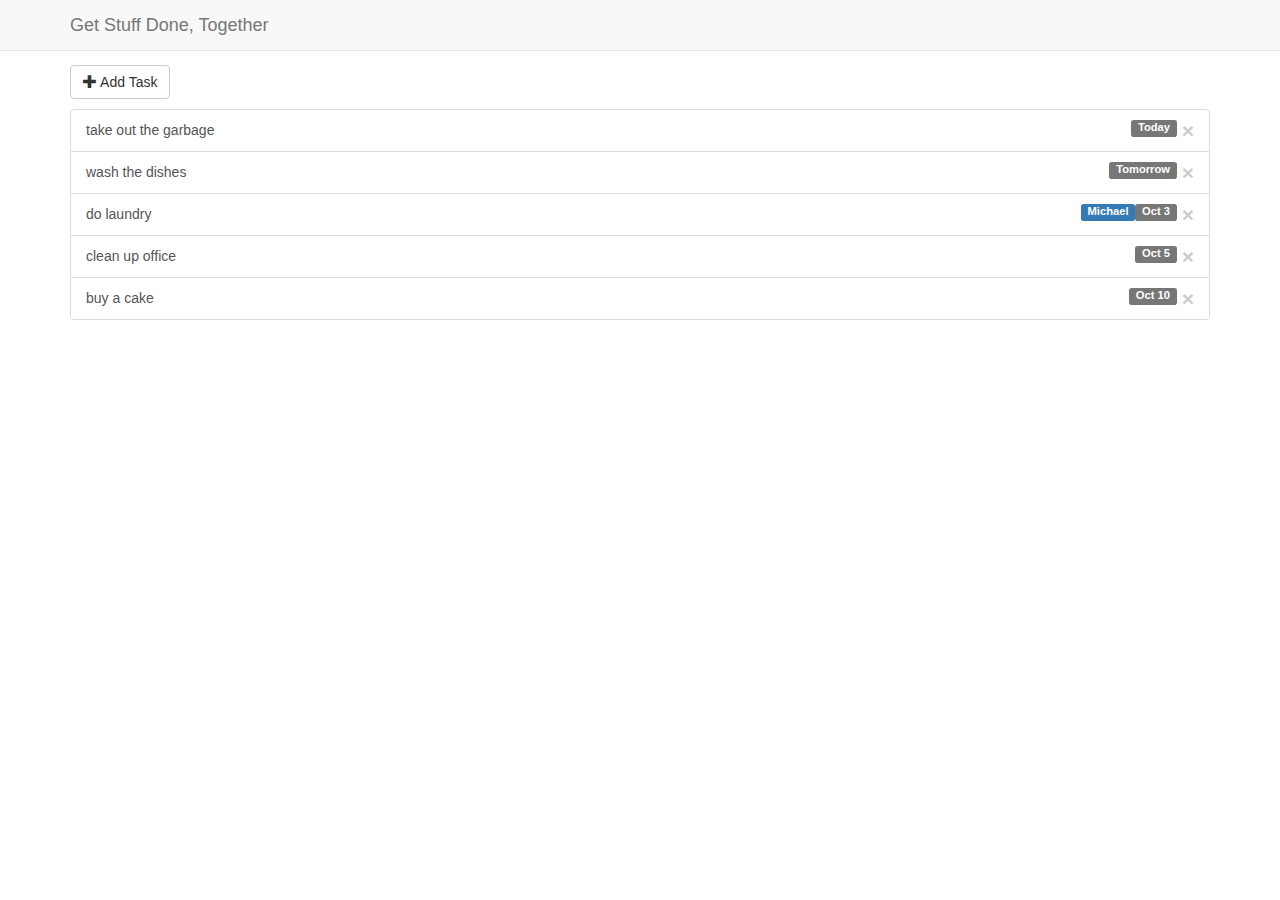
<file: hw3/index.html>
<!DOCTYPE html>
<html lang="en">
  <head>
    <meta charset="utf-8">
    <meta http-equiv="X-UA-Compatible" content="IE=edge">
    <meta name="viewport" content="width=device-width, initial-scale=1">
    <!-- The above 3 meta tags *must* come first in the head; any other head content must come *after* these tags -->
    <title>PUI To-Do App</title>

    <!-- Bootstrap -->
    <link rel="stylesheet" href="https://maxcdn.bootstrapcdn.com/bootstrap/3.3.7/css/bootstrap.min.css" integrity="sha384-BVYiiSIFeK1dGmJRAkycuHAHRg32OmUcww7on3RYdg4Va+PmSTsz/K68vbdEjh4u" crossorigin="anonymous">
    
    <!-- my CSS -->
    <link rel="stylesheet" type="text/css" href="css/style.css">

    <!-- HTML5 shim and Respond.js for IE8 support of HTML5 elements and media queries -->
    <!-- WARNING: Respond.js doesn't work if you view the page via file:// -->
    <!--[if lt IE 9]>
      <script src="https://oss.maxcdn.com/html5shiv/3.7.3/html5shiv.min.js"></script>
      <script src="https://oss.maxcdn.com/respond/1.4.2/respond.min.js"></script>
    <![endif]-->
  </head>
  <body>
    <nav class="navbar navbar-default navbar-fixed-top">
      <div class="container">
        <div class="navbar-header">
          <a href="#" class="navbar-brand">Get Stuff Done, Together</a>
        </div>
      </div>
    </nav>

    <div class="container">
      <button type="button" class="btn btn-default" data-toggle="collapse" data-target="#collapseExample" aria-expanded="false" aria-controls="collapseExample">
        <span class="glyphicon glyphicon-plus" aria-hidden="true"></span> Add Task
      </button>

      <div class="collapse" id="collapseExample">
        <p></p>
        <div class="well">
          <form id="addTaskForm">
            <div class="form-group">
              <label for="taskTitle">Title</label>
              <input type="text" class="form-control" id="taskTitle" placeholder="take out the garbage">
            </div>
            <div class="form-group">
              <label for="taskDueDate">
                Due Date <span class="optional">- Optional</span>
              </label>
              <input type="text" class="form-control" id="taskDueDate" placeholder="Oct 31">
            </div>
            <div class="form-group">
              <label for="taskAssignees">
                Assignee(s) <span class="optional">- Optional</span>
              </label>
              <input type="text" class="form-control" id="taskAssignees" placeholder="Sarah">
            </div>
            <button type="button" class="btn btn-default" onclick="addTask()" data-toggle="collapse" data-target="#collapseExample" aria-expanded="false" aria-controls="collapseExample">Create</button>
          </form>
        </div>
      </div>

      <p></p>

      <div class="list-group" id="taskList""></div>
    </div>

    <!-- jQuery (necessary for Bootstrap's JavaScript plugins) -->
    <script src="https://ajax.googleapis.com/ajax/libs/jquery/1.12.4/jquery.min.js"></script>
    <!-- Include all compiled plugins (below), or include individual files as needed -->
    
    <!-- Bootstrap -->
    <script src="https://maxcdn.bootstrapcdn.com/bootstrap/3.3.7/js/bootstrap.min.js" integrity="sha384-Tc5IQib027qvyjSMfHjOMaLkfuWVxZxUPnCJA7l2mCWNIpG9mGCD8wGNIcPD7Txa" crossorigin="anonymous"></script>
    
    <!-- my Javascript -->
    <script src="js/myscript.js"></script>
  </body>
</html>
</file>
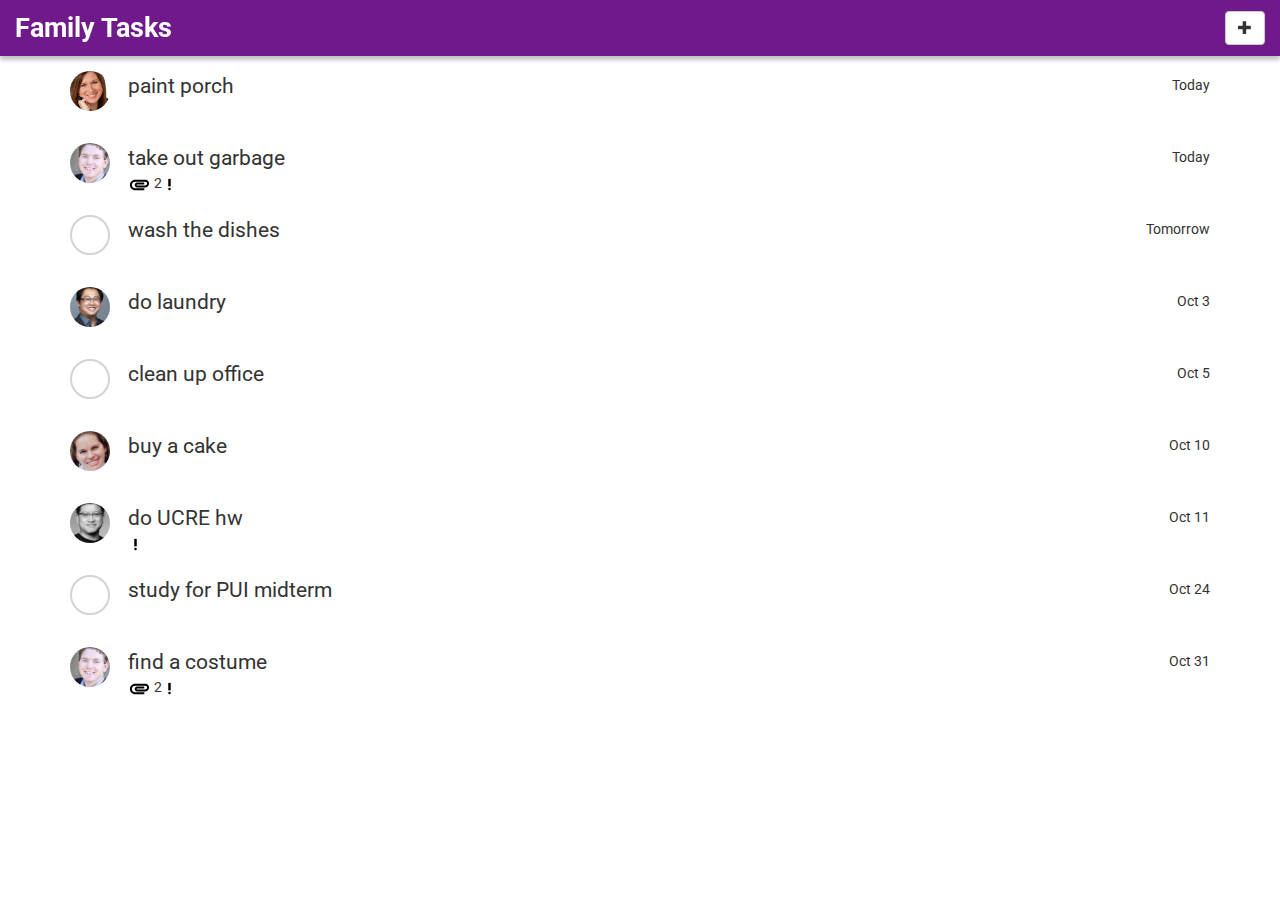
<file: hw4/index.html>
<!DOCTYPE html>
<html lang="en">
  <head>
    <meta charset="utf-8">
    <meta http-equiv="X-UA-Compatible" content="IE=edge">
    <meta name="viewport" content="width=device-width, initial-scale=1">
    <!-- The above 3 meta tags *must* come first in the head; any other head content must come *after* these tags -->
    <title>PUI To-Do App</title>

    <!-- Bootstrap -->
    <link rel="stylesheet" href="https://maxcdn.bootstrapcdn.com/bootstrap/3.3.7/css/bootstrap.min.css" integrity="sha384-BVYiiSIFeK1dGmJRAkycuHAHRg32OmUcww7on3RYdg4Va+PmSTsz/K68vbdEjh4u" crossorigin="anonymous">
    
    <!-- my CSS -->
    <link rel="stylesheet" type="text/css" href="css/style.css">
    <link href="https://fonts.googleapis.com/css?family=Roboto" rel="stylesheet">

    <!-- HTML5 shim and Respond.js for IE8 support of HTML5 elements and media queries -->
    <!-- WARNING: Respond.js doesn't work if you view the page via file:// -->
    <!--[if lt IE 9]>
      <script src="https://oss.maxcdn.com/html5shiv/3.7.3/html5shiv.min.js"></script>
      <script src="https://oss.maxcdn.com/respond/1.4.2/respond.min.js"></script>
    <![endif]-->
  </head>
  <body>

    <!-- nav -->
    <div class="container my-nav">
      <div class="title">Family Tasks</div>
      <div class="plus">
        <button type="button" class="btn btn-default" data-toggle="collapse" data-target="#collapseadd">
          <span class="glyphicon glyphicon-plus"></span>
        </button>
      </div>
    </div>

    <!-- add task pane -->
    <div class="container addTask">      
      <div class="collapse" id="collapseadd">
        <div class="addTask-pad">
          <form id="addTaskForm">
            <div class="form-group">
              <label for="taskTitle">Title</label>
              <input type="text" class="form-control" id="taskTitle" placeholder="take out the garbage">
            </div>
            <div class="form-group">
              <label for="taskDueDate">
                Due Date <span class="optional">- Optional</span>
              </label>
              <input type="text" class="form-control" id="taskDueDate" placeholder="Oct 31">
            </div>
            <div class="form-group">
              <label for="taskAssignees">
                Assignee <span class="optional">- Optional</span>
              </label>
                <select name="Assignee" class="form-control" form="addTaskForm" id="taskAssignee">
                  <option>(none)</option>
                  <option>Michael</option>
                  <option>Rebecca</option>
                  <option>Robert</option>
                  <option>Sara</option>
                  <option>Tim</option>
                </select>
            </div>
            <div class="form-group float-left">
              <label class="checkbox-inline">
                <input type="checkbox" id="taskAttach" value="option1"> Attachments?
              </label>
            </div>
            <div class="form-group pad">
              <label class="checkbox-inline">
                <input type="checkbox" id="taskPriority" value="option1"> High Priority?
              </label>
            </div>
            <button id="create" type="button" class="btn btn-default" data-toggle="collapse" data-target="#collapseadd">Create</button>
          </form>
        </div>
      </div>
    </div>

    <!-- task list -->
    <div id="taskList">
      <div id="done" class="done" style="opacity: 0">You finished all your tasks!</div>
    </div>

    <!-- jQuery (necessary for Bootstrap's JavaScript plugins) -->
    <script src="https://ajax.googleapis.com/ajax/libs/jquery/1.12.4/jquery.min.js"></script>
    
    <!-- Bootstrap -->
    <script src="https://maxcdn.bootstrapcdn.com/bootstrap/3.3.7/js/bootstrap.min.js" integrity="sha384-Tc5IQib027qvyjSMfHjOMaLkfuWVxZxUPnCJA7l2mCWNIpG9mGCD8wGNIcPD7Txa" crossorigin="anonymous"></script>
    
    <!-- my Javascript -->
    <script src="js/myscript.js"></script>
  </body>
</html>
</file>
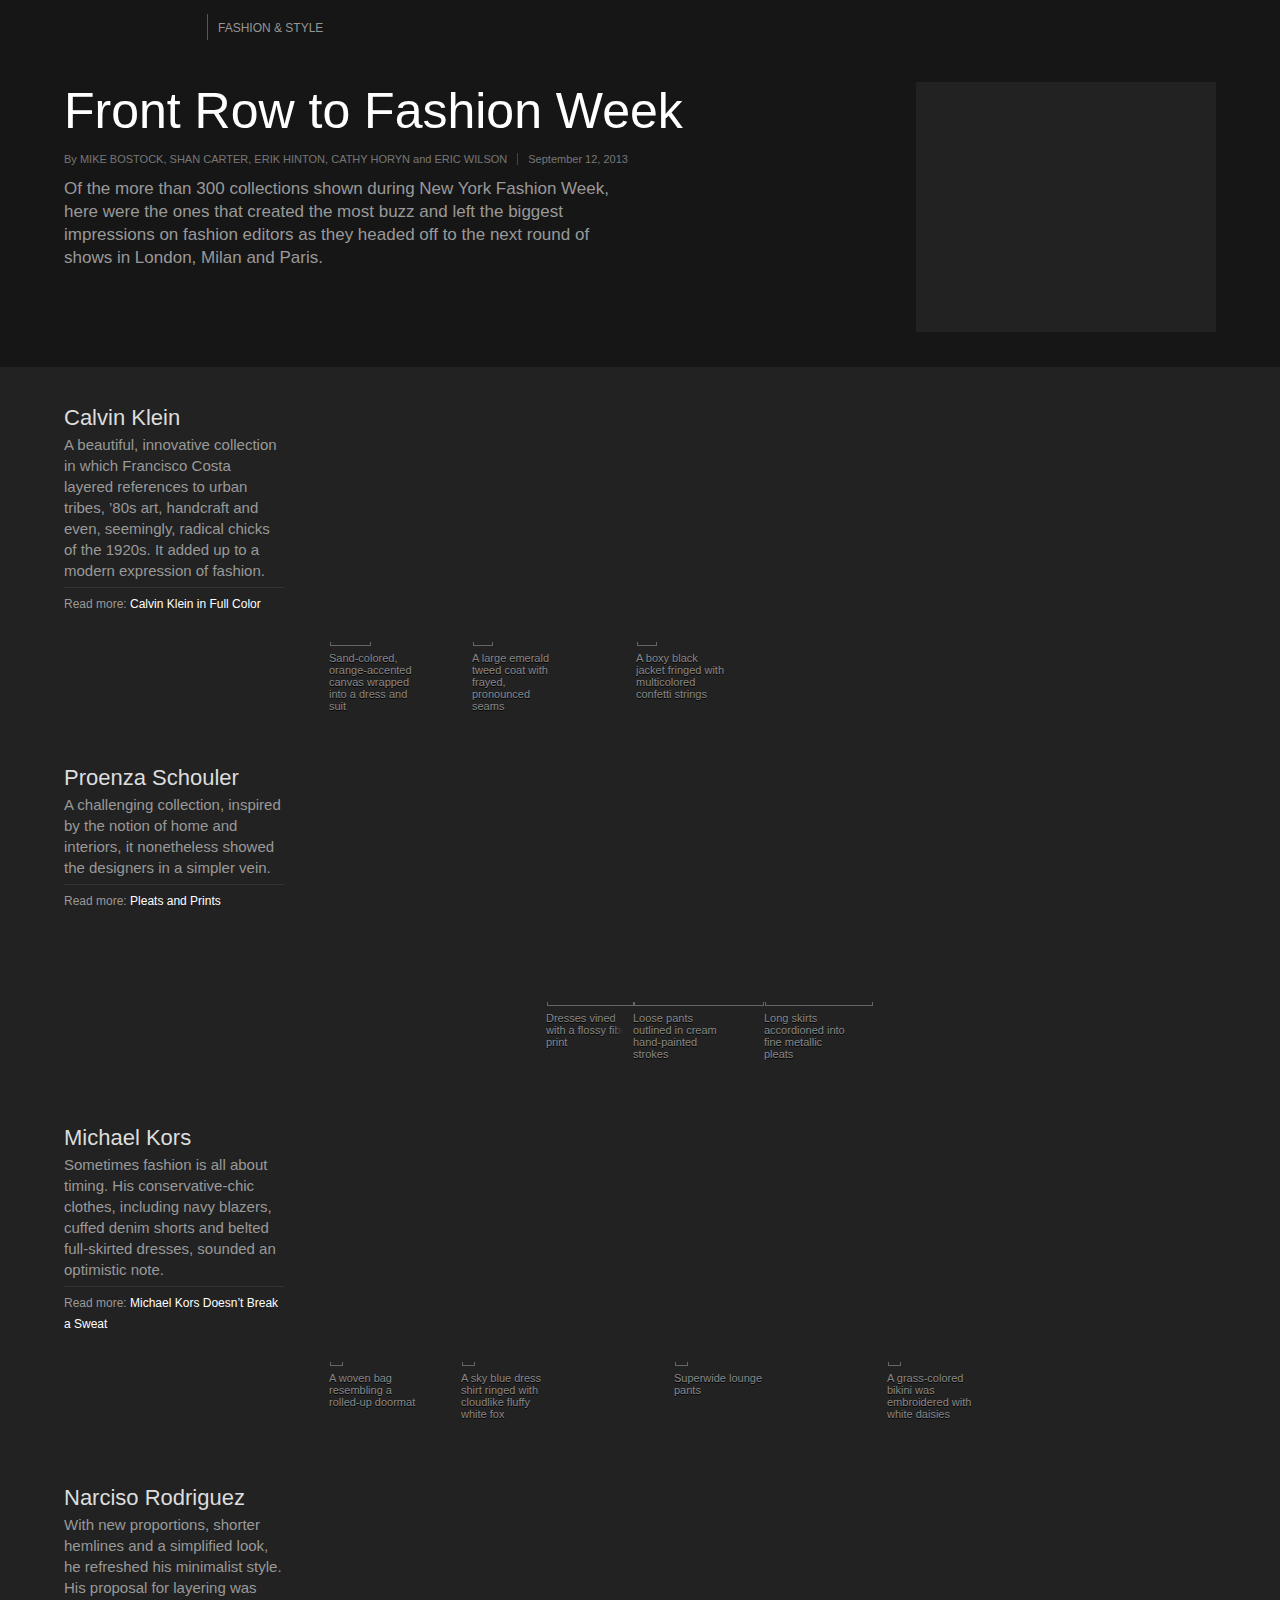
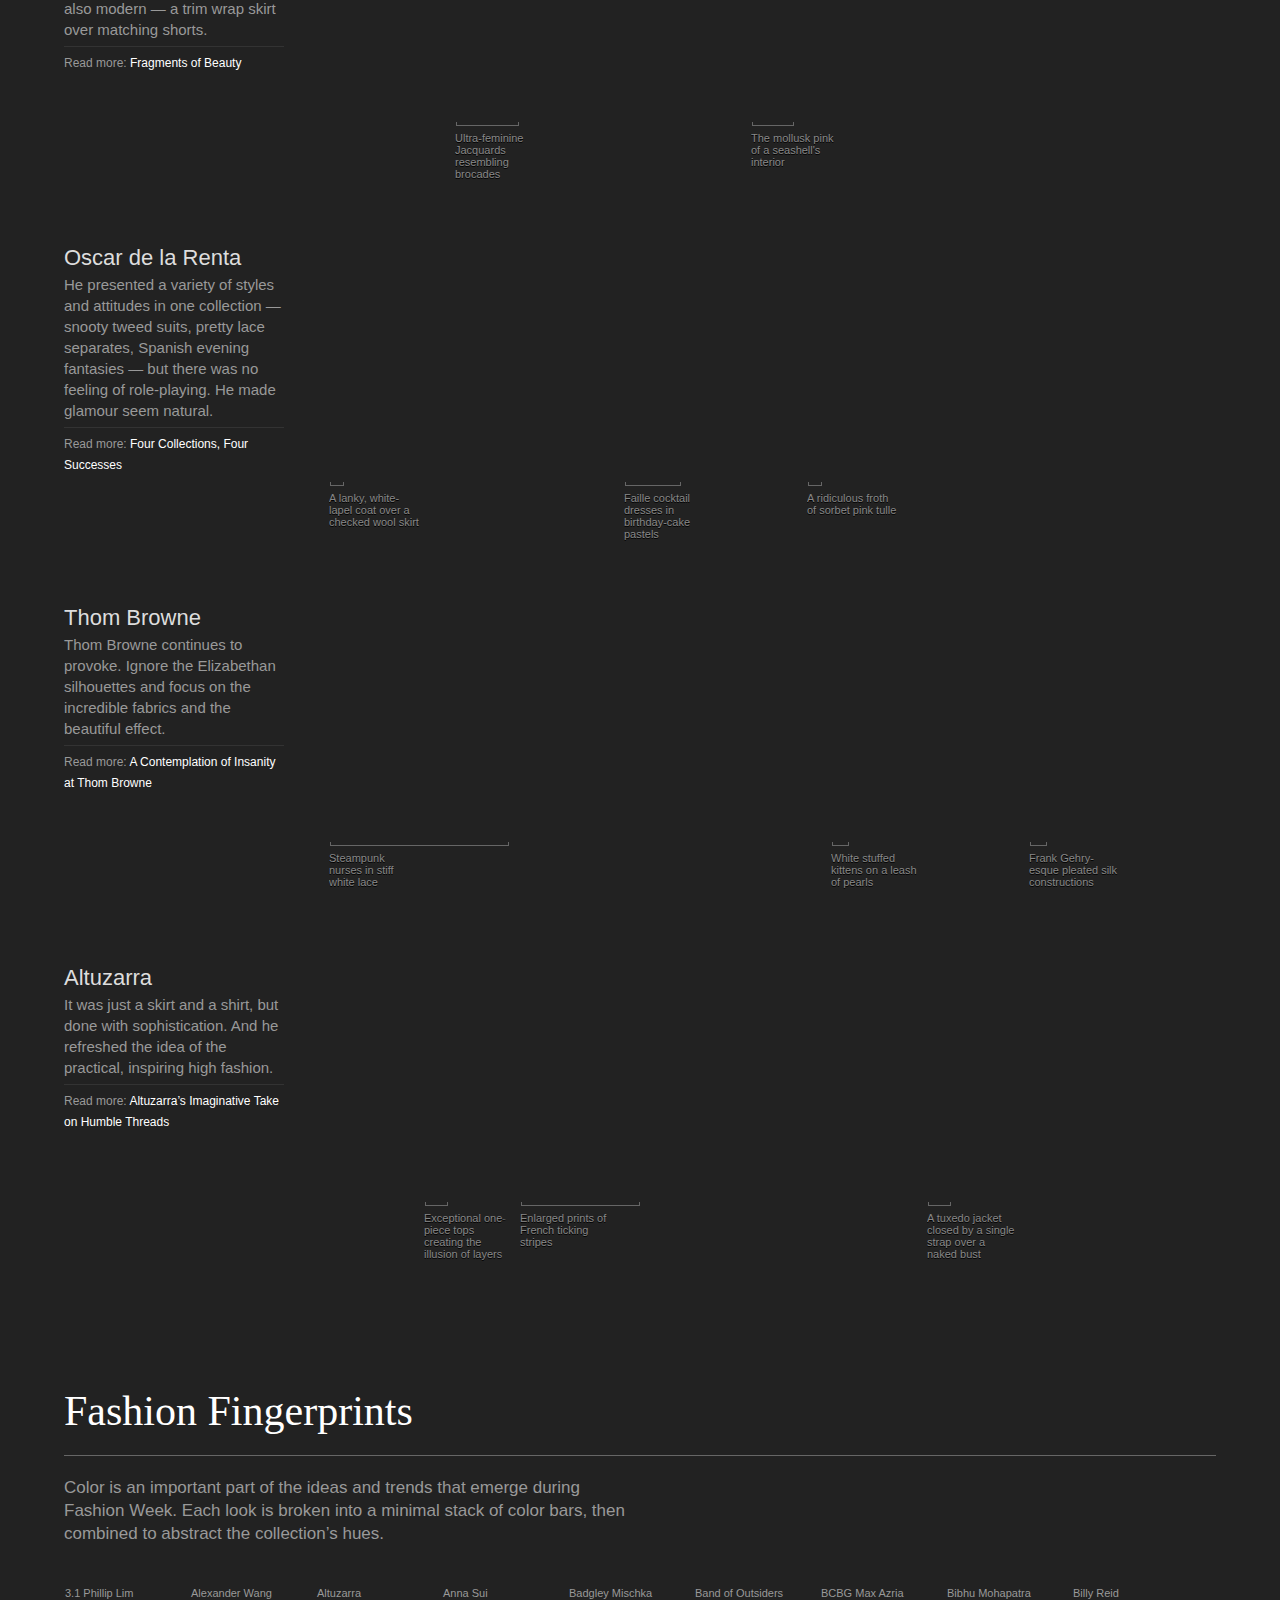
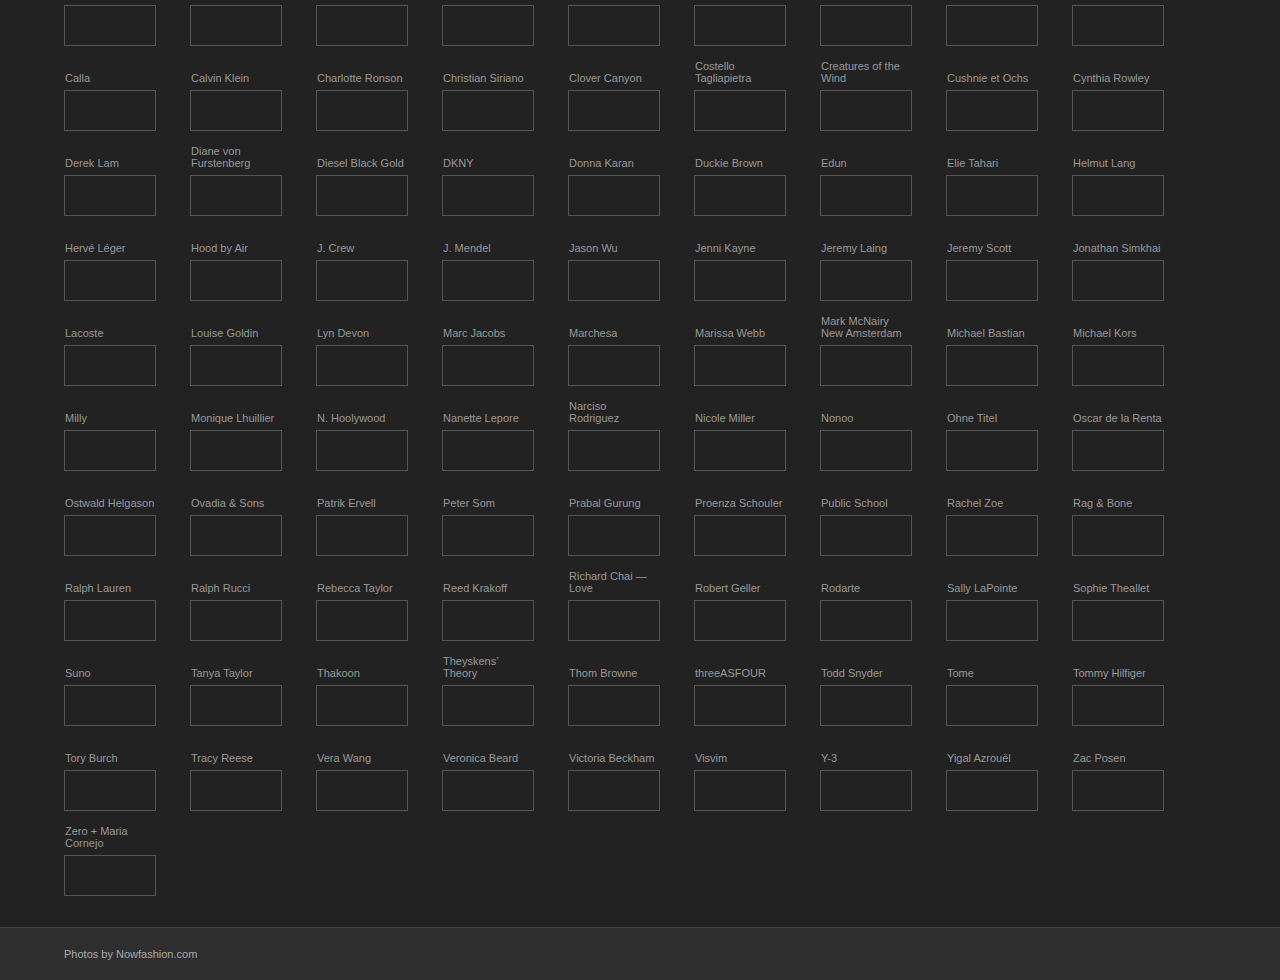
<file: hw6-ex/nyt-fash/index.html>
<!DOCTYPE html>
<meta charset="utf-8">
<meta http-equiv="X-UA-Compatible" content="IE=Edge">
<title>Front Row to Fashion Week - Interactive Feature - NYTimes.com</title>
<meta name="robots" content="noarchive">
<meta name="viewport" content="width=1100">
<meta name="hdl" content="Front Row to Fashion Week - Interactive Feature - NYTimes.com">
<meta name="lp" content="Front Row to Fashion Week - Interactive Feature - NYTimes.com">
<meta name="dat" content="September 13, 2013">
<meta name="DISPLAYDATE" content="September 13, 2013">
<meta name="pdate" content="20130913">
<meta name="col" content="">
<meta name="dsk" content="Fashion">
<meta name="cre" content="By Mike Bostock, Shan Carter and Erik Hinton">
<meta name="tom" content="interactive_feature">
<meta name="display-text" content="Interactive Feature">
<meta name="display-name" content="interactive">
<meta name="url_thumb" content="http://graphics8.nytimes.com/newsgraphics/2013/09/13/fashion-week-editors-picks/e2e355157a66c53141657c4af5431fed6add83f7/fashion-75x75.png">
<meta name="url_thumb_wide" content="http://graphics8.nytimes.com/newsgraphics/2013/09/13/fashion-week-editors-picks/e2e355157a66c53141657c4af5431fed6add83f7/fashion-190x126.png">
<meta name="ttl" content="">
<meta name="des" content="Fashion">
<meta name="per" content="">
<meta name="misspelling" content="">
<meta name="keywords" content="Fashion,FashionWeek,Dresses">
<meta name="description" content="Of the more than 300 collections shown during New York Fashion Week, here were the ones that created the most buzz.">
<meta name="MEDIA_TEMPLATE_VERSION" content="200">
<meta name="asset_id" content="">
<meta name="CG" content="fashion">
<meta name="SCG" content="">
<meta name="PT" content="Multimedia">
<meta name="PST" content="Interactive">
<meta property="og:type" content="article"/>
<meta property="og:title" content="Front Row to Fashion Week"/>
<meta property="og:description" content="Of the more than 300 collections shown during New York Fashion Week, here were the ones that created the most buzz.">
<meta property="og:url" content="http://www.nytimes.com/newsgraphics/2013/09/13/fashion-week-editors-picks/"/>
<meta property="og:image" content="http://graphics8.nytimes.com/newsgraphics/2013/09/13/fashion-week-editors-picks/e2e355157a66c53141657c4af5431fed6add83f7/fashion-twittercard.png"/>
<link rel="image_src" href="http://graphics8.nytimes.com/newsgraphics/2013/09/13/fashion-week-editors-picks/e2e355157a66c53141657c4af5431fed6add83f7/fashion-twittercard.png">
<meta name="apple-mobile-web-app-capable" content="yes">
<meta name="TimesPeople" content="disallow">
<meta name="twitter:card" value="summary_large_image">
<meta name="twitter:site" value="@nytimes">
<meta name="twitter:creator" content="@nytgraphics">
<meta name="twitter:title" content="Front Row to Fashion Week">
<meta name="twitter:description" content="Of the more than 300 collections shown during New York Fashion Week, here were the ones that created the most buzz.">
<meta name="twitter:url" content="http://www.nytimes.com/newsgraphics/2013/09/13/fashion-week-editors-picks/">
<meta name="twitter:image" content="http://graphics8.nytimes.com/newsgraphics/2013/09/13/fashion-week-editors-picks/e2e355157a66c53141657c4af5431fed6add83f7/fashion-twittercard.png">
<meta name="twitter:image:width" content="560">
<meta name="twitter:image:height" content="295">
<style type="text/css">

body {
  background: #161616;
  position: relative;
  color: #aaa;
  margin: 0;
  min-width: 970px;
}

a {
  text-decoration: none;
}

a:hover {
  text-decoration: underline
}

/* Branding */

.branding {
  color: white;
  position: relative;
  padding-top: 17px;
  margin: 0 5%;
}

.branding a {
  color: #959595;
}

.branding a:hover {
  text-decoration: none;
  color: white;
}

.branding .logo {
  background: url("http://graphics8.nytimes.com/newsgraphics/2013/09/13/fashion-week-editors-picks/e2e355157a66c53141657c4af5431fed6add83f7/logo.png") center center no-repeat;
  float: left;
  width: 133px;
  height: 19px;
  margin-right: 10px;
  padding: 0;
  opacity: 0.7;
}

.branding .logo:hover {
  opacity: 1;
}

.branding .section {
  vertical-align: top;
  font-family: "nyt-karnak-display-130124", sans-serif;
  font-style: normal;
  font-weight: 400;
  font-size: 12px;
  text-transform: uppercase;
  float: left;
  border-left: 1px solid #575757;
  line-height: 23px;
  padding-left: 10px;
  padding-top: 3px;
  margin-top: -3px;
}

.branding .nyt-tools {
  float: right;
}

/* Head */

#BIG_AD {
  width: 300px;
  height: 250px;
  background: #222;
  position: absolute;
  right: 5%;
  top: 0;
}

.header {
  clear: both;
  padding: 0 5%;
  position: relative;
  height: 270px;
}

.header h1 {
  font-family: "nyt-cheltenham", "NYTCheltenham-ExtraLight", Georgia, sans-serif;
  font-style: normal;
  font-weight: 200;
  margin-top: 65px;
  margin-bottom: 0;
  color: white;
  font-size: 50px;
  -webkit-font-smoothing: antialiased;
}

.header-summary {
  color: #999;
  font: 17px/23px "nyt-franklin", Arial;
  font-weight: 200;
  width: 50%;
  margin-top: 12px;
}

.collection-fingerprints .header-summary {
  margin-top: -20px;
  margin-bottom: 60px;
}

.dateline {
  color: #777;
  font-family: Arial;
  font-size: 11px;
  overflow: hidden;
  margin-top: 13px;
}

.dateline .date {
  margin-left: 10px;
  padding-left: 10px;
  border-left: solid 1px #444;
}

.byline span {
  text-transform: uppercase;
}

.dateline .byline, .dateline .date {
  float: left;
}

/* Graphic */

.graphic {
  margin: 15px 0 0 0;
  padding: 40px 5%;
  background: #222;
  overflow: hidden;
}

.graphic a {
  color: white;
  text-decoration: none;
}

.graphic a:hover {
  text-decoration: underline;
}

h2 {
  font: 100 42px "nyt-cheltenham", Georgia;
  color: #fff;
  padding: 0 0 20px 0;
  margin: 40px 0;
  border-bottom: solid 1px #666;
}

.collection {
  position: relative;
  text-align: left;
  height: 320px;
  font-family: "nyt-franklin", Arial;
  position: relative;
  display: block;
  margin: 0 0 20px 0;
  padding: 0 0 20px 0;
}

.collection:last-child {
  border-bottom: none;
}

.collection canvas,
.collection img {
  border: solid 1px #444;
  border-top-color: #000;
  border-bottom-color: #555;
  background: #000;
  position: absolute;
  left: 260px;
  top: 0;
}

.collection .description {
  font-size: 15px;
  line-height: 1.4em;
  margin: 0 20px 0 0;
  color: #999;
  width: 220px;
  position: absolute;
  top: 0;
  left: 0;
}

.collection .description h3 {
  display: inline;
  color: #ddd;
  font-size: 22px;
  font-weight: 200;
  margin: 0 0 0 0;
}

.description p {
  margin: 4px 0;
}

.description p.related {
  font-size: 12px;
  margin-top: 6px;
  padding-top: 6px;
  border-top: solid 1px #333;
}

.collection .collection-button {
  background: #2c2c2c;
  color: #666;
  border-radius: 2px;
  margin: 6px 0;
  padding: 1px 6px 0;
  display: inline-block;
  text-transform: uppercase;
  font-size: 9px;
  font-family: Arial;
}

.annotations {
  font-family: Arial;
  position: absolute;
  left: 255px;
  top: 225px;
  margin: 0;
  padding: 0;
  height: 50px;
}

.annotations li {
  position: absolute;
  top: 10px;
  margin: 0;
  list-style-type: none;
  padding: 10px 0 0 10px;
}

.annotation {
  position: relative;
  background: #222;
  font-size: 11px;
  line-height: 12px;
  color: #888;
  width: 90px;
  height: 50px;
  -webkit-text-size-adjust: 85%;
  text-shadow: 0 1px 0 #000;
}

.annotation:before {
  position: absolute;
  content: "";
  display: block;
  width: 10px;
  top: 0;
  left: -20px;
  height: 60px;
  border-right: solid 10px #222;
  background: none;
  background-image: -webkit-gradient(linear, left top, right top, from(rgba(34,34,34,0)), to(#222));
  background-image: -webkit-linear-gradient(left, rgba(34,34,34,0), #222);
  background-image: -moz-linear-gradient(left, rgba(34,34,34,0), #222);
  background-image: -o-linear-gradient(left, rgba(34,34,34,0), #222);
  background-image: linear-gradient(to right, rgba(34,34,34,0), #222);
}

.annotation-bar {
  position: absolute;
  min-width: 1px;
  left: 11px;
  right: -1px;
  top: 0;
  border-bottom: solid 1px;
  border-right: solid 1px;
  border-left: solid 1px;
  border-color: #666;
  height: 3px;
}

.collection-fingerprints {
  margin-top: 80px;
}

.collection-fingerprint {
  background-image: url(http://graphics8.nytimes.com/newsgraphics/2013/09/13/fashion-week-editors-picks/e2e355157a66c53141657c4af5431fed6add83f7/fingerprints.jpg);
  border-bottom-color: #777;
  border-top-color: #000;
  border: solid 1px #555;
  display: inline-block;
  height: 39px;
  margin: 0 30px 40px 0;
  padding: 0;
  position: relative;
  width: 90px;
}

.collection-fingerprint span {
  position: absolute;
  bottom: 46px;
  color: #999;
  font: 11px Arial;
}

.collection-fingerprint:hover span {
  text-decoration: underline;
}

.footer {
  position: absolute;
  bottom: 0;
  width: 100%;
  padding-top: 20px;
  border-top: solid 1px #444;
  font: 11px sans-serif;
  background-color: #2e2e2e;
}

.footer-content {
  margin: 0 5%;
  padding-bottom: 20px;
}

#fullscreen {
  background: #222;
  color: #777;
  font: 11px arial;
  padding: 6px;
}

.share-tools {
  float: left;
  margin-left: 2em;
  padding: 0;
  margin: 0 0 0 3em;
}

.share-tool {
  background: none;
  float: left;
  margin: 0;
  padding-left: 0;
  padding-right: 6px;
  list-style: none;
  cursor: pointer;
}

.share-tool:last-child {
  padding-right: 0;
}

.share-tool a {
  width: 20px;
  height: 20px;
  background-repeat: no-repeat;
  padding: 0;
  text-indent: -10000px;
  overflow: hidden;
  display: block;
}

.share-tool a { background-image: url(http://graphics8.nytimes.com/newsgraphics/2013/09/13/fashion-week-editors-picks/e2e355157a66c53141657c4af5431fed6add83f7/share.png); }
.share-tool-twitter a { background-position: 0 0; }
.share-tool-facebook a { background-position: -20px 0; }
.share-tool-twitter:hover a { background-position: 0 -20px; }
.share-tool-facebook:hover a { background-position: -20px -20px; }

</style>
<!--[if lte IE 8]>
<style type="text/css">

body {
  width: 1100px;
  margin: 0 auto;
}

</style>
<![endif]-->

<script type="text/javascript" src="//typeface.nytimes.com/jse7tmw.js"></script>
<script type="text/javascript">try { Typekit.load(); } catch (e) {}</script>

<div class="branding">
  <a href="http://nytimes.com" target="_blank">
    <div class="logo"></div>
  </a>
  <div class="section">
    <a href="http://www.nytimes.com/pages/fashion/index.html">Fashion &amp; Style</a>
  </div>
  <ul class="share-tools">
    <li class="share-tool share-tool-twitter"><a href="#">Twitter</a></li>
    <li class="share-tool share-tool-facebook "><a href="#">Facebook</a></li>
  </ul>
</div>

<div class="header">
  <h1>Front Row to Fashion Week</h1>
  <div class="dateline">
    <div class="byline">By <span>Mike Bostock</span>, <span>Shan Carter</span>, <span>Erik Hinton</span>, <span>Cathy Horyn</span> and <span>Eric Wilson</span></div>
    <div class="date">September 12, 2013</div>
  </div>
  <p class="header-summary">Of the more than 300 collections shown during New York Fashion Week, here were the ones that created the most buzz and left the biggest impressions on fashion editors as they headed off to the next round of shows in London, Milan and Paris.
  <p><a id="fullscreen" href="#" style="display:none;">View Full Screen</a>
  <div id="BIG_AD"></div>
</div>
<div class="graphic">
  <div class="editor-picks">
    <div class="collection" data-slug="calvin-klein" data-size="35">
      <!--[if lte IE 8]><a href="http://www.nytimes.com/fashion/runway/calvin-klein/spring-2014-rtw/1"><img src="http://graphics8.nytimes.com/newsgraphics/2013/09/13/fashion-week-editors-picks/assets/crops/calvin-klein.jpg" height="225" width="720"></a><![endif]-->
      <div class="description">
        <h3>Calvin Klein</h3>
        <p>A beautiful, innovative collection in which Francisco Costa layered references to urban tribes, ’80s art, handcraft and even, seemingly, radical chicks of the 1920s. It added up to a modern expression of fashion.
        <p class="related">Read more: <a href="http://runway.blogs.nytimes.com/2013/09/12/calvin-klein-in-full-color/">Calvin Klein in Full Color</a>
        <!-- <p><a href="http://www.nytimes.com/fashion/runway/calvin-klein/spring-2014-rtw/1?fingerprint=true">View Collection</a> -->
      </div>
      <ul class="annotations">
        <li data-range="[0,1]" style="left:0px;width:41px;">
          <div class="annotation">Sand-colored, orange-accented canvas wrapped into a dress and suit</div>
          <div class="annotation-bar"></div>
        </li>
        <li data-range="[7,7]" style="left:143px;width:20px;">
          <div class="annotation">A large emerald tweed coat with frayed, pronounced seams</div>
          <div class="annotation-bar"></div>
        </li>
        <li data-range="[15,15]" style="left:307px;width:20px;">
          <div class="annotation">A boxy black jacket fringed with multicolored confetti strings</div>
          <div class="annotation-bar"></div>
        </li>
      </ul>
    </div>
    <div class="collection" data-slug="proenza-schouler" data-size="33">
      <!--[if lte IE 8]><a href="http://www.nytimes.com/fashion/runway/proenza-schouler/spring-2014-rtw/1"><img src="http://graphics8.nytimes.com/newsgraphics/2013/09/13/fashion-week-editors-picks/assets/crops/proenza-schouler.jpg" height="225" width="720"></a><![endif]-->
      <div class="description">
        <h3>Proenza Schouler </h3>
        <p>A challenging collection, inspired by the notion of home and interiors, it nonetheless showed the designers in a simpler vein.
        <p class="related">Read more: <a href="http://runway.blogs.nytimes.com/2013/09/11/proenza-schouler-pleats-and-prints/">Pleats and Prints</a>
        <!-- <p><a href="http://www.nytimes.com/fashion/runway/proenza-schouler/spring-2014-rtw/1?fingerprint=true">View Collection</a> -->
      </div>
      <ul class="annotations">
        <li data-range="[10,13]" style="left:217px;width:87px;">
          <div class="annotation">Dresses vined with a flossy fiber print</div>
          <div class="annotation-bar"></div>
        </li>
        <li data-range="[14,19]" style="left:304px;width:130px;">
          <div class="annotation">Loose pants outlined in cream hand-painted strokes</div>
          <div class="annotation-bar"></div>
        </li>
        <li data-range="[20,24]" style="left:435px;width:108px;">
          <div class="annotation">Long skirts accordioned into fine metallic pleats</div>
          <div class="annotation-bar"></div>
        </li>
      </ul>
    </div>
    <div class="collection" data-slug="michael-kors" data-size="54">
      <!--[if lte IE 8]><a href="http://www.nytimes.com/fashion/runway/michael-kors/spring-2014-rtw/1"><img src="http://graphics8.nytimes.com/newsgraphics/2013/09/13/fashion-week-editors-picks/assets/crops/michael-kors.jpg" height="225" width="720"></a><![endif]-->
      <div class="description">
        <h3>Michael Kors</h3>
        <p>Sometimes fashion is all about timing. His conservative-chic clothes, including navy blazers, cuffed denim shorts and belted full-skirted dresses, sounded an optimistic note.
        <p class="related">Read more: <a href="http://runway.blogs.nytimes.com/2013/09/11/michael-kors-doesnt-break-a-sweat/">Michael Kors Doesn’t Break a Sweat</a>
        <!-- <p><a href="http://www.nytimes.com/fashion/runway/michael-kors/spring-2014-rtw/1?fingerprint=true">View Collection</a> -->
      </div>
      <ul class="annotations">
        <li data-range="[0,0]" style="left:0px;width:13px;">
          <div class="annotation">A woven bag resembling a rolled-up doormat</div>
          <div class="annotation-bar"></div>
        </li>
        <li data-range="[10,10]" style="left:132px;width:13px;">
          <div class="annotation">A sky blue dress shirt ringed with cloudlike fluffy white fox</div>
          <div class="annotation-bar"></div>
        </li>
        <li data-range="[26,26]" style="left:345px;width:13px;">
          <div class="annotation">Superwide lounge pants</div>
          <div class="annotation-bar"></div>
        </li>
        <li data-range="[42,42]" style="left:558px;width:13px;">
          <div class="annotation">A grass-colored bikini was embroidered with white daisies</div>
          <div class="annotation-bar"></div>
        </li>
      </ul>
    </div>
    <div class="collection" data-slug="narciso-rodriguez" data-size="34">
      <!--[if lte IE 8]><a href="http://www.nytimes.com/fashion/runway/narciso-rodriguez/spring-2014-rtw/1"><img src="http://graphics8.nytimes.com/newsgraphics/2013/09/13/fashion-week-editors-picks/assets/crops/narciso-rodriguez.jpg" height="225" width="720"></a><![endif]-->
      <div class="description">
        <h3>Narciso Rodriguez</h3>
        <p>With new proportions, shorter hemlines and a simplified look, he refreshed his minimalist style. His proposal for layering was also modern — a trim wrap skirt over matching shorts.
        <p class="related">Read more: <a href="http://runway.blogs.nytimes.com/2013/09/10/narciso-rodriguez-fragments-of-beauty/">Fragments of Beauty</a>
        <!-- <p><a href="http://www.nytimes.com/fashion/runway/narciso-rodriguez/spring-2014-rtw/1?fingerprint=true">View Collection</a> -->
      </div>
      <ul class="annotations">
        <li data-range="[6,8]" style="left:126px;width:63px;">
          <div class="annotation">Ultra-feminine Jacquards resembling brocades</div>
          <div class="annotation-bar"></div>
        </li>
        <li data-range="[20,21]" style="left:422px;width:42px;">
          <div class="annotation">The mollusk pink of a seashell's interior</div>
          <div class="annotation-bar"></div>
        </li>
      </ul>
    </div>
    <div class="collection" data-slug="oscar-de-la-renta" data-size="51">
      <!--[if lte IE 8]><a href="http://www.nytimes.com/fashion/runway/oscar-de-la-renta/spring-2014-rtw/1"><img src="http://graphics8.nytimes.com/newsgraphics/2013/09/13/fashion-week-editors-picks/assets/crops/oscar-de-la-renta.jpg" height="225" width="720"></a><![endif]-->
      <div class="description">
        <h3>Oscar de la Renta</h3>
        <p>He presented a variety of styles and attitudes in one collection — snooty tweed suits, pretty lace separates, Spanish evening fantasies — but there was no feeling of role-playing. He made glamour seem natural.
        <p class="related">Read more: <a href="http://www.nytimes.com/2013/09/12/fashion/fashion-review-michael-kors-narciso-rodriguez-oscar-de-la-renta-proenza-schouler.html">Four Collections, Four Successes</a>
        <!-- <p><a href="http://www.nytimes.com/fashion/runway/oscar-de-la-renta/spring-2014-rtw/1?fingerprint=true">View Collection</a> -->
      </div>
      <ul class="annotations">
        <li data-range="[0,0]" style="left:0px;width:14px;">
          <div class="annotation">A lanky, white-lapel coat over a checked wool skirt</div>
          <div class="annotation-bar"></div>
        </li>
        <li data-range="[21,24]" style="left:295px;width:56px;">
          <div class="annotation">Faille cocktail dresses in birthday-cake pastels</div>
          <div class="annotation-bar"></div>
        </li>
        <li data-range="[34,34]" style="left:478px;width:14px;">
          <div class="annotation">A ridiculous froth of sorbet pink tulle</div>
          <div class="annotation-bar"></div>
        </li>
      </ul>
    </div>
    <div class="collection" data-slug="thom-browne" data-size="40">
      <!--[if lte IE 8]><a href="http://www.nytimes.com/fashion/runway/thom-browne/spring-2014-rtw/1"><img src="http://graphics8.nytimes.com/newsgraphics/2013/09/13/fashion-week-editors-picks/assets/crops/thom-browne.jpg" height="225" width="720"></a><![endif]-->
      <div class="description">
        <h3>Thom Browne</h3>
        <p>Thom Browne continues to provoke. Ignore the Elizabethan silhouettes and focus on the incredible fabrics and the beautiful effect.
        <p class="related">Read more: <a href="http://runway.blogs.nytimes.com/2013/09/09/a-contemplation-of-insanity-at-thom-browne/?_r=1">A Contemplation of Insanity at Thom Browne</a>
        <!-- <p><a href="http://www.nytimes.com/fashion/runway/thom-browne/spring-2014-rtw/1?fingerprint=true">View Collection</a> -->
      </div>
      <ul class="annotations">
        <li data-range="[0,9]" style="left:0px;width:179px;">
          <div class="annotation">Steampunk nurses in stiff white lace</div>
          <div class="annotation-bar"></div>
        </li>
        <li data-range="[28,28]" style="left:502px;width:17px;">
          <div class="annotation">White stuffed kittens on a leash of pearls</div>
          <div class="annotation-bar"></div>
        </li>
        <li data-range="[39,39]" style="left:700px;width:17px;">
          <div class="annotation">Frank Gehry-esque pleated silk constructions</div>
          <div class="annotation-bar"></div>
        </li>
      </ul>
    </div>
    <div class="collection" data-slug="altuzarra" data-size="30">
      <!--[if lte IE 8]><a href="http://www.nytimes.com/fashion/runway/altuzarra/spring-2014-rtw/1"><img src="http://graphics8.nytimes.com/newsgraphics/2013/09/13/fashion-week-editors-picks/assets/crops/altuzarra.jpg" height="225" width="720"></a><![endif]-->
      <div class="description">
        <h3>Altuzarra</h3>
        <p>It was just a skirt and a shirt, but done with sophistication. And he refreshed the idea of the practical, inspiring high fashion.
        <p class="related">Read more: <a href="http://runway.blogs.nytimes.com/2013/09/07/altuzarras-imaginative-take-on-humble-threads/">Altuzarra’s Imaginative Take on Humble Threads</a>
        <!-- <p><a href="http://www.nytimes.com/fashion/runway/altuzarra/spring-2014-rtw/1?fingerprint=true">View Collection</a> -->
      </div>
      <ul class="annotations">
        <li data-range="[4,4]" style="left:95px;width:23px;">
          <div class="annotation">Exceptional one-piece tops creating the illusion of layers</div>
          <div class="annotation-bar"></div>
        </li>
        <li data-range="[8,12]" style="left:191px;width:119px;">
          <div class="annotation">Enlarged prints of French ticking stripes</div>
          <div class="annotation-bar"></div>
        </li>
        <li data-range="[25,25]" style="left:598px;width:23px;">
          <div class="annotation">A tuxedo jacket closed by a single strap over a naked bust</div>
          <div class="annotation-bar"></div>
        </li>
      </ul>
    </div>
  </div>
  <div class="collection-fingerprints">
    <h2>Fashion Fingerprints</h2>
    <p class="header-summary">Color is an important part of the ideas and trends that emerge during Fashion Week. Each look is broken into a minimal stack of color bars, then combined to abstract the collection’s hues.</p>
    <a href="http://www.nytimes.com/fashion/runway/3-1-phillip-lim/spring-2014-rtw/1?fingerprint=true" class="collection-fingerprint" style="background-position:0px 0px;"><span>3.1 Phillip Lim</span></a>
    <a href="http://www.nytimes.com/fashion/runway/alexander-wang/spring-2014-rtw/1?fingerprint=true" class="collection-fingerprint" style="background-position:-90px 0px;"><span>Alexander Wang</span></a>
    <a href="http://www.nytimes.com/fashion/runway/altuzarra/spring-2014-rtw/1?fingerprint=true" class="collection-fingerprint" style="background-position:-180px 0px;"><span>Altuzarra</span></a>
    <a href="http://www.nytimes.com/fashion/runway/anna-sui/spring-2014-rtw/1?fingerprint=true" class="collection-fingerprint" style="background-position:-270px 0px;"><span>Anna Sui</span></a>
    <a href="http://www.nytimes.com/fashion/runway/badgley-mischka/spring-2014-rtw/1?fingerprint=true" class="collection-fingerprint" style="background-position:-360px 0px;"><span>Badgley Mischka</span></a>
    <a href="http://www.nytimes.com/fashion/runway/band-of-outsiders/spring-2014-rtw/1?fingerprint=true" class="collection-fingerprint" style="background-position:-450px 0px;"><span>Band of Outsiders</span></a>
    <a href="http://www.nytimes.com/fashion/runway/bcbg-max-azria/spring-2014-rtw/1?fingerprint=true" class="collection-fingerprint" style="background-position:-540px 0px;"><span>BCBG Max Azria</span></a>
    <a href="http://www.nytimes.com/fashion/runway/bibhu-mohapatra/spring-2014-rtw/1?fingerprint=true" class="collection-fingerprint" style="background-position:-630px 0px;"><span>Bibhu Mohapatra</span></a>
    <a href="http://www.nytimes.com/fashion/runway/billy-reid/spring-2014-rtw/1?fingerprint=true" class="collection-fingerprint" style="background-position:-720px 0px;"><span>Billy Reid</span></a>
    <a href="http://www.nytimes.com/fashion/runway/calla/spring-2014-rtw/1?fingerprint=true" class="collection-fingerprint" style="background-position:-810px 0px;"><span>Calla</span></a>
    <a href="http://www.nytimes.com/fashion/runway/calvin-klein/spring-2014-rtw/1?fingerprint=true" class="collection-fingerprint" style="background-position:0px -59px;"><span>Calvin Klein</span></a>
    <a href="http://www.nytimes.com/fashion/runway/charlotte-ronson/spring-2014-rtw/1?fingerprint=true" class="collection-fingerprint" style="background-position:-90px -59px;"><span>Charlotte Ronson</span></a>
    <a href="http://www.nytimes.com/fashion/runway/christian-siriano/spring-2014-rtw/1?fingerprint=true" class="collection-fingerprint" style="background-position:-180px -59px;"><span>Christian Siriano</span></a>
    <a href="http://www.nytimes.com/fashion/runway/clover-canyon/spring-2014-rtw/1?fingerprint=true" class="collection-fingerprint" style="background-position:-270px -59px;"><span>Clover Canyon</span></a>
    <a href="http://www.nytimes.com/fashion/runway/costello-tagliapietra/spring-2014-rtw/1?fingerprint=true" class="collection-fingerprint" style="background-position:-360px -59px;"><span>Costello Tagliapietra</span></a>
    <a href="http://www.nytimes.com/fashion/runway/creatures-of-the-wind/spring-2014-rtw/1?fingerprint=true" class="collection-fingerprint" style="background-position:-450px -59px;"><span>Creatures of the Wind</span></a>
    <a href="http://www.nytimes.com/fashion/runway/cushnie-et-ochs/spring-2014-rtw/1?fingerprint=true" class="collection-fingerprint" style="background-position:-540px -59px;"><span>Cushnie et Ochs</span></a>
    <a href="http://www.nytimes.com/fashion/runway/cynthia-rowley/spring-2014-rtw/1?fingerprint=true" class="collection-fingerprint" style="background-position:-630px -59px;"><span>Cynthia Rowley</span></a>
    <a href="http://www.nytimes.com/fashion/runway/derek-lam/spring-2014-rtw/1?fingerprint=true" class="collection-fingerprint" style="background-position:-720px -59px;"><span>Derek Lam</span></a>
    <a href="http://www.nytimes.com/fashion/runway/diane-von-furstenberg/spring-2014-rtw/1?fingerprint=true" class="collection-fingerprint" style="background-position:-810px -59px;"><span>Diane von Furstenberg</span></a>
    <a href="http://www.nytimes.com/fashion/runway/diesel-black-gold/spring-2014-rtw/1?fingerprint=true" class="collection-fingerprint" style="background-position:0px -118px;"><span>Diesel Black Gold</span></a>
    <a href="http://www.nytimes.com/fashion/runway/dkny/spring-2014-rtw/1?fingerprint=true" class="collection-fingerprint" style="background-position:-90px -118px;"><span>DKNY</span></a>
    <a href="http://www.nytimes.com/fashion/runway/donna-karan/spring-2014-rtw/1?fingerprint=true" class="collection-fingerprint" style="background-position:-180px -118px;"><span>Donna Karan</span></a>
    <a href="http://www.nytimes.com/fashion/runway/duckie-brown/spring-2014-rtw/1?fingerprint=true" class="collection-fingerprint" style="background-position:-270px -118px;"><span>Duckie Brown</span></a>
    <a href="http://www.nytimes.com/fashion/runway/edun/spring-2014-rtw/1?fingerprint=true" class="collection-fingerprint" style="background-position:-360px -118px;"><span>Edun</span></a>
    <a href="http://www.nytimes.com/fashion/runway/elie-tahari/spring-2014-rtw/1?fingerprint=true" class="collection-fingerprint" style="background-position:-450px -118px;"><span>Elie Tahari</span></a>
    <a href="http://www.nytimes.com/fashion/runway/helmut-lang/spring-2014-rtw/1?fingerprint=true" class="collection-fingerprint" style="background-position:-540px -118px;"><span>Helmut Lang</span></a>
    <a href="http://www.nytimes.com/fashion/runway/herve-leger/spring-2014-rtw/1?fingerprint=true" class="collection-fingerprint" style="background-position:-630px -118px;"><span>Hervé Léger</span></a>
    <a href="http://www.nytimes.com/fashion/runway/hood-by-air/spring-2014-rtw/1?fingerprint=true" class="collection-fingerprint" style="background-position:-720px -118px;"><span>Hood by Air</span></a>
    <a href="http://www.nytimes.com/fashion/runway/j-crew/spring-2014-rtw/1?fingerprint=true" class="collection-fingerprint" style="background-position:-810px -118px;"><span>J. Crew</span></a>
    <a href="http://www.nytimes.com/fashion/runway/j-mendel/spring-2014-rtw/1?fingerprint=true" class="collection-fingerprint" style="background-position:0px -177px;"><span>J. Mendel</span></a>
    <a href="http://www.nytimes.com/fashion/runway/jason-wu/spring-2014-rtw/1?fingerprint=true" class="collection-fingerprint" style="background-position:-90px -177px;"><span>Jason Wu</span></a>
    <a href="http://www.nytimes.com/fashion/runway/jenni-kayne/spring-2014-rtw/1?fingerprint=true" class="collection-fingerprint" style="background-position:-180px -177px;"><span>Jenni Kayne</span></a>
    <a href="http://www.nytimes.com/fashion/runway/jeremy-laing/spring-2014-rtw/1?fingerprint=true" class="collection-fingerprint" style="background-position:-270px -177px;"><span>Jeremy Laing</span></a>
    <a href="http://www.nytimes.com/fashion/runway/jeremy-scott/spring-2014-rtw/1?fingerprint=true" class="collection-fingerprint" style="background-position:-360px -177px;"><span>Jeremy Scott</span></a>
    <a href="http://www.nytimes.com/fashion/runway/jonathan-simkhai/spring-2014-rtw/1?fingerprint=true" class="collection-fingerprint" style="background-position:-450px -177px;"><span>Jonathan Simkhai</span></a>
    <a href="http://www.nytimes.com/fashion/runway/lacoste/spring-2014-rtw/1?fingerprint=true" class="collection-fingerprint" style="background-position:-540px -177px;"><span>Lacoste</span></a>
    <a href="http://www.nytimes.com/fashion/runway/louise-goldin/spring-2014-rtw/1?fingerprint=true" class="collection-fingerprint" style="background-position:-630px -177px;"><span>Louise Goldin</span></a>
    <a href="http://www.nytimes.com/fashion/runway/lyn-devon/spring-2014-rtw/1?fingerprint=true" class="collection-fingerprint" style="background-position:-720px -177px;"><span>Lyn Devon</span></a>
    <a href="http://www.nytimes.com/fashion/runway/marc-jacobs/spring-2014-rtw/1?fingerprint=true" class="collection-fingerprint" style="background-position:-810px -177px;"><span>Marc Jacobs</span></a>
    <a href="http://www.nytimes.com/fashion/runway/marchesa/spring-2014-rtw/1?fingerprint=true" class="collection-fingerprint" style="background-position:0px -236px;"><span>Marchesa</span></a>
    <a href="http://www.nytimes.com/fashion/runway/marissa-webb/spring-2014-rtw/1?fingerprint=true" class="collection-fingerprint" style="background-position:-90px -236px;"><span>Marissa Webb</span></a>
    <a href="http://www.nytimes.com/fashion/runway/mark-mcnairy-new-amsterdam/spring-2014-rtw/1?fingerprint=true" class="collection-fingerprint" style="background-position:-180px -236px;"><span>Mark McNairy New Amsterdam</span></a>
    <a href="http://www.nytimes.com/fashion/runway/michael-bastian/spring-2014-rtw/1?fingerprint=true" class="collection-fingerprint" style="background-position:-270px -236px;"><span>Michael Bastian</span></a>
    <a href="http://www.nytimes.com/fashion/runway/michael-kors/spring-2014-rtw/1?fingerprint=true" class="collection-fingerprint" style="background-position:-360px -236px;"><span>Michael Kors</span></a>
    <a href="http://www.nytimes.com/fashion/runway/milly/spring-2014-rtw/1?fingerprint=true" class="collection-fingerprint" style="background-position:-450px -236px;"><span>Milly</span></a>
    <a href="http://www.nytimes.com/fashion/runway/monique-lhuillier/spring-2014-rtw/1?fingerprint=true" class="collection-fingerprint" style="background-position:-540px -236px;"><span>Monique Lhuillier</span></a>
    <a href="http://www.nytimes.com/fashion/runway/n-hoolywood/spring-2014-rtw/1?fingerprint=true" class="collection-fingerprint" style="background-position:-630px -236px;"><span>N. Hoolywood</span></a>
    <a href="http://www.nytimes.com/fashion/runway/nanette-lepore/spring-2014-rtw/1?fingerprint=true" class="collection-fingerprint" style="background-position:-720px -236px;"><span>Nanette Lepore</span></a>
    <a href="http://www.nytimes.com/fashion/runway/narciso-rodriguez/spring-2014-rtw/1?fingerprint=true" class="collection-fingerprint" style="background-position:-810px -236px;"><span>Narciso Rodriguez</span></a>
    <a href="http://www.nytimes.com/fashion/runway/nicole-miller/spring-2014-rtw/1?fingerprint=true" class="collection-fingerprint" style="background-position:0px -295px;"><span>Nicole Miller</span></a>
    <a href="http://www.nytimes.com/fashion/runway/nonoo/spring-2014-rtw/1?fingerprint=true" class="collection-fingerprint" style="background-position:-90px -295px;"><span>Nonoo</span></a>
    <a href="http://www.nytimes.com/fashion/runway/ohne-titel/spring-2014-rtw/1?fingerprint=true" class="collection-fingerprint" style="background-position:-180px -295px;"><span>Ohne Titel</span></a>
    <a href="http://www.nytimes.com/fashion/runway/oscar-de-la-renta/spring-2014-rtw/1?fingerprint=true" class="collection-fingerprint" style="background-position:-270px -295px;"><span>Oscar de la Renta</span></a>
    <a href="http://www.nytimes.com/fashion/runway/ostwald-helgason/spring-2014-rtw/1?fingerprint=true" class="collection-fingerprint" style="background-position:-360px -295px;"><span>Ostwald Helgason</span></a>
    <a href="http://www.nytimes.com/fashion/runway/ovadia-sons/spring-2014-rtw/1?fingerprint=true" class="collection-fingerprint" style="background-position:-450px -295px;"><span>Ovadia &amp; Sons</span></a>
    <a href="http://www.nytimes.com/fashion/runway/patrik-ervell/spring-2014-rtw/1?fingerprint=true" class="collection-fingerprint" style="background-position:-540px -295px;"><span>Patrik Ervell</span></a>
    <a href="http://www.nytimes.com/fashion/runway/peter-som/spring-2014-rtw/1?fingerprint=true" class="collection-fingerprint" style="background-position:-630px -295px;"><span>Peter Som</span></a>
    <a href="http://www.nytimes.com/fashion/runway/prabal-gurung/spring-2014-rtw/1?fingerprint=true" class="collection-fingerprint" style="background-position:-720px -295px;"><span>Prabal Gurung</span></a>
    <a href="http://www.nytimes.com/fashion/runway/proenza-schouler/spring-2014-rtw/1?fingerprint=true" class="collection-fingerprint" style="background-position:-810px -295px;"><span>Proenza Schouler</span></a>
    <a href="http://www.nytimes.com/fashion/runway/public-school/spring-2014-rtw/1?fingerprint=true" class="collection-fingerprint" style="background-position:0px -354px;"><span>Public School</span></a>
    <a href="http://www.nytimes.com/fashion/runway/rachel-zoe/spring-2014-rtw/1?fingerprint=true" class="collection-fingerprint" style="background-position:-90px -354px;"><span>Rachel Zoe</span></a>
    <a href="http://www.nytimes.com/fashion/runway/rag-bone/spring-2014-rtw/1?fingerprint=true" class="collection-fingerprint" style="background-position:-180px -354px;"><span>Rag &amp; Bone</span></a>
    <a href="http://www.nytimes.com/fashion/runway/ralph-lauren/spring-2014-rtw/1?fingerprint=true" class="collection-fingerprint" style="background-position:-270px -354px;"><span>Ralph Lauren</span></a>
    <a href="http://www.nytimes.com/fashion/runway/ralph-rucci/spring-2014-rtw/1?fingerprint=true" class="collection-fingerprint" style="background-position:-360px -354px;"><span>Ralph Rucci</span></a>
    <a href="http://www.nytimes.com/fashion/runway/rebecca-taylor/spring-2014-rtw/1?fingerprint=true" class="collection-fingerprint" style="background-position:-450px -354px;"><span>Rebecca Taylor</span></a>
    <a href="http://www.nytimes.com/fashion/runway/reed-krakoff/spring-2014-rtw/1?fingerprint=true" class="collection-fingerprint" style="background-position:-540px -354px;"><span>Reed Krakoff</span></a>
    <a href="http://www.nytimes.com/fashion/runway/richard-chai-love/spring-2014-rtw/1?fingerprint=true" class="collection-fingerprint" style="background-position:-630px -354px;"><span>Richard Chai — Love</span></a>
    <a href="http://www.nytimes.com/fashion/runway/robert-geller/spring-2014-rtw/1?fingerprint=true" class="collection-fingerprint" style="background-position:-720px -354px;"><span>Robert Geller</span></a>
    <a href="http://www.nytimes.com/fashion/runway/rodarte/spring-2014-rtw/1?fingerprint=true" class="collection-fingerprint" style="background-position:-810px -354px;"><span>Rodarte</span></a>
    <a href="http://www.nytimes.com/fashion/runway/sally-lapointe/spring-2014-rtw/1?fingerprint=true" class="collection-fingerprint" style="background-position:0px -413px;"><span>Sally LaPointe</span></a>
    <a href="http://www.nytimes.com/fashion/runway/sophie-theallet/spring-2014-rtw/1?fingerprint=true" class="collection-fingerprint" style="background-position:-90px -413px;"><span>Sophie Theallet</span></a>
    <a href="http://www.nytimes.com/fashion/runway/suno/spring-2014-rtw/1?fingerprint=true" class="collection-fingerprint" style="background-position:-180px -413px;"><span>Suno</span></a>
    <a href="http://www.nytimes.com/fashion/runway/tanya-taylor/spring-2014-rtw/1?fingerprint=true" class="collection-fingerprint" style="background-position:-270px -413px;"><span>Tanya Taylor</span></a>
    <a href="http://www.nytimes.com/fashion/runway/thakoon/spring-2014-rtw/1?fingerprint=true" class="collection-fingerprint" style="background-position:-360px -413px;"><span>Thakoon</span></a>
    <a href="http://www.nytimes.com/fashion/runway/theyskens-theory/spring-2014-rtw/1?fingerprint=true" class="collection-fingerprint" style="background-position:-450px -413px;"><span>Theyskens’ Theory</span></a>
    <a href="http://www.nytimes.com/fashion/runway/thom-browne/spring-2014-rtw/1?fingerprint=true" class="collection-fingerprint" style="background-position:-540px -413px;"><span>Thom Browne</span></a>
    <a href="http://www.nytimes.com/fashion/runway/threeasfour/spring-2014-rtw/1?fingerprint=true" class="collection-fingerprint" style="background-position:-630px -413px;"><span>threeASFOUR</span></a>
    <a href="http://www.nytimes.com/fashion/runway/todd-snyder/spring-2014-rtw/1?fingerprint=true" class="collection-fingerprint" style="background-position:-720px -413px;"><span>Todd Snyder</span></a>
    <a href="http://www.nytimes.com/fashion/runway/tome/spring-2014-rtw/1?fingerprint=true" class="collection-fingerprint" style="background-position:-810px -413px;"><span>Tome</span></a>
    <a href="http://www.nytimes.com/fashion/runway/tommy-hilfiger/spring-2014-rtw/1?fingerprint=true" class="collection-fingerprint" style="background-position:0px -472px;"><span>Tommy Hilfiger</span></a>
    <a href="http://www.nytimes.com/fashion/runway/tory-burch/spring-2014-rtw/1?fingerprint=true" class="collection-fingerprint" style="background-position:-90px -472px;"><span>Tory Burch</span></a>
    <a href="http://www.nytimes.com/fashion/runway/tracy-reese/spring-2014-rtw/1?fingerprint=true" class="collection-fingerprint" style="background-position:-180px -472px;"><span>Tracy Reese</span></a>
    <a href="http://www.nytimes.com/fashion/runway/vera-wang/spring-2014-rtw/1?fingerprint=true" class="collection-fingerprint" style="background-position:-270px -472px;"><span>Vera Wang</span></a>
    <a href="http://www.nytimes.com/fashion/runway/veronica-beard/spring-2014-rtw/1?fingerprint=true" class="collection-fingerprint" style="background-position:-360px -472px;"><span>Veronica Beard</span></a>
    <a href="http://www.nytimes.com/fashion/runway/victoria-beckham/spring-2014-rtw/1?fingerprint=true" class="collection-fingerprint" style="background-position:-450px -472px;"><span>Victoria Beckham</span></a>
    <a href="http://www.nytimes.com/fashion/runway/visvim/spring-2014-rtw/1?fingerprint=true" class="collection-fingerprint" style="background-position:-540px -472px;"><span>Visvim</span></a>
    <a href="http://www.nytimes.com/fashion/runway/y-3/spring-2014-rtw/1?fingerprint=true" class="collection-fingerprint" style="background-position:-630px -472px;"><span>Y-3</span></a>
    <a href="http://www.nytimes.com/fashion/runway/yigal-azrouel/spring-2014-rtw/1?fingerprint=true" class="collection-fingerprint" style="background-position:-720px -472px;"><span>Yigal Azrouël</span></a>
    <a href="http://www.nytimes.com/fashion/runway/zac-posen/spring-2014-rtw/1?fingerprint=true" class="collection-fingerprint" style="background-position:-810px -472px;"><span>Zac Posen</span></a>
    <a href="http://www.nytimes.com/fashion/runway/zero-maria-cornejo/spring-2014-rtw/1?fingerprint=true" class="collection-fingerprint" style="background-position:0px -531px;"><span>Zero + Maria Cornejo</span></a>
  </div>
</div>

<div class="footer">
  <div class="footer-content">
    Photos by Nowfashion.com
  </div>
</div>

<!--[if gt IE 8]><!-->
<script src="http://graphics8.nytimes.com/newsgraphics/2013/09/13/fashion-week-editors-picks/e2e355157a66c53141657c4af5431fed6add83f7/lib.js"></script>
<script>(function() {

var width,
    height = 225;

var graphic = d3.select(".graphic");

var collection = graphic.selectAll(".collection")
    .datum(function(d) {
      return {
        slug: this.getAttribute("data-slug"),
        size: this.getAttribute("data-size")
      };
    });

var canvas = collection.insert("a", ".description")
    .attr("href", function(d) { return "http://www.nytimes.com/fashion/runway/" + d.slug + "/spring-2014-rtw/1?fingerprint=true"; })
  .append("canvas");

var pixelRatio = 1,
    storeRatio = 1;

if (window.devicePixelRatio >= 2
    && screen.availWidth >= 1280 // iPad can’t even handle it
    && canvas.node().getContext("2d").webkitBackingStorePixelRatio !== 2) { // Safari can’t even
  pixelRatio = 2;
  storeRatio = 2;
}

canvas
    .attr("height", height * storeRatio)
    .style("height", height + "px");

var description = collection.select(".description"),
    annotations = collection.select(".annotations");

annotations.selectAll("li")
    .datum(function() {
      return {
        range: JSON.parse(this.getAttribute("data-range"))
      };
    });

d3.select(window)
    .on("scroll", scroll)
    .on("resize", resize);

d3.select("#fullscreen")
    .style("display", null)
    .on("click", function requestFullScreen() {
      d3.event.preventDefault();

      var element = document.documentElement;
      if (element.requestFullscreen) element.requestFullscreen();
      else if (element.mozRequestFullScreen) element.mozRequestFullScreen();
      else if (element.webkitRequestFullscreen) element.webkitRequestFullscreen();

      function cancelFullScreen() {
        d3.event.preventDefault();
        if (document.cancelFullScreen) document.cancelFullScreen();
        else if (document.mozCancelFullScreen) document.mozCancelFullScreen();
        else if (document.webkitCancelFullScreen) document.webkitCancelFullScreen();

        d3.select(this)
            .text("View Full Screen")
            .on("click", requestFullScreen);
      }

      d3.select(this)
          .text("Exit Full Screen")
          .on("click", cancelFullScreen);
    });

resize();

// Recompute bounding boxes due to reflow.
function resize() {
  width = parseInt(graphic.style("width")) - 260;

  annotations
      .style("width", width + "px");

  collection.select("canvas")
      .attr("width", width * storeRatio)
      .style("width", width + "px")
      .each(function(d) {
        var context = d.context = this.getContext("2d");
        context.scale(storeRatio, storeRatio);
        context.strokeStyle = "rgba(0,0,0,0.8)";
        if (d.enabled) d.resize();
      });

  scroll();
}

// Recompute which canvases are visible in the viewport.
function scroll() {
  var dy = innerHeight;
  if (!canvas
      .filter(function() {
        var box = this.getBoundingClientRect();
        return box.bottom > 0 && box.top < dy;
      })
      .each(enableFisheye)
      .empty()) {
    canvas = canvas.filter(function(d) { return !d.enabled; });
  }
}

function enableFisheye(d) {
  d.enabled = true;

  var that = this,
      link = that.parentNode,
      div = link.parentNode,
      touchtime;

  var normalWidth = width / d.size,
      image = new Image,
      imageWidth = 105,
      imageHeight = 225,
      desiredDistortion = 0,
      desiredFocus,
      progress = 0,
      idle = true;

  var x = fisheye()
      .distortion(0)
      .extent([0, width]);

  var annotation = d3.select(div).selectAll("li");

  image.src = "http://graphics8.nytimes.com/newsgraphics/2013/09/13/fashion-week-editors-picks/assets/thumbs-" + pixelRatio + "/" + d.slug + ".jpg";
  image.onload = initialize;

  d3.timer(function() {
    if (progress < 0) return true;
    var context = d.context;
    context.clearRect(0, 0, width, 2);
    context.fillStyle = "#777";
    context.fillRect(0, 0, ++progress, 2);
  });

  d.resize = function() {
    var f = x.focus() / x.extent()[1],
        d1 = imageWidth / normalWidth - 1,
        d0 = x.distortion() / d1;
    normalWidth = width / d.size;
    x.distortion(d0 * d1).extent([0, width]).focus(f * width);
    render();
  };

  function initialize() {
    progress = -1;

    d3.select(that)
        .on("mousedown", mousedown)
        .on("mouseover", mouseover)
        .on("mousemove", mousemove)
        .on("mouseout", mouseout)
        .on("touchstart", touchstart)
        .on("touchmove", mousemove)
        .on("touchend", mouseout);

    render();
  }

  function render() {
    annotation
        .style("left", function(d) { return Math.round(x(d.range[0] * normalWidth)) - 4 + "px"; })
        .style("width", function(d) { return Math.round(x((d.range[d.range.length - 1] + 1) * normalWidth)) - Math.round(x(d.range[0] * normalWidth)) - 1 + "px"; })
      .select(".annotation")
        .style("left", function(d) { return Math.min(0, (width - 90) - (x(d.range[0] * normalWidth) - 4)) + "px"; });

    var context = d.context;
    context.clearRect(0, 0, width, height);

    for (var i = 0, n = d.size; i < n; ++i) {
      var x0 = x(i * normalWidth),
          x1 = x((i + 1) * normalWidth),
          dx = Math.min(imageWidth, x1 - x0);
      context.drawImage(image, Math.round((i * imageWidth + (imageWidth - dx) / 2) * pixelRatio), 0, dx * pixelRatio, imageHeight * pixelRatio, x0, 0, dx, height);
      context.beginPath();
      context.moveTo(x0, 0);
      context.lineTo(x0, height);
      context.stroke();
    }

    context.strokeRect(0, 0, width, height);
  }

  function move() {
    if (idle) d3.timer(function() {
      var currentDistortion = x.distortion(),
          currentFocus = currentDistortion ? x.focus() : desiredFocus;
      idle = Math.abs(desiredDistortion - currentDistortion) < .01 && Math.abs(desiredFocus - currentFocus) < .5;
      x.distortion(idle ? desiredDistortion : currentDistortion + (desiredDistortion - currentDistortion) * .14);
      x.focus(idle ? desiredFocus : currentFocus + (desiredFocus - currentFocus) * .14);
      render();
      return idle;
    });
  }

  function mouseover() {
    desiredDistortion = imageWidth / normalWidth - 1;
    mousemove();
  }

  function mouseout() {
    desiredDistortion = 0;
    mousemove();
  }

  function mousemove() {
    desiredFocus = Math.max(0, Math.min(width - 1e-6, d3.mouse(that)[0]));
    move();
  }

  function mousedown() {
    var m = Math.max(0, Math.min(width - 1e-6, d3.mouse(that)[0]));
    for (var i = 0, n = d.size; i < n && x(i * normalWidth) < m; ++i);
    link.href = "http://www.nytimes.com/fashion/runway/" + d.slug + "/spring-2014-rtw/" + i + "?fingerprint=true";
  }

  function touchstart() {
    d3.event.preventDefault();
    mouseover();
    if (d3.event.touches.length === 1) {
      var now = Date.now();
      if (now - touchtime < 500) mousedown(), link.click();
      touchtime = now;
    }
  }
}

function fisheye() {
  var min = 0,
      max = 1,
      distortion = 3,
      focus = 0;

  function G(x) {
    return (distortion + 1) * x / (distortion * x + 1);
  }

  function fisheye(x) {
    var Dmax_x = (x < focus ? min : max) - focus,
        Dnorm_x = x - focus;
    return G(Dnorm_x / Dmax_x) * Dmax_x + focus;
  }

  fisheye.extent = function(_) {
    if (!arguments.length) return [min, max];
    min = +_[0], max = +_[1];
    return fisheye;
  };

  fisheye.distortion = function(_) {
    if (!arguments.length) return distortion;
    distortion = +_;
    return fisheye;
  };

  fisheye.focus = function(_) {
    if (!arguments.length) return focus;
    focus = +_;
    return fisheye;
  };

  return fisheye;
}

})();</script>
<!--<![endif]-->

<div id="ADX_CLIENTSIDE" style="display:none;"></div>

<script>(function() {

adInit = function(result) {
  if (result.ads.BigAd) postscribe("#BIG_AD", result.ads.BigAd.creative);
  if (result.ads.ADX_CLIENTSIDE) postscribe("#ADX_CLIENTSIDE", result.ads.ADX_CLIENTSIDE.creative);
};

fbAsyncInit = function() {
  FB.init({
    appId: "9869919170",
    status: true,
    cookie: true,
    xfbml: true
  });

  d3.selectAll(".share-tool-facebook a").on("click", function(event) {
    FB.ui({
      name: "Front Row to Fashion Week - Interactive Feature",
      link: "http://www.nytimes.com/newsgraphics/2013/09/13/fashion-week-editors-picks/",
      caption: " ",
      description: "Of the more than 300 collections shown during New York Fashion Week, here were the ones that created the most buzz.",
      method: "feed",
      picture: "http://graphics8.nytimes.com/newsgraphics/2013/09/13/fashion-week-editors-picks/e2e355157a66c53141657c4af5431fed6add83f7/fashion-twittercard.png"
    });
    (d3.event || event).preventDefault();
  });
};

d3.selectAll(".share-tool-twitter a").on("click", function() {
  this.href = "https://twitter.com/intent/tweet?text=" + encodeURIComponent("Of more than 300 collections shown during #nyfw, here were the ones that created the most buzz with")
      + "%20@nytimes%20editors%20&url=" + encodeURIComponent("http://www.nytimes.com/newsgraphics/2013/09/13/fashion-week-editors-picks/");
});

// Google Analytics
_gaq = [
  ['_setAccount', 'UA-9262032-1'],
  ['_trackPageview']
];

})();</script>
<script async src="//google-analytics.com/ga.js"></script>
<script async src="//platform.twitter.com/widgets.js"></script>
<script async src="//connect.facebook.net/en_US/all.js"></script>
<script async src="http://www.nytimes.com/adx/bin/adxrun.html?v=3&positions=BigAd&page=www.nytimes.com/newsgraphics/yr/mo/day/fashion-week-editors-picks/&jsonp=adInit"></script>
<script async src="http://graphics8.nytimes.com/js/app/analytics/trackingTags_v1.1.js"></script>
<!-- pipeline: e2e355157a66c53141657c4af5431fed6add83f7 -->
</file>
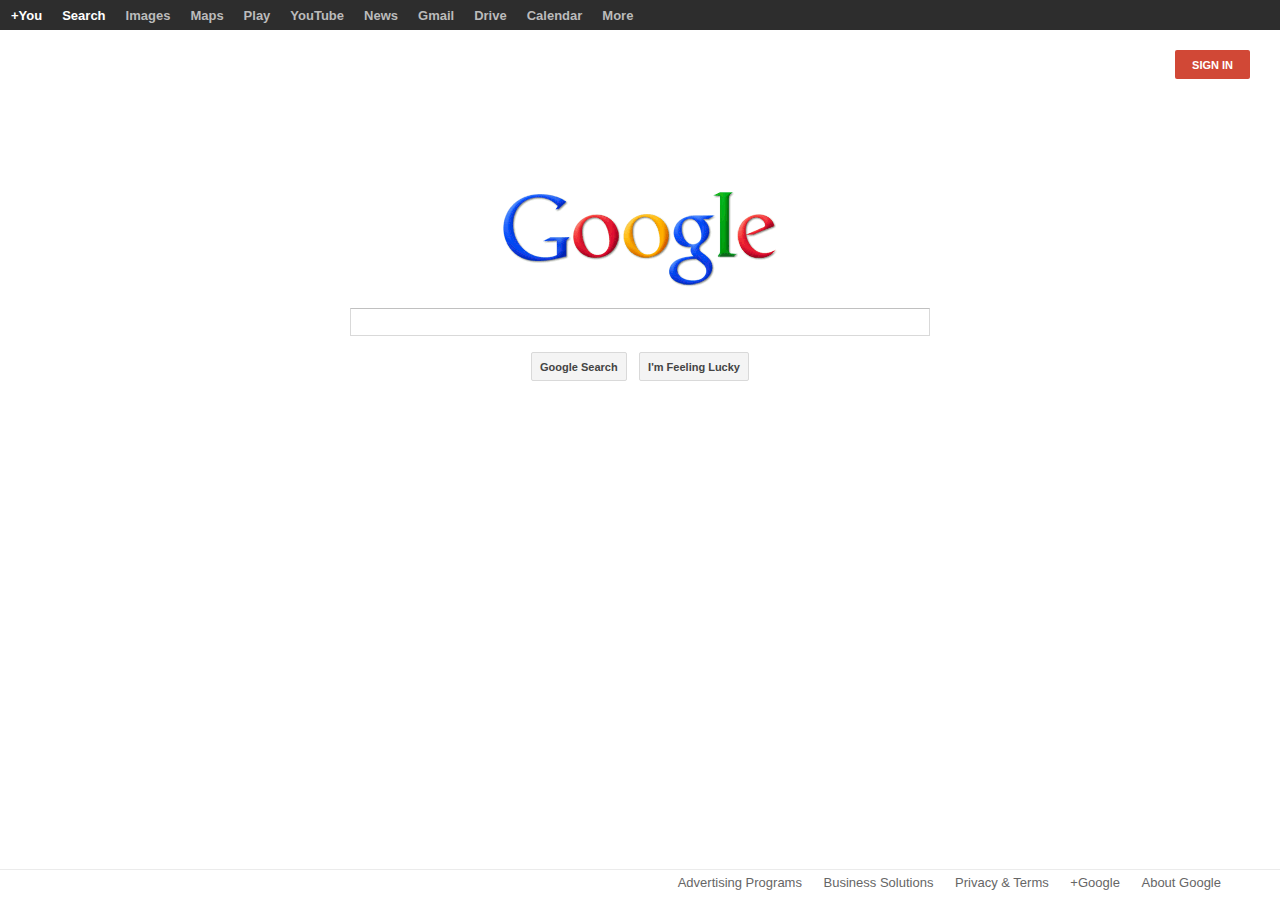
<file: hw6/mrdoob-gravity/index.html>
<!DOCTYPE html>
<html>
	<head>
		<meta charset="utf-8">
		<meta name="viewport" content="width=device-width, user-scalable=no, minimum-scale=1.0, maximum-scale=1.0">
		<title>Google Gravity</title>
		<style>
			body {

				margin: 0;
				overflow: hidden;
				background-color: #ffffff;
				font-family: Arial, sans-serif;

				user-select: none;
				-webkit-user-select: none;
				-moz-user-select: none;
				-o-user-select: none;
				-ms-user-select: none;

			}

			button {

				height: 29px;
				padding: 0 8px;
				color: #444;
				background-color: #f4f4f4;
				border: 1px solid #d9d9d9;
				border-radius: 2px;
				font-family: Arial, sans-serif;
				font-size: 11px;
				font-weight: bold;
				text-align: center;
				cursor: pointer;

			}

				button:hover {

					color: #222;
					background-color: #f8f8f8;
					-webkit-linear-gradient(top,#f8f8f8,#f1f1f1)
					border: 1px solid #c6c6c6;
					-webkit-box-shadow: 0 1px 1px rgba(0,0,0,0.1)

				}

			#topbar {

				width: 100%;
				color: #BBB;
				font-size: 13px;
				font-weight: bold;
				line-height: 27px;
				border-spacing: 0px;
				white-space: nowrap;

			}

				#topbar tr {

					width: 100%;
					margin: 0px;
					padding: 0px;

				}

				#topbar td {

					height: 28px;
					margin: 0px;
					background-color: #2d2d2d;
					white-space: nowrap;
					cursor: pointer;

				}

					#topbar td:hover {

						color: #FFF;

					}

					#topbar td.selected {

						color: #FFF;

					}

				#topbar td.empty {

					cursor: auto;

				}

					#topbar td.empty:hover {

						background-color: #2d2d2d;

					}


				#topbar td span {

					display: block;
					padding: 1px 8px 0px 10px;

				}

			#content {

				width: 100%;
				text-align: center;
				margin-top: 162px;

				white-space: nowrap;

			}

				#content #logo {

					margin-bottom: 17px;

				}

				#content input {

					width: 560px;
					padding: 4px 9px;
					margin-bottom: 16px;
					font: 16px arial,sans-serif;
					border: 1px solid #d9d9d9;
					border-top-color: #c0c0c0;

					color: #000000;

				}

					#content input:hover {

						border: 1px solid #b9b9b9;
						border-top-color: #a0a0a0;

					}

					#content input:focus {

						outline: 0; /* this removes browser-side outline */
						border-color: #4d90fe;

					}

			#bottombar {

				position: absolute;
				bottom: 30px;
				width: 100%;
				height: 1px;
				line-height: 0px;
				border-spacing: 0px;

			}

				#bottombar tr {

					width: 100%;
					margin: 0px;
					padding: 0px;

				}

				#bottombar td {

					height: 1px;
					margin: 0px;
					padding: 0px;
					background-color: #ebebeb;

				}

			#footer {

				position: absolute;
				right: 50px;
				bottom: 10px;
				width: 100%;
				font-size: 13px;
				text-align: right;
				white-space: nowrap;

			}

				#footer * {

					margin: 0px 9px;

				}

				#footer a {

					color: #666;
					text-decoration: none;

				}

					#footer a:hover {

						text-decoration: underline;

					}

			.result {

				width: 546px;

			}

				.result .title {

					color: #2200C1;
					font-size: 16px;
					font-weight: normal;

				}

					.result .title a:active {

						color: #2200C1;

					}

				.result .url {

					color: #0e774a;
					font-size: 13px;

				}

				.result .content {

					font-size: 13px;

				}

			#carbonads {
				position: absolute;
				top: 40px;
				left: 10px;
				width: 130px;
				padding: 10px;
				font-size: 12px;
				background-color: #fff;
				border: 1px solid #eee;
			}

				#carbonads a {
					color: #666;
					text-decoration: none;
				}

				#carbonads .carbon-wrap {
					display: block;
					margin-bottom: 5px;
				}

				#carbonads .carbon-img {
					display: block;
					margin-bottom: 5px;
				}

				#carbonads .carbon-poweredby {
					color: #ccc;
				}

		</style>
	</head>
	<body>

		<script src="//3d885b05.mrdoob.com" defer="defer" async="async"></script>

		<script type="text/javascript">
		  var _gaq = _gaq || [];
		  _gaq.push(['_setAccount', 'UA-86951-7']);
		  _gaq.push(['_trackPageview']);

		  (function() {
		    var ga = document.createElement('script'); ga.type = 'text/javascript'; ga.async = true;
		    ga.src = ('https:' == document.location.protocol ? 'https://ssl' : 'http://www') + '.google-analytics.com/ga.js';
		    (document.getElementsByTagName('head')[0] || document.getElementsByTagName('body')[0]).appendChild(ga);
		  })();
		</script>

		<table id="topbar">
			<tr>
				<td class="box2d" onClick="location.href = 'https://plus.google.com/?gpsrc=ogpy0&tab=wX';"><span>+You</span></td>
				<td class="box2d selected" onClick="location.href = 'http://www.google.com/webhp?hl=en&tab=ww';"><span>Search</span></td>
				<td class="box2d" onClick="location.href = 'http://www.google.com/imghp?hl=en&tab=wi';"><span>Images</span></td>
				<td class="box2d" onClick="location.href = 'http://maps.google.com/maps?hl=en&tab=wl';"><span>Maps</span></td>
				<td class="box2d" onClick="location.href = 'https://play.google.com/?hl=en&tab=w8';"><span>Play</span></td>
				<td class="box2d" onClick="location.href = 'http://www.youtube.com/?tab=w1';"><span>YouTube</span></td>
				<td class="box2d" onClick="location.href = 'http://news.google.com/nwshp?hl=en&tab=wn';"><span>News</span></td>
				<td class="box2d" onClick="location.href = 'https://mail.google.com/mail/?tab=wm';"><span>Gmail</span></td>
				<td class="box2d" onClick="location.href = 'https://drive.google.com/?tab=wo';"><span>Drive</span></td>
				<td class="box2d" onClick="location.href = 'https://www.google.com/calendar?tab=wc';"><span>Calendar</span></td>
				<td class="box2d" onClick="location.href = 'http://www.google.com/intl/en/options/';"><span>More</span></td>
				<td class="box2d empty" style="width:10%"><span>&nbsp;</span></td>
				<td class="box2d empty" style="width:20%"><span>&nbsp;</span></td>
				<td class="box2d empty" style="width:20%"><span>&nbsp;</span></td>
				<td class="box2d empty" style="width:10%"><span>&nbsp;</span></td>
				<td class="box2d empty" style="width:5%"><span>&nbsp;</span></td>
				<td class="box2d empty" style="width:5%"><span>&nbsp;</span></td>
				<td class="box2d empty" style="width:20%"><span>&nbsp;</span></td>
			</tr>
		</table>

		<span style="position:absolute;top:50px;right:30px;"><button id="btnG" class="box2d" style="color:#fff;font-size:11px;font-weight:bold;padding: 0 16px;border:1px solid transparent;background-color:#d14836;text-transform: uppercase;">Sign in</button></span>

		<div id="content">
			<img id="logo" src="[data-uri]" width="275" height="95"class="box2d"><br />
			<input id="q" value="" title="Search" autocomplete="off" type="text" maxlength="2048" class="box2d"><br />
			<span style="margin: 0 4px;"><button id="btnG" class="box2d">Google Search</button></span>
			<span style="margin: 0 4px;"><button id="btnI" class="box2d">I'm Feeling Lucky</button></span>
		</div>

		<table id="bottombar">
			<tr>
				<td class="box2d" style="width:10%"><span>&nbsp;</span></td>
				<td class="box2d" style="width:12%"><span>&nbsp;</span></td>
				<td class="box2d" style="width:8%"><span>&nbsp;</span></td>
				<td class="box2d" style="width:4%"><span>&nbsp;</span></td>
				<td class="box2d" style="width:4%"><span>&nbsp;</span></td>
				<td class="box2d" style="width:5%"><span>&nbsp;</span></td>
				<td class="box2d" style="width:4%"><span>&nbsp;</span></td>
				<td class="box2d" style="width:2%"><span>&nbsp;</span></td>
			</tr>
		</table>

		<div id="footer">
			<a href="http://www.google.com/intl/en/ads/" class="box2d">Advertising Programs</a>
			<a href="http://www.google.com/services/" class="box2d">Business Solutions</a>
			<a href="http://www.google.com/intl/en/policies/" class="box2d">Privacy & Terms</a>
			<a href="https://plus.google.com/116899029375914044550" class="box2d">+Google</a>
			<a href="http://www.google.com/intl/en/about.html" class="box2d">About Google</a>
		</div>

		<script src="http://www.google.com/uds/api?file=uds.js&v=0.1" type="text/javascript"></script>
		<script>

			/* Based on Alex Arnell's inheritance implementation. */
			var Class = {
			  create: function() {
			    var parent = null, properties = $A(arguments);
			    if (Object.isFunction(properties[0]))
			      parent = properties.shift();

			    function klass() {
			      this.initialize.apply(this, arguments);
			    }

			    Object.extend(klass, Class.Methods);
			    klass.superclass = parent;
			    klass.subclasses = [];

			    if (parent) {
			      var subclass = function() { };
			      subclass.prototype = parent.prototype;
			      klass.prototype = new subclass;
			      parent.subclasses.push(klass);
			    }

			    for (var i = 0; i < properties.length; i++)
			      klass.addMethods(properties[i]);

			    if (!klass.prototype.initialize)
			      klass.prototype.initialize = this.emptyFunction;

			    klass.prototype.constructor = klass;

			    return klass;
			  },
			  emptyFunction:function () {},

			};

			Class.Methods = {
			  addMethods: function(source) {
			    var ancestor   = this.superclass && this.superclass.prototype;
			    var properties = Object.keys(source);

			    if (!Object.keys({ toString: true }).length)
			      properties.push("toString", "valueOf");

			    for (var i = 0, length = properties.length; i < length; i++) {
			      var property = properties[i], value = source[property];
			      if (ancestor && Object.isFunction(value) &&
				  value.argumentNames().first() == "$super") {
				var method = value, value = Object.extend((function(m) {
				  return function() { return ancestor[m].apply(this, arguments) };
				})(property).wrap(method), {
				  valueOf:  function() { return method },
				  toString: function() { return method.toString() }
				});
			      }
			      this.prototype[property] = value;
			    }

			    return this;
			  }
			};

			Object.extend = function(destination, source) {
			  for (var property in source)
			    destination[property] = source[property];
			  return destination;
			};

			Object.extend(Object, {
			  inspect: function(object) {
			    try {
			      if (Object.isUndefined(object)) return 'undefined';
			      if (object === null) return 'null';
			      return object.inspect ? object.inspect() : String(object);
			    } catch (e) {
			      if (e instanceof RangeError) return '...';
			      throw e;
			    }
			  },

			  toJSON: function(object) {
			    var type = typeof object;
			    switch (type) {
			      case 'undefined':
			      case 'function':
			      case 'unknown': return;
			      case 'boolean': return object.toString();
			    }

			    if (object === null) return 'null';
			    if (object.toJSON) return object.toJSON();
			    if (Object.isElement(object)) return;

			    var results = [];
			    for (var property in object) {
			      var value = Object.toJSON(object[property]);
			      if (!Object.isUndefined(value))
				results.push(property.toJSON() + ': ' + value);
			    }

			    return '{' + results.join(', ') + '}';
			  },

			  toQueryString: function(object) {
			    return $H(object).toQueryString();
			  },

			  toHTML: function(object) {
			    return object && object.toHTML ? object.toHTML() : String.interpret(object);
			  },

			  keys: function(object) {
			    var keys = [];
			    for (var property in object)
			      keys.push(property);
			    return keys;
			  },

			  values: function(object) {
			    var values = [];
			    for (var property in object)
			      values.push(object[property]);
			    return values;
			  },

			  clone: function(object) {
			    return Object.extend({ }, object);
			  },

			  isElement: function(object) {
			    return object && object.nodeType == 1;
			  },

			  isArray: function(object) {
			    return object != null && typeof object == "object" &&
			      'splice' in object && 'join' in object;
			  },

			  isHash: function(object) {
			    return object instanceof Hash;
			  },

			  isFunction: function(object) {
			    return typeof object == "function";
			  },

			  isString: function(object) {
			    return typeof object == "string";
			  },

			  isNumber: function(object) {
			    return typeof object == "number";
			  },

			  isUndefined: function(object) {
			    return typeof object == "undefined";
			  }
			});

			function $A(iterable) {
			  if (!iterable) return [];
			  if (iterable.toArray) return iterable.toArray();
			  var length = iterable.length || 0, results = new Array(length);
			  while (length--) results[length] = iterable[length];
			  return results;
			}

			if (WebKit = navigator.userAgent.indexOf('AppleWebKit/') > -1) {
			  $A = function(iterable) {
			    if (!iterable) return [];
			    if (!(Object.isFunction(iterable) && iterable == '[object NodeList]') &&
				iterable.toArray) return iterable.toArray();
			    var length = iterable.length || 0, results = new Array(length);
			    while (length--) results[length] = iterable[length];
			    return results;
			  };
			}

		</script>
		<script>

			/*
			 * Box2Djs (port of Box2DFlash 1.4.3.1) - http://box2d-js.sourceforge.net/
			 * Single-filed and jsmined ( http://code.google.com/p/jsmin-php/ ) by Mr.doob
			 */

			var b2Settings=Class.create();b2Settings.prototype={initialize:function(){}}
			b2Settings.USHRT_MAX=0x0000ffff;b2Settings.b2_pi=Math.PI;b2Settings.b2_massUnitsPerKilogram=1.0;b2Settings.b2_timeUnitsPerSecond=1.0;b2Settings.b2_lengthUnitsPerMeter=30.0;b2Settings.b2_maxManifoldPoints=2;b2Settings.b2_maxShapesPerBody=64;b2Settings.b2_maxPolyVertices=8;b2Settings.b2_maxProxies=1024;b2Settings.b2_maxPairs=8*b2Settings.b2_maxProxies;b2Settings.b2_linearSlop=0.005*b2Settings.b2_lengthUnitsPerMeter;b2Settings.b2_angularSlop=2.0/180.0*b2Settings.b2_pi;b2Settings.b2_velocityThreshold=1.0*b2Settings.b2_lengthUnitsPerMeter/b2Settings.b2_timeUnitsPerSecond;b2Settings.b2_maxLinearCorrection=0.2*b2Settings.b2_lengthUnitsPerMeter;b2Settings.b2_maxAngularCorrection=8.0/180.0*b2Settings.b2_pi;b2Settings.b2_contactBaumgarte=0.2;b2Settings.b2_timeToSleep=0.5*b2Settings.b2_timeUnitsPerSecond;b2Settings.b2_linearSleepTolerance=0.01*b2Settings.b2_lengthUnitsPerMeter/b2Settings.b2_timeUnitsPerSecond;b2Settings.b2_angularSleepTolerance=2.0/180.0/b2Settings.b2_timeUnitsPerSecond;b2Settings.b2Assert=function(a)
			{if(!a){var nullVec;nullVec.x++;}};
			var b2Vec2=Class.create();b2Vec2.prototype={initialize:function(x_,y_){this.x=x_;this.y=y_;},SetZero:function(){this.x=0.0;this.y=0.0;},Set:function(x_,y_){this.x=x_;this.y=y_;},SetV:function(v){this.x=v.x;this.y=v.y;},Negative:function(){return new b2Vec2(-this.x,-this.y);},Copy:function(){return new b2Vec2(this.x,this.y);},Add:function(v)
			{this.x+=v.x;this.y+=v.y;},Subtract:function(v)
			{this.x-=v.x;this.y-=v.y;},Multiply:function(a)
			{this.x*=a;this.y*=a;},MulM:function(A)
			{var tX=this.x;this.x=A.col1.x*tX+A.col2.x*this.y;this.y=A.col1.y*tX+A.col2.y*this.y;},MulTM:function(A)
			{var tX=b2Math.b2Dot(this,A.col1);this.y=b2Math.b2Dot(this,A.col2);this.x=tX;},CrossVF:function(s)
			{var tX=this.x;this.x=s*this.y;this.y=-s*tX;},CrossFV:function(s)
			{var tX=this.x;this.x=-s*this.y;this.y=s*tX;},MinV:function(b)
			{this.x=this.x<b.x?this.x:b.x;this.y=this.y<b.y?this.y:b.y;},MaxV:function(b)
			{this.x=this.x>b.x?this.x:b.x;this.y=this.y>b.y?this.y:b.y;},Abs:function()
			{this.x=Math.abs(this.x);this.y=Math.abs(this.y);},Length:function()
			{return Math.sqrt(this.x*this.x+this.y*this.y);},Normalize:function()
			{var length=this.Length();if(length<Number.MIN_VALUE)
			{return 0.0;}
			var invLength=1.0/length;this.x*=invLength;this.y*=invLength;return length;},IsValid:function()
			{return b2Math.b2IsValid(this.x)&&b2Math.b2IsValid(this.y);},x:null,y:null};b2Vec2.Make=function(x_,y_)
			{return new b2Vec2(x_,y_);};
			var b2Mat22=Class.create();b2Mat22.prototype={initialize:function(angle,c1,c2)
			{if(angle==null)angle=0;this.col1=new b2Vec2();this.col2=new b2Vec2();if(c1!=null&&c2!=null){this.col1.SetV(c1);this.col2.SetV(c2);}
			else{var c=Math.cos(angle);var s=Math.sin(angle);this.col1.x=c;this.col2.x=-s;this.col1.y=s;this.col2.y=c;}},Set:function(angle)
			{var c=Math.cos(angle);var s=Math.sin(angle);this.col1.x=c;this.col2.x=-s;this.col1.y=s;this.col2.y=c;},SetVV:function(c1,c2)
			{this.col1.SetV(c1);this.col2.SetV(c2);},Copy:function(){return new b2Mat22(0,this.col1,this.col2);},SetM:function(m)
			{this.col1.SetV(m.col1);this.col2.SetV(m.col2);},AddM:function(m)
			{this.col1.x+=m.col1.x;this.col1.y+=m.col1.y;this.col2.x+=m.col2.x;this.col2.y+=m.col2.y;},SetIdentity:function()
			{this.col1.x=1.0;this.col2.x=0.0;this.col1.y=0.0;this.col2.y=1.0;},SetZero:function()
			{this.col1.x=0.0;this.col2.x=0.0;this.col1.y=0.0;this.col2.y=0.0;},Invert:function(out)
			{var a=this.col1.x;var b=this.col2.x;var c=this.col1.y;var d=this.col2.y;var det=a*d-b*c;det=1.0/det;out.col1.x=det*d;out.col2.x=-det*b;out.col1.y=-det*c;out.col2.y=det*a;return out;},Solve:function(out,bX,bY)
			{var a11=this.col1.x;var a12=this.col2.x;var a21=this.col1.y;var a22=this.col2.y;var det=a11*a22-a12*a21;det=1.0/det;out.x=det*(a22*bX-a12*bY);out.y=det*(a11*bY-a21*bX);return out;},Abs:function()
			{this.col1.Abs();this.col2.Abs();},col1:new b2Vec2(),col2:new b2Vec2()};
			var b2Math=Class.create();b2Math.prototype={initialize:function(){}}
			b2Math.b2IsValid=function(x)
			{return isFinite(x);};b2Math.b2Dot=function(a,b)
			{return a.x*b.x+a.y*b.y;};b2Math.b2CrossVV=function(a,b)
			{return a.x*b.y-a.y*b.x;};b2Math.b2CrossVF=function(a,s)
			{var v=new b2Vec2(s*a.y,-s*a.x);return v;};b2Math.b2CrossFV=function(s,a)
			{var v=new b2Vec2(-s*a.y,s*a.x);return v;};b2Math.b2MulMV=function(A,v)
			{var u=new b2Vec2(A.col1.x*v.x+A.col2.x*v.y,A.col1.y*v.x+A.col2.y*v.y);return u;};b2Math.b2MulTMV=function(A,v)
			{var u=new b2Vec2(b2Math.b2Dot(v,A.col1),b2Math.b2Dot(v,A.col2));return u;};b2Math.AddVV=function(a,b)
			{var v=new b2Vec2(a.x+b.x,a.y+b.y);return v;};b2Math.SubtractVV=function(a,b)
			{var v=new b2Vec2(a.x-b.x,a.y-b.y);return v;};b2Math.MulFV=function(s,a)
			{var v=new b2Vec2(s*a.x,s*a.y);return v;};b2Math.AddMM=function(A,B)
			{var C=new b2Mat22(0,b2Math.AddVV(A.col1,B.col1),b2Math.AddVV(A.col2,B.col2));return C;};b2Math.b2MulMM=function(A,B)
			{var C=new b2Mat22(0,b2Math.b2MulMV(A,B.col1),b2Math.b2MulMV(A,B.col2));return C;};b2Math.b2MulTMM=function(A,B)
			{var c1=new b2Vec2(b2Math.b2Dot(A.col1,B.col1),b2Math.b2Dot(A.col2,B.col1));var c2=new b2Vec2(b2Math.b2Dot(A.col1,B.col2),b2Math.b2Dot(A.col2,B.col2));var C=new b2Mat22(0,c1,c2);return C;};b2Math.b2Abs=function(a)
			{return a>0.0?a:-a;};b2Math.b2AbsV=function(a)
			{var b=new b2Vec2(b2Math.b2Abs(a.x),b2Math.b2Abs(a.y));return b;};b2Math.b2AbsM=function(A)
			{var B=new b2Mat22(0,b2Math.b2AbsV(A.col1),b2Math.b2AbsV(A.col2));return B;};b2Math.b2Min=function(a,b)
			{return a<b?a:b;};b2Math.b2MinV=function(a,b)
			{var c=new b2Vec2(b2Math.b2Min(a.x,b.x),b2Math.b2Min(a.y,b.y));return c;};b2Math.b2Max=function(a,b)
			{return a>b?a:b;};b2Math.b2MaxV=function(a,b)
			{var c=new b2Vec2(b2Math.b2Max(a.x,b.x),b2Math.b2Max(a.y,b.y));return c;};b2Math.b2Clamp=function(a,low,high)
			{return b2Math.b2Max(low,b2Math.b2Min(a,high));};b2Math.b2ClampV=function(a,low,high)
			{return b2Math.b2MaxV(low,b2Math.b2MinV(a,high));};b2Math.b2Swap=function(a,b)
			{var tmp=a[0];a[0]=b[0];b[0]=tmp;};b2Math.b2Random=function()
			{return Math.random()*2-1;};b2Math.b2NextPowerOfTwo=function(x)
			{x|=(x>>1)&0x7FFFFFFF;x|=(x>>2)&0x3FFFFFFF;x|=(x>>4)&0x0FFFFFFF;x|=(x>>8)&0x00FFFFFF;x|=(x>>16)&0x0000FFFF;return x+1;};b2Math.b2IsPowerOfTwo=function(x)
			{var result=x>0&&(x&(x-1))==0;return result;};b2Math.tempVec2=new b2Vec2();b2Math.tempVec3=new b2Vec2();b2Math.tempVec4=new b2Vec2();b2Math.tempVec5=new b2Vec2();b2Math.tempMat=new b2Mat22();
			var b2AABB=Class.create();b2AABB.prototype={IsValid:function(){var dX=this.maxVertex.x;var dY=this.maxVertex.y;dX=this.maxVertex.x;dY=this.maxVertex.y;dX-=this.minVertex.x;dY-=this.minVertex.y;var valid=dX>=0.0&&dY>=0.0;valid=valid&&this.minVertex.IsValid()&&this.maxVertex.IsValid();return valid;},minVertex:new b2Vec2(),maxVertex:new b2Vec2(),initialize:function(){this.minVertex=new b2Vec2();this.maxVertex=new b2Vec2();}};
			var b2Bound=Class.create();b2Bound.prototype={IsLower:function(){return(this.value&1)==0;},IsUpper:function(){return(this.value&1)==1;},Swap:function(b){var tempValue=this.value;var tempProxyId=this.proxyId;var tempStabbingCount=this.stabbingCount;this.value=b.value;this.proxyId=b.proxyId;this.stabbingCount=b.stabbingCount;b.value=tempValue;b.proxyId=tempProxyId;b.stabbingCount=tempStabbingCount;},value:0,proxyId:0,stabbingCount:0,initialize:function(){}}

			var b2BoundValues=Class.create();b2BoundValues.prototype={lowerValues:[0,0],upperValues:[0,0],initialize:function(){this.lowerValues=[0,0];this.upperValues=[0,0];}}

			var b2Pair=Class.create();b2Pair.prototype={SetBuffered:function(){this.status|=b2Pair.e_pairBuffered;},ClearBuffered:function(){this.status&=~b2Pair.e_pairBuffered;},IsBuffered:function(){return(this.status&b2Pair.e_pairBuffered)==b2Pair.e_pairBuffered;},SetRemoved:function(){this.status|=b2Pair.e_pairRemoved;},ClearRemoved:function(){this.status&=~b2Pair.e_pairRemoved;},IsRemoved:function(){return(this.status&b2Pair.e_pairRemoved)==b2Pair.e_pairRemoved;},SetFinal:function(){this.status|=b2Pair.e_pairFinal;},IsFinal:function(){return(this.status&b2Pair.e_pairFinal)==b2Pair.e_pairFinal;},userData:null,proxyId1:0,proxyId2:0,next:0,status:0,initialize:function(){}};b2Pair.b2_nullPair=b2Settings.USHRT_MAX;b2Pair.b2_nullProxy=b2Settings.USHRT_MAX;b2Pair.b2_tableCapacity=b2Settings.b2_maxPairs;b2Pair.b2_tableMask=b2Pair.b2_tableCapacity-1;b2Pair.e_pairBuffered=0x0001;b2Pair.e_pairRemoved=0x0002;b2Pair.e_pairFinal=0x0004;
			var b2PairCallback=Class.create();b2PairCallback.prototype={PairAdded:function(proxyUserData1,proxyUserData2){return null},PairRemoved:function(proxyUserData1,proxyUserData2,pairUserData){},initialize:function(){}};
			var b2BufferedPair=Class.create();b2BufferedPair.prototype={proxyId1:0,proxyId2:0,initialize:function(){}}

			var b2PairManager=Class.create();b2PairManager.prototype={initialize:function(){var i=0;this.m_hashTable=new Array(b2Pair.b2_tableCapacity);for(i=0;i<b2Pair.b2_tableCapacity;++i)
			{this.m_hashTable[i]=b2Pair.b2_nullPair;}
			this.m_pairs=new Array(b2Settings.b2_maxPairs);for(i=0;i<b2Settings.b2_maxPairs;++i)
			{this.m_pairs[i]=new b2Pair();}
			this.m_pairBuffer=new Array(b2Settings.b2_maxPairs);for(i=0;i<b2Settings.b2_maxPairs;++i)
			{this.m_pairBuffer[i]=new b2BufferedPair();}
			for(i=0;i<b2Settings.b2_maxPairs;++i)
			{this.m_pairs[i].proxyId1=b2Pair.b2_nullProxy;this.m_pairs[i].proxyId2=b2Pair.b2_nullProxy;this.m_pairs[i].userData=null;this.m_pairs[i].status=0;this.m_pairs[i].next=(i+1);}
			this.m_pairs[b2Settings.b2_maxPairs-1].next=b2Pair.b2_nullPair;this.m_pairCount=0;},Initialize:function(broadPhase,callback){this.m_broadPhase=broadPhase;this.m_callback=callback;},AddBufferedPair:function(proxyId1,proxyId2){var pair=this.AddPair(proxyId1,proxyId2);if(pair.IsBuffered()==false)
			{pair.SetBuffered();this.m_pairBuffer[this.m_pairBufferCount].proxyId1=pair.proxyId1;this.m_pairBuffer[this.m_pairBufferCount].proxyId2=pair.proxyId2;++this.m_pairBufferCount;}
			pair.ClearRemoved();if(b2BroadPhase.s_validate)
			{this.ValidateBuffer();}},RemoveBufferedPair:function(proxyId1,proxyId2){var pair=this.Find(proxyId1,proxyId2);if(pair==null)
			{return;}
			if(pair.IsBuffered()==false)
			{pair.SetBuffered();this.m_pairBuffer[this.m_pairBufferCount].proxyId1=pair.proxyId1;this.m_pairBuffer[this.m_pairBufferCount].proxyId2=pair.proxyId2;++this.m_pairBufferCount;}
			pair.SetRemoved();if(b2BroadPhase.s_validate)
			{this.ValidateBuffer();}},Commit:function(){var i=0;var removeCount=0;var proxies=this.m_broadPhase.m_proxyPool;for(i=0;i<this.m_pairBufferCount;++i)
			{var pair=this.Find(this.m_pairBuffer[i].proxyId1,this.m_pairBuffer[i].proxyId2);pair.ClearBuffered();var proxy1=proxies[pair.proxyId1];var proxy2=proxies[pair.proxyId2];if(pair.IsRemoved())
			{if(pair.IsFinal()==true)
			{this.m_callback.PairRemoved(proxy1.userData,proxy2.userData,pair.userData);}
			this.m_pairBuffer[removeCount].proxyId1=pair.proxyId1;this.m_pairBuffer[removeCount].proxyId2=pair.proxyId2;++removeCount;}
			else
			{if(pair.IsFinal()==false)
			{pair.userData=this.m_callback.PairAdded(proxy1.userData,proxy2.userData);pair.SetFinal();}}}
			for(i=0;i<removeCount;++i)
			{this.RemovePair(this.m_pairBuffer[i].proxyId1,this.m_pairBuffer[i].proxyId2);}
			this.m_pairBufferCount=0;if(b2BroadPhase.s_validate)
			{this.ValidateTable();}},AddPair:function(proxyId1,proxyId2){if(proxyId1>proxyId2){var temp=proxyId1;proxyId1=proxyId2;proxyId2=temp;}
			var hash=b2PairManager.Hash(proxyId1,proxyId2)&b2Pair.b2_tableMask;var pair=pair=this.FindHash(proxyId1,proxyId2,hash);if(pair!=null)
			{return pair;}
			var pIndex=this.m_freePair;pair=this.m_pairs[pIndex];this.m_freePair=pair.next;pair.proxyId1=proxyId1;pair.proxyId2=proxyId2;pair.status=0;pair.userData=null;pair.next=this.m_hashTable[hash];this.m_hashTable[hash]=pIndex;++this.m_pairCount;return pair;},RemovePair:function(proxyId1,proxyId2){if(proxyId1>proxyId2){var temp=proxyId1;proxyId1=proxyId2;proxyId2=temp;}
			var hash=b2PairManager.Hash(proxyId1,proxyId2)&b2Pair.b2_tableMask;var node=this.m_hashTable[hash];var pNode=null;while(node!=b2Pair.b2_nullPair)
			{if(b2PairManager.Equals(this.m_pairs[node],proxyId1,proxyId2))
			{var index=node;if(pNode){pNode.next=this.m_pairs[node].next;}
			else{this.m_hashTable[hash]=this.m_pairs[node].next;}
			var pair=this.m_pairs[index];var userData=pair.userData;pair.next=this.m_freePair;pair.proxyId1=b2Pair.b2_nullProxy;pair.proxyId2=b2Pair.b2_nullProxy;pair.userData=null;pair.status=0;this.m_freePair=index;--this.m_pairCount;return userData;}
			else
			{pNode=this.m_pairs[node];node=pNode.next;}}
			return null;},Find:function(proxyId1,proxyId2){if(proxyId1>proxyId2){var temp=proxyId1;proxyId1=proxyId2;proxyId2=temp;}
			var hash=b2PairManager.Hash(proxyId1,proxyId2)&b2Pair.b2_tableMask;return this.FindHash(proxyId1,proxyId2,hash);},FindHash:function(proxyId1,proxyId2,hash){var index=this.m_hashTable[hash];while(index!=b2Pair.b2_nullPair&&b2PairManager.Equals(this.m_pairs[index],proxyId1,proxyId2)==false)
			{index=this.m_pairs[index].next;}
			if(index==b2Pair.b2_nullPair)
			{return null;}
			return this.m_pairs[index];},ValidateBuffer:function(){},ValidateTable:function(){},m_broadPhase:null,m_callback:null,m_pairs:null,m_freePair:0,m_pairCount:0,m_pairBuffer:null,m_pairBufferCount:0,m_hashTable:null};b2PairManager.Hash=function(proxyId1,proxyId2)
			{var key=((proxyId2<<16)&0xffff0000)|proxyId1;key=~key+((key<<15)&0xFFFF8000);key=key^((key>>12)&0x000fffff);key=key+((key<<2)&0xFFFFFFFC);key=key^((key>>4)&0x0fffffff);key=key*2057;key=key^((key>>16)&0x0000ffff);return key;};b2PairManager.Equals=function(pair,proxyId1,proxyId2)
			{return(pair.proxyId1==proxyId1&&pair.proxyId2==proxyId2);};b2PairManager.EqualsPair=function(pair1,pair2)
			{return pair1.proxyId1==pair2.proxyId1&&pair1.proxyId2==pair2.proxyId2;};
			var b2BroadPhase=Class.create();b2BroadPhase.prototype={initialize:function(worldAABB,callback){this.m_pairManager=new b2PairManager();this.m_proxyPool=new Array(b2Settings.b2_maxPairs);this.m_bounds=new Array(2*b2Settings.b2_maxProxies);this.m_queryResults=new Array(b2Settings.b2_maxProxies);this.m_quantizationFactor=new b2Vec2();var i=0;this.m_pairManager.Initialize(this,callback);this.m_worldAABB=worldAABB;this.m_proxyCount=0;for(i=0;i<b2Settings.b2_maxProxies;i++){this.m_queryResults[i]=0;}
			this.m_bounds=new Array(2);for(i=0;i<2;i++){this.m_bounds[i]=new Array(2*b2Settings.b2_maxProxies);for(var j=0;j<2*b2Settings.b2_maxProxies;j++){this.m_bounds[i][j]=new b2Bound();}}
			var dX=worldAABB.maxVertex.x;var dY=worldAABB.maxVertex.y;dX-=worldAABB.minVertex.x;dY-=worldAABB.minVertex.y;this.m_quantizationFactor.x=b2Settings.USHRT_MAX/dX;this.m_quantizationFactor.y=b2Settings.USHRT_MAX/dY;var tProxy;for(i=0;i<b2Settings.b2_maxProxies-1;++i)
			{tProxy=new b2Proxy();this.m_proxyPool[i]=tProxy;tProxy.SetNext(i+1);tProxy.timeStamp=0;tProxy.overlapCount=b2BroadPhase.b2_invalid;tProxy.userData=null;}
			tProxy=new b2Proxy();this.m_proxyPool[b2Settings.b2_maxProxies-1]=tProxy;tProxy.SetNext(b2Pair.b2_nullProxy);tProxy.timeStamp=0;tProxy.overlapCount=b2BroadPhase.b2_invalid;tProxy.userData=null;this.m_freeProxy=0;this.m_timeStamp=1;this.m_queryResultCount=0;},InRange:function(aabb){var dX;var dY;var d2X;var d2Y;dX=aabb.minVertex.x;dY=aabb.minVertex.y;dX-=this.m_worldAABB.maxVertex.x;dY-=this.m_worldAABB.maxVertex.y;d2X=this.m_worldAABB.minVertex.x;d2Y=this.m_worldAABB.minVertex.y;d2X-=aabb.maxVertex.x;d2Y-=aabb.maxVertex.y;dX=b2Math.b2Max(dX,d2X);dY=b2Math.b2Max(dY,d2Y);return b2Math.b2Max(dX,dY)<0.0;},GetProxy:function(proxyId){if(proxyId==b2Pair.b2_nullProxy||this.m_proxyPool[proxyId].IsValid()==false)
			{return null;}
			return this.m_proxyPool[proxyId];},CreateProxy:function(aabb,userData){var index=0;var proxy;var proxyId=this.m_freeProxy;proxy=this.m_proxyPool[proxyId];this.m_freeProxy=proxy.GetNext();proxy.overlapCount=0;proxy.userData=userData;var boundCount=2*this.m_proxyCount;var lowerValues=new Array();var upperValues=new Array();this.ComputeBounds(lowerValues,upperValues,aabb);for(var axis=0;axis<2;++axis)
			{var bounds=this.m_bounds[axis];var lowerIndex=0;var upperIndex=0;var lowerIndexOut=[lowerIndex];var upperIndexOut=[upperIndex];this.Query(lowerIndexOut,upperIndexOut,lowerValues[axis],upperValues[axis],bounds,boundCount,axis);lowerIndex=lowerIndexOut[0];upperIndex=upperIndexOut[0];var tArr=new Array();var j=0;var tEnd=boundCount-upperIndex
			var tBound1;var tBound2;for(j=0;j<tEnd;j++){tArr[j]=new b2Bound();tBound1=tArr[j];tBound2=bounds[upperIndex+j];tBound1.value=tBound2.value;tBound1.proxyId=tBound2.proxyId;tBound1.stabbingCount=tBound2.stabbingCount;}
			tEnd=tArr.length;var tIndex=upperIndex+2;for(j=0;j<tEnd;j++){tBound2=tArr[j];tBound1=bounds[tIndex+j]
			tBound1.value=tBound2.value;tBound1.proxyId=tBound2.proxyId;tBound1.stabbingCount=tBound2.stabbingCount;}
			tArr=new Array();tEnd=upperIndex-lowerIndex;for(j=0;j<tEnd;j++){tArr[j]=new b2Bound();tBound1=tArr[j];tBound2=bounds[lowerIndex+j];tBound1.value=tBound2.value;tBound1.proxyId=tBound2.proxyId;tBound1.stabbingCount=tBound2.stabbingCount;}
			tEnd=tArr.length;tIndex=lowerIndex+1;for(j=0;j<tEnd;j++){tBound2=tArr[j];tBound1=bounds[tIndex+j]
			tBound1.value=tBound2.value;tBound1.proxyId=tBound2.proxyId;tBound1.stabbingCount=tBound2.stabbingCount;}
			++upperIndex;bounds[lowerIndex].value=lowerValues[axis];bounds[lowerIndex].proxyId=proxyId;bounds[upperIndex].value=upperValues[axis];bounds[upperIndex].proxyId=proxyId;bounds[lowerIndex].stabbingCount=lowerIndex==0?0:bounds[lowerIndex-1].stabbingCount;bounds[upperIndex].stabbingCount=bounds[upperIndex-1].stabbingCount;for(index=lowerIndex;index<upperIndex;++index)
			{bounds[index].stabbingCount++;}
			for(index=lowerIndex;index<boundCount+2;++index)
			{var proxy2=this.m_proxyPool[bounds[index].proxyId];if(bounds[index].IsLower())
			{proxy2.lowerBounds[axis]=index;}
			else
			{proxy2.upperBounds[axis]=index;}}}
			++this.m_proxyCount;for(var i=0;i<this.m_queryResultCount;++i)
			{this.m_pairManager.AddBufferedPair(proxyId,this.m_queryResults[i]);}
			this.m_pairManager.Commit();this.m_queryResultCount=0;this.IncrementTimeStamp();return proxyId;},DestroyProxy:function(proxyId){var proxy=this.m_proxyPool[proxyId];var boundCount=2*this.m_proxyCount;for(var axis=0;axis<2;++axis)
			{var bounds=this.m_bounds[axis];var lowerIndex=proxy.lowerBounds[axis];var upperIndex=proxy.upperBounds[axis];var lowerValue=bounds[lowerIndex].value;var upperValue=bounds[upperIndex].value;var tArr=new Array();var j=0;var tEnd=upperIndex-lowerIndex-1;var tBound1;var tBound2;for(j=0;j<tEnd;j++){tArr[j]=new b2Bound();tBound1=tArr[j];tBound2=bounds[lowerIndex+1+j];tBound1.value=tBound2.value;tBound1.proxyId=tBound2.proxyId;tBound1.stabbingCount=tBound2.stabbingCount;}
			tEnd=tArr.length;var tIndex=lowerIndex;for(j=0;j<tEnd;j++){tBound2=tArr[j];tBound1=bounds[tIndex+j]
			tBound1.value=tBound2.value;tBound1.proxyId=tBound2.proxyId;tBound1.stabbingCount=tBound2.stabbingCount;}
			tArr=new Array();tEnd=boundCount-upperIndex-1;for(j=0;j<tEnd;j++){tArr[j]=new b2Bound();tBound1=tArr[j];tBound2=bounds[upperIndex+1+j];tBound1.value=tBound2.value;tBound1.proxyId=tBound2.proxyId;tBound1.stabbingCount=tBound2.stabbingCount;}
			tEnd=tArr.length;tIndex=upperIndex-1;for(j=0;j<tEnd;j++){tBound2=tArr[j];tBound1=bounds[tIndex+j]
			tBound1.value=tBound2.value;tBound1.proxyId=tBound2.proxyId;tBound1.stabbingCount=tBound2.stabbingCount;}
			tEnd=boundCount-2;for(var index=lowerIndex;index<tEnd;++index)
			{var proxy2=this.m_proxyPool[bounds[index].proxyId];if(bounds[index].IsLower())
			{proxy2.lowerBounds[axis]=index;}
			else
			{proxy2.upperBounds[axis]=index;}}
			tEnd=upperIndex-1;for(var index2=lowerIndex;index2<tEnd;++index2)
			{bounds[index2].stabbingCount--;}
			this.Query([0],[0],lowerValue,upperValue,bounds,boundCount-2,axis);}
			for(var i=0;i<this.m_queryResultCount;++i)
			{this.m_pairManager.RemoveBufferedPair(proxyId,this.m_queryResults[i]);}
			this.m_pairManager.Commit();this.m_queryResultCount=0;this.IncrementTimeStamp();proxy.userData=null;proxy.overlapCount=b2BroadPhase.b2_invalid;proxy.lowerBounds[0]=b2BroadPhase.b2_invalid;proxy.lowerBounds[1]=b2BroadPhase.b2_invalid;proxy.upperBounds[0]=b2BroadPhase.b2_invalid;proxy.upperBounds[1]=b2BroadPhase.b2_invalid;proxy.SetNext(this.m_freeProxy);this.m_freeProxy=proxyId;--this.m_proxyCount;},MoveProxy:function(proxyId,aabb){var axis=0;var index=0;var bound;var prevBound
			var nextBound
			var nextProxyId=0;var nextProxy;if(proxyId==b2Pair.b2_nullProxy||b2Settings.b2_maxProxies<=proxyId)
			{return;}
			if(aabb.IsValid()==false)
			{return;}
			var boundCount=2*this.m_proxyCount;var proxy=this.m_proxyPool[proxyId];var newValues=new b2BoundValues();this.ComputeBounds(newValues.lowerValues,newValues.upperValues,aabb);var oldValues=new b2BoundValues();for(axis=0;axis<2;++axis)
			{oldValues.lowerValues[axis]=this.m_bounds[axis][proxy.lowerBounds[axis]].value;oldValues.upperValues[axis]=this.m_bounds[axis][proxy.upperBounds[axis]].value;}
			for(axis=0;axis<2;++axis)
			{var bounds=this.m_bounds[axis];var lowerIndex=proxy.lowerBounds[axis];var upperIndex=proxy.upperBounds[axis];var lowerValue=newValues.lowerValues[axis];var upperValue=newValues.upperValues[axis];var deltaLower=lowerValue-bounds[lowerIndex].value;var deltaUpper=upperValue-bounds[upperIndex].value;bounds[lowerIndex].value=lowerValue;bounds[upperIndex].value=upperValue;if(deltaLower<0)
			{index=lowerIndex;while(index>0&&lowerValue<bounds[index-1].value)
			{bound=bounds[index];prevBound=bounds[index-1];var prevProxyId=prevBound.proxyId;var prevProxy=this.m_proxyPool[prevBound.proxyId];prevBound.stabbingCount++;if(prevBound.IsUpper()==true)
			{if(this.TestOverlap(newValues,prevProxy))
			{this.m_pairManager.AddBufferedPair(proxyId,prevProxyId);}
			prevProxy.upperBounds[axis]++;bound.stabbingCount++;}
			else
			{prevProxy.lowerBounds[axis]++;bound.stabbingCount--;}
			proxy.lowerBounds[axis]--;bound.Swap(prevBound);--index;}}
			if(deltaUpper>0)
			{index=upperIndex;while(index<boundCount-1&&bounds[index+1].value<=upperValue)
			{bound=bounds[index];nextBound=bounds[index+1];nextProxyId=nextBound.proxyId;nextProxy=this.m_proxyPool[nextProxyId];nextBound.stabbingCount++;if(nextBound.IsLower()==true)
			{if(this.TestOverlap(newValues,nextProxy))
			{this.m_pairManager.AddBufferedPair(proxyId,nextProxyId);}
			nextProxy.lowerBounds[axis]--;bound.stabbingCount++;}
			else
			{nextProxy.upperBounds[axis]--;bound.stabbingCount--;}
			proxy.upperBounds[axis]++;bound.Swap(nextBound);index++;}}
			if(deltaLower>0)
			{index=lowerIndex;while(index<boundCount-1&&bounds[index+1].value<=lowerValue)
			{bound=bounds[index];nextBound=bounds[index+1];nextProxyId=nextBound.proxyId;nextProxy=this.m_proxyPool[nextProxyId];nextBound.stabbingCount--;if(nextBound.IsUpper())
			{if(this.TestOverlap(oldValues,nextProxy))
			{this.m_pairManager.RemoveBufferedPair(proxyId,nextProxyId);}
			nextProxy.upperBounds[axis]--;bound.stabbingCount--;}
			else
			{nextProxy.lowerBounds[axis]--;bound.stabbingCount++;}
			proxy.lowerBounds[axis]++;bound.Swap(nextBound);index++;}}
			if(deltaUpper<0)
			{index=upperIndex;while(index>0&&upperValue<bounds[index-1].value)
			{bound=bounds[index];prevBound=bounds[index-1];prevProxyId=prevBound.proxyId;prevProxy=this.m_proxyPool[prevProxyId];prevBound.stabbingCount--;if(prevBound.IsLower()==true)
			{if(this.TestOverlap(oldValues,prevProxy))
			{this.m_pairManager.RemoveBufferedPair(proxyId,prevProxyId);}
			prevProxy.lowerBounds[axis]++;bound.stabbingCount--;}
			else
			{prevProxy.upperBounds[axis]++;bound.stabbingCount++;}
			proxy.upperBounds[axis]--;bound.Swap(prevBound);index--;}}}},Commit:function(){this.m_pairManager.Commit();},QueryAABB:function(aabb,userData,maxCount){var lowerValues=new Array();var upperValues=new Array();this.ComputeBounds(lowerValues,upperValues,aabb);var lowerIndex=0;var upperIndex=0;var lowerIndexOut=[lowerIndex];var upperIndexOut=[upperIndex];this.Query(lowerIndexOut,upperIndexOut,lowerValues[0],upperValues[0],this.m_bounds[0],2*this.m_proxyCount,0);this.Query(lowerIndexOut,upperIndexOut,lowerValues[1],upperValues[1],this.m_bounds[1],2*this.m_proxyCount,1);var count=0;for(var i=0;i<this.m_queryResultCount&&count<maxCount;++i,++count)
			{var proxy=this.m_proxyPool[this.m_queryResults[i]];userData[i]=proxy.userData;}
			this.m_queryResultCount=0;this.IncrementTimeStamp();return count;},Validate:function(){var pair;var proxy1;var proxy2;var overlap;for(var axis=0;axis<2;++axis)
			{var bounds=this.m_bounds[axis];var boundCount=2*this.m_proxyCount;var stabbingCount=0;for(var i=0;i<boundCount;++i)
			{var bound=bounds[i];if(bound.IsLower()==true)
			{stabbingCount++;}
			else
			{stabbingCount--;}}}},ComputeBounds:function(lowerValues,upperValues,aabb)
			{var minVertexX=aabb.minVertex.x;var minVertexY=aabb.minVertex.y;minVertexX=b2Math.b2Min(minVertexX,this.m_worldAABB.maxVertex.x);minVertexY=b2Math.b2Min(minVertexY,this.m_worldAABB.maxVertex.y);minVertexX=b2Math.b2Max(minVertexX,this.m_worldAABB.minVertex.x);minVertexY=b2Math.b2Max(minVertexY,this.m_worldAABB.minVertex.y);var maxVertexX=aabb.maxVertex.x;var maxVertexY=aabb.maxVertex.y;maxVertexX=b2Math.b2Min(maxVertexX,this.m_worldAABB.maxVertex.x);maxVertexY=b2Math.b2Min(maxVertexY,this.m_worldAABB.maxVertex.y);maxVertexX=b2Math.b2Max(maxVertexX,this.m_worldAABB.minVertex.x);maxVertexY=b2Math.b2Max(maxVertexY,this.m_worldAABB.minVertex.y);lowerValues[0]=(this.m_quantizationFactor.x*(minVertexX-this.m_worldAABB.minVertex.x))&(b2Settings.USHRT_MAX-1);upperValues[0]=((this.m_quantizationFactor.x*(maxVertexX-this.m_worldAABB.minVertex.x))&0x0000ffff)|1;lowerValues[1]=(this.m_quantizationFactor.y*(minVertexY-this.m_worldAABB.minVertex.y))&(b2Settings.USHRT_MAX-1);upperValues[1]=((this.m_quantizationFactor.y*(maxVertexY-this.m_worldAABB.minVertex.y))&0x0000ffff)|1;},TestOverlapValidate:function(p1,p2){for(var axis=0;axis<2;++axis)
			{var bounds=this.m_bounds[axis];if(bounds[p1.lowerBounds[axis]].value>bounds[p2.upperBounds[axis]].value)
			return false;if(bounds[p1.upperBounds[axis]].value<bounds[p2.lowerBounds[axis]].value)
			return false;}
			return true;},TestOverlap:function(b,p)
			{for(var axis=0;axis<2;++axis)
			{var bounds=this.m_bounds[axis];if(b.lowerValues[axis]>bounds[p.upperBounds[axis]].value)
			return false;if(b.upperValues[axis]<bounds[p.lowerBounds[axis]].value)
			return false;}
			return true;},Query:function(lowerQueryOut,upperQueryOut,lowerValue,upperValue,bounds,boundCount,axis){var lowerQuery=b2BroadPhase.BinarySearch(bounds,boundCount,lowerValue);var upperQuery=b2BroadPhase.BinarySearch(bounds,boundCount,upperValue);for(var j=lowerQuery;j<upperQuery;++j)
			{if(bounds[j].IsLower())
			{this.IncrementOverlapCount(bounds[j].proxyId);}}
			if(lowerQuery>0)
			{var i=lowerQuery-1;var s=bounds[i].stabbingCount;while(s)
			{if(bounds[i].IsLower())
			{var proxy=this.m_proxyPool[bounds[i].proxyId];if(lowerQuery<=proxy.upperBounds[axis])
			{this.IncrementOverlapCount(bounds[i].proxyId);--s;}}
			--i;}}
			lowerQueryOut[0]=lowerQuery;upperQueryOut[0]=upperQuery;},IncrementOverlapCount:function(proxyId){var proxy=this.m_proxyPool[proxyId];if(proxy.timeStamp<this.m_timeStamp)
			{proxy.timeStamp=this.m_timeStamp;proxy.overlapCount=1;}
			else
			{proxy.overlapCount=2;this.m_queryResults[this.m_queryResultCount]=proxyId;++this.m_queryResultCount;}},IncrementTimeStamp:function(){if(this.m_timeStamp==b2Settings.USHRT_MAX)
			{for(var i=0;i<b2Settings.b2_maxProxies;++i)
			{this.m_proxyPool[i].timeStamp=0;}
			this.m_timeStamp=1;}
			else
			{++this.m_timeStamp;}},m_pairManager:new b2PairManager(),m_proxyPool:new Array(b2Settings.b2_maxPairs),m_freeProxy:0,m_bounds:new Array(2*b2Settings.b2_maxProxies),m_queryResults:new Array(b2Settings.b2_maxProxies),m_queryResultCount:0,m_worldAABB:null,m_quantizationFactor:new b2Vec2(),m_proxyCount:0,m_timeStamp:0};b2BroadPhase.s_validate=false;b2BroadPhase.b2_invalid=b2Settings.USHRT_MAX;b2BroadPhase.b2_nullEdge=b2Settings.USHRT_MAX;b2BroadPhase.BinarySearch=function(bounds,count,value)
			{var low=0;var high=count-1;while(low<=high)
			{var mid=Math.floor((low+high)/2);if(bounds[mid].value>value)
			{high=mid-1;}
			else if(bounds[mid].value<value)
			{low=mid+1;}
			else
			{return(mid);}}
			return(low);};
			var b2Collision=Class.create();b2Collision.prototype={initialize:function(){}}
			b2Collision.b2_nullFeature=0x000000ff;b2Collision.ClipSegmentToLine=function(vOut,vIn,normal,offset)
			{var numOut=0;var vIn0=vIn[0].v;var vIn1=vIn[1].v;var distance0=b2Math.b2Dot(normal,vIn[0].v)-offset;var distance1=b2Math.b2Dot(normal,vIn[1].v)-offset;if(distance0<=0.0)vOut[numOut++]=vIn[0];if(distance1<=0.0)vOut[numOut++]=vIn[1];if(distance0*distance1<0.0)
			{var interp=distance0/(distance0-distance1);var tVec=vOut[numOut].v;tVec.x=vIn0.x+interp*(vIn1.x-vIn0.x);tVec.y=vIn0.y+interp*(vIn1.y-vIn0.y);if(distance0>0.0)
			{vOut[numOut].id=vIn[0].id;}
			else
			{vOut[numOut].id=vIn[1].id;}
			++numOut;}
			return numOut;};b2Collision.EdgeSeparation=function(poly1,edge1,poly2)
			{var vert1s=poly1.m_vertices;var count2=poly2.m_vertexCount;var vert2s=poly2.m_vertices;var normalX=poly1.m_normals[edge1].x;var normalY=poly1.m_normals[edge1].y;var tX=normalX;var tMat=poly1.m_R;normalX=tMat.col1.x*tX+tMat.col2.x*normalY;normalY=tMat.col1.y*tX+tMat.col2.y*normalY;var normalLocal2X=normalX;var normalLocal2Y=normalY;tMat=poly2.m_R;tX=normalLocal2X*tMat.col1.x+normalLocal2Y*tMat.col1.y;normalLocal2Y=normalLocal2X*tMat.col2.x+normalLocal2Y*tMat.col2.y;normalLocal2X=tX;var vertexIndex2=0;var minDot=Number.MAX_VALUE;for(var i=0;i<count2;++i)
			{var tVec=vert2s[i];var dot=tVec.x*normalLocal2X+tVec.y*normalLocal2Y;if(dot<minDot)
			{minDot=dot;vertexIndex2=i;}}
			tMat=poly1.m_R;var v1X=poly1.m_position.x+(tMat.col1.x*vert1s[edge1].x+tMat.col2.x*vert1s[edge1].y)
			var v1Y=poly1.m_position.y+(tMat.col1.y*vert1s[edge1].x+tMat.col2.y*vert1s[edge1].y)
			tMat=poly2.m_R;var v2X=poly2.m_position.x+(tMat.col1.x*vert2s[vertexIndex2].x+tMat.col2.x*vert2s[vertexIndex2].y)
			var v2Y=poly2.m_position.y+(tMat.col1.y*vert2s[vertexIndex2].x+tMat.col2.y*vert2s[vertexIndex2].y)
			v2X-=v1X;v2Y-=v1Y;var separation=v2X*normalX+v2Y*normalY;return separation;};b2Collision.FindMaxSeparation=function(edgeIndex,poly1,poly2,conservative)
			{var count1=poly1.m_vertexCount;var dX=poly2.m_position.x-poly1.m_position.x;var dY=poly2.m_position.y-poly1.m_position.y;var dLocal1X=(dX*poly1.m_R.col1.x+dY*poly1.m_R.col1.y);var dLocal1Y=(dX*poly1.m_R.col2.x+dY*poly1.m_R.col2.y);var edge=0;var maxDot=-Number.MAX_VALUE;for(var i=0;i<count1;++i)
			{var dot=(poly1.m_normals[i].x*dLocal1X+poly1.m_normals[i].y*dLocal1Y);if(dot>maxDot)
			{maxDot=dot;edge=i;}}
			var s=b2Collision.EdgeSeparation(poly1,edge,poly2);if(s>0.0&&conservative==false)
			{return s;}
			var prevEdge=edge-1>=0?edge-1:count1-1;var sPrev=b2Collision.EdgeSeparation(poly1,prevEdge,poly2);if(sPrev>0.0&&conservative==false)
			{return sPrev;}
			var nextEdge=edge+1<count1?edge+1:0;var sNext=b2Collision.EdgeSeparation(poly1,nextEdge,poly2);if(sNext>0.0&&conservative==false)
			{return sNext;}
			var bestEdge=0;var bestSeparation;var increment=0;if(sPrev>s&&sPrev>sNext)
			{increment=-1;bestEdge=prevEdge;bestSeparation=sPrev;}
			else if(sNext>s)
			{increment=1;bestEdge=nextEdge;bestSeparation=sNext;}
			else
			{edgeIndex[0]=edge;return s;}
			while(true)
			{if(increment==-1)
			edge=bestEdge-1>=0?bestEdge-1:count1-1;else
			edge=bestEdge+1<count1?bestEdge+1:0;s=b2Collision.EdgeSeparation(poly1,edge,poly2);if(s>0.0&&conservative==false)
			{return s;}
			if(s>bestSeparation)
			{bestEdge=edge;bestSeparation=s;}
			else
			{break;}}
			edgeIndex[0]=bestEdge;return bestSeparation;};b2Collision.FindIncidentEdge=function(c,poly1,edge1,poly2)
			{var count1=poly1.m_vertexCount;var vert1s=poly1.m_vertices;var count2=poly2.m_vertexCount;var vert2s=poly2.m_vertices;var vertex11=edge1;var vertex12=edge1+1==count1?0:edge1+1;var tVec=vert1s[vertex12];var normal1Local1X=tVec.x;var normal1Local1Y=tVec.y;tVec=vert1s[vertex11];normal1Local1X-=tVec.x;normal1Local1Y-=tVec.y;var tX=normal1Local1X;normal1Local1X=normal1Local1Y;normal1Local1Y=-tX;var invLength=1.0/Math.sqrt(normal1Local1X*normal1Local1X+normal1Local1Y*normal1Local1Y);normal1Local1X*=invLength;normal1Local1Y*=invLength;var normal1X=normal1Local1X;var normal1Y=normal1Local1Y;tX=normal1X;var tMat=poly1.m_R;normal1X=tMat.col1.x*tX+tMat.col2.x*normal1Y;normal1Y=tMat.col1.y*tX+tMat.col2.y*normal1Y;var normal1Local2X=normal1X;var normal1Local2Y=normal1Y;tMat=poly2.m_R;tX=normal1Local2X*tMat.col1.x+normal1Local2Y*tMat.col1.y;normal1Local2Y=normal1Local2X*tMat.col2.x+normal1Local2Y*tMat.col2.y;normal1Local2X=tX;var vertex21=0;var vertex22=0;var minDot=Number.MAX_VALUE;for(var i=0;i<count2;++i)
			{var i1=i;var i2=i+1<count2?i+1:0;tVec=vert2s[i2];var normal2Local2X=tVec.x;var normal2Local2Y=tVec.y;tVec=vert2s[i1];normal2Local2X-=tVec.x;normal2Local2Y-=tVec.y;tX=normal2Local2X;normal2Local2X=normal2Local2Y;normal2Local2Y=-tX;invLength=1.0/Math.sqrt(normal2Local2X*normal2Local2X+normal2Local2Y*normal2Local2Y);normal2Local2X*=invLength;normal2Local2Y*=invLength;var dot=normal2Local2X*normal1Local2X+normal2Local2Y*normal1Local2Y;if(dot<minDot)
			{minDot=dot;vertex21=i1;vertex22=i2;}}
			var tClip;tClip=c[0];tVec=tClip.v;tVec.SetV(vert2s[vertex21]);tVec.MulM(poly2.m_R);tVec.Add(poly2.m_position);tClip.id.features.referenceFace=edge1;tClip.id.features.incidentEdge=vertex21;tClip.id.features.incidentVertex=vertex21;tClip=c[1];tVec=tClip.v;tVec.SetV(vert2s[vertex22]);tVec.MulM(poly2.m_R);tVec.Add(poly2.m_position);tClip.id.features.referenceFace=edge1;tClip.id.features.incidentEdge=vertex21;tClip.id.features.incidentVertex=vertex22;};b2Collision.b2CollidePolyTempVec=new b2Vec2();b2Collision.b2CollidePoly=function(manifold,polyA,polyB,conservative)
			{manifold.pointCount=0;var edgeA=0;var edgeAOut=[edgeA];var separationA=b2Collision.FindMaxSeparation(edgeAOut,polyA,polyB,conservative);edgeA=edgeAOut[0];if(separationA>0.0&&conservative==false)
			return;var edgeB=0;var edgeBOut=[edgeB];var separationB=b2Collision.FindMaxSeparation(edgeBOut,polyB,polyA,conservative);edgeB=edgeBOut[0];if(separationB>0.0&&conservative==false)
			return;var poly1;var poly2;var edge1=0;var flip=0;var k_relativeTol=0.98;var k_absoluteTol=0.001;if(separationB>k_relativeTol*separationA+k_absoluteTol)
			{poly1=polyB;poly2=polyA;edge1=edgeB;flip=1;}
			else
			{poly1=polyA;poly2=polyB;edge1=edgeA;flip=0;}
			var incidentEdge=[new ClipVertex(),new ClipVertex()];b2Collision.FindIncidentEdge(incidentEdge,poly1,edge1,poly2);var count1=poly1.m_vertexCount;var vert1s=poly1.m_vertices;var v11=vert1s[edge1];var v12=edge1+1<count1?vert1s[edge1+1]:vert1s[0];var dvX=v12.x-v11.x;var dvY=v12.y-v11.y;var sideNormalX=v12.x-v11.x;var sideNormalY=v12.y-v11.y;var tX=sideNormalX;var tMat=poly1.m_R;sideNormalX=tMat.col1.x*tX+tMat.col2.x*sideNormalY;sideNormalY=tMat.col1.y*tX+tMat.col2.y*sideNormalY;var invLength=1.0/Math.sqrt(sideNormalX*sideNormalX+sideNormalY*sideNormalY);sideNormalX*=invLength;sideNormalY*=invLength;var frontNormalX=sideNormalX;var frontNormalY=sideNormalY;tX=frontNormalX;frontNormalX=frontNormalY;frontNormalY=-tX;var v11X=v11.x;var v11Y=v11.y;tX=v11X;tMat=poly1.m_R;v11X=tMat.col1.x*tX+tMat.col2.x*v11Y;v11Y=tMat.col1.y*tX+tMat.col2.y*v11Y;v11X+=poly1.m_position.x;v11Y+=poly1.m_position.y;var v12X=v12.x;var v12Y=v12.y;tX=v12X;tMat=poly1.m_R;v12X=tMat.col1.x*tX+tMat.col2.x*v12Y;v12Y=tMat.col1.y*tX+tMat.col2.y*v12Y;v12X+=poly1.m_position.x;v12Y+=poly1.m_position.y;var frontOffset=frontNormalX*v11X+frontNormalY*v11Y;var sideOffset1=-(sideNormalX*v11X+sideNormalY*v11Y);var sideOffset2=sideNormalX*v12X+sideNormalY*v12Y;var clipPoints1=[new ClipVertex(),new ClipVertex()];var clipPoints2=[new ClipVertex(),new ClipVertex()];var np=0;b2Collision.b2CollidePolyTempVec.Set(-sideNormalX,-sideNormalY);np=b2Collision.ClipSegmentToLine(clipPoints1,incidentEdge,b2Collision.b2CollidePolyTempVec,sideOffset1);if(np<2)
			return;b2Collision.b2CollidePolyTempVec.Set(sideNormalX,sideNormalY);np=b2Collision.ClipSegmentToLine(clipPoints2,clipPoints1,b2Collision.b2CollidePolyTempVec,sideOffset2);if(np<2)
			return;if(flip){manifold.normal.Set(-frontNormalX,-frontNormalY);}
			else{manifold.normal.Set(frontNormalX,frontNormalY);}
			var pointCount=0;for(var i=0;i<b2Settings.b2_maxManifoldPoints;++i)
			{var tVec=clipPoints2[i].v;var separation=(frontNormalX*tVec.x+frontNormalY*tVec.y)-frontOffset;if(separation<=0.0||conservative==true)
			{var cp=manifold.points[pointCount];cp.separation=separation;cp.position.SetV(clipPoints2[i].v);cp.id.Set(clipPoints2[i].id);cp.id.features.flip=flip;++pointCount;}}
			manifold.pointCount=pointCount;};b2Collision.b2CollideCircle=function(manifold,circle1,circle2,conservative)
			{manifold.pointCount=0;var dX=circle2.m_position.x-circle1.m_position.x;var dY=circle2.m_position.y-circle1.m_position.y;var distSqr=dX*dX+dY*dY;var radiusSum=circle1.m_radius+circle2.m_radius;if(distSqr>radiusSum*radiusSum&&conservative==false)
			{return;}
			var separation;if(distSqr<Number.MIN_VALUE)
			{separation=-radiusSum;manifold.normal.Set(0.0,1.0);}
			else
			{var dist=Math.sqrt(distSqr);separation=dist-radiusSum;var a=1.0/dist;manifold.normal.x=a*dX;manifold.normal.y=a*dY;}
			manifold.pointCount=1;var tPoint=manifold.points[0];tPoint.id.set_key(0);tPoint.separation=separation;tPoint.position.x=circle2.m_position.x-(circle2.m_radius*manifold.normal.x);tPoint.position.y=circle2.m_position.y-(circle2.m_radius*manifold.normal.y);};b2Collision.b2CollidePolyAndCircle=function(manifold,poly,circle,conservative)
			{manifold.pointCount=0;var tPoint;var dX;var dY;var xLocalX=circle.m_position.x-poly.m_position.x;var xLocalY=circle.m_position.y-poly.m_position.y;var tMat=poly.m_R;var tX=xLocalX*tMat.col1.x+xLocalY*tMat.col1.y;xLocalY=xLocalX*tMat.col2.x+xLocalY*tMat.col2.y;xLocalX=tX;var dist;var normalIndex=0;var separation=-Number.MAX_VALUE;var radius=circle.m_radius;for(var i=0;i<poly.m_vertexCount;++i)
			{var s=poly.m_normals[i].x*(xLocalX-poly.m_vertices[i].x)+poly.m_normals[i].y*(xLocalY-poly.m_vertices[i].y);if(s>radius)
			{return;}
			if(s>separation)
			{separation=s;normalIndex=i;}}
			if(separation<Number.MIN_VALUE)
			{manifold.pointCount=1;var tVec=poly.m_normals[normalIndex];manifold.normal.x=tMat.col1.x*tVec.x+tMat.col2.x*tVec.y;manifold.normal.y=tMat.col1.y*tVec.x+tMat.col2.y*tVec.y;tPoint=manifold.points[0];tPoint.id.features.incidentEdge=normalIndex;tPoint.id.features.incidentVertex=b2Collision.b2_nullFeature;tPoint.id.features.referenceFace=b2Collision.b2_nullFeature;tPoint.id.features.flip=0;tPoint.position.x=circle.m_position.x-radius*manifold.normal.x;tPoint.position.y=circle.m_position.y-radius*manifold.normal.y;tPoint.separation=separation-radius;return;}
			var vertIndex1=normalIndex;var vertIndex2=vertIndex1+1<poly.m_vertexCount?vertIndex1+1:0;var eX=poly.m_vertices[vertIndex2].x-poly.m_vertices[vertIndex1].x;var eY=poly.m_vertices[vertIndex2].y-poly.m_vertices[vertIndex1].y;var length=Math.sqrt(eX*eX+eY*eY);eX/=length;eY/=length;if(length<Number.MIN_VALUE)
			{dX=xLocalX-poly.m_vertices[vertIndex1].x;dY=xLocalY-poly.m_vertices[vertIndex1].y;dist=Math.sqrt(dX*dX+dY*dY);dX/=dist;dY/=dist;if(dist>radius)
			{return;}
			manifold.pointCount=1;manifold.normal.Set(tMat.col1.x*dX+tMat.col2.x*dY,tMat.col1.y*dX+tMat.col2.y*dY);tPoint=manifold.points[0];tPoint.id.features.incidentEdge=b2Collision.b2_nullFeature;tPoint.id.features.incidentVertex=vertIndex1;tPoint.id.features.referenceFace=b2Collision.b2_nullFeature;tPoint.id.features.flip=0;tPoint.position.x=circle.m_position.x-radius*manifold.normal.x;tPoint.position.y=circle.m_position.y-radius*manifold.normal.y;tPoint.separation=dist-radius;return;}
			var u=(xLocalX-poly.m_vertices[vertIndex1].x)*eX+(xLocalY-poly.m_vertices[vertIndex1].y)*eY;tPoint=manifold.points[0];tPoint.id.features.incidentEdge=b2Collision.b2_nullFeature;tPoint.id.features.incidentVertex=b2Collision.b2_nullFeature;tPoint.id.features.referenceFace=b2Collision.b2_nullFeature;tPoint.id.features.flip=0;var pX,pY;if(u<=0.0)
			{pX=poly.m_vertices[vertIndex1].x;pY=poly.m_vertices[vertIndex1].y;tPoint.id.features.incidentVertex=vertIndex1;}
			else if(u>=length)
			{pX=poly.m_vertices[vertIndex2].x;pY=poly.m_vertices[vertIndex2].y;tPoint.id.features.incidentVertex=vertIndex2;}
			else
			{pX=eX*u+poly.m_vertices[vertIndex1].x;pY=eY*u+poly.m_vertices[vertIndex1].y;tPoint.id.features.incidentEdge=vertIndex1;}
			dX=xLocalX-pX;dY=xLocalY-pY;dist=Math.sqrt(dX*dX+dY*dY);dX/=dist;dY/=dist;if(dist>radius)
			{return;}
			manifold.pointCount=1;manifold.normal.Set(tMat.col1.x*dX+tMat.col2.x*dY,tMat.col1.y*dX+tMat.col2.y*dY);tPoint.position.x=circle.m_position.x-radius*manifold.normal.x;tPoint.position.y=circle.m_position.y-radius*manifold.normal.y;tPoint.separation=dist-radius;};b2Collision.b2TestOverlap=function(a,b)
			{var t1=b.minVertex;var t2=a.maxVertex;var d1X=t1.x-t2.x;var d1Y=t1.y-t2.y;t1=a.minVertex;t2=b.maxVertex;var d2X=t1.x-t2.x;var d2Y=t1.y-t2.y;if(d1X>0.0||d1Y>0.0)
			return false;if(d2X>0.0||d2Y>0.0)
			return false;return true;};
			var Features=Class.create();Features.prototype={set_referenceFace:function(value){this._referenceFace=value;this._m_id._key=(this._m_id._key&0xffffff00)|(this._referenceFace&0x000000ff)},get_referenceFace:function(){return this._referenceFace;},_referenceFace:0,set_incidentEdge:function(value){this._incidentEdge=value;this._m_id._key=(this._m_id._key&0xffff00ff)|((this._incidentEdge<<8)&0x0000ff00)},get_incidentEdge:function(){return this._incidentEdge;},_incidentEdge:0,set_incidentVertex:function(value){this._incidentVertex=value;this._m_id._key=(this._m_id._key&0xff00ffff)|((this._incidentVertex<<16)&0x00ff0000)},get_incidentVertex:function(){return this._incidentVertex;},_incidentVertex:0,set_flip:function(value){this._flip=value;this._m_id._key=(this._m_id._key&0x00ffffff)|((this._flip<<24)&0xff000000)},get_flip:function(){return this._flip;},_flip:0,_m_id:null,initialize:function(){}};
			var b2ContactID=Class.create();b2ContactID.prototype={initialize:function(){this.features=new Features();this.features._m_id=this;},Set:function(id){this.set_key(id._key);},Copy:function(){var id=new b2ContactID();id.set_key(this._key);return id;},get_key:function(){return this._key;},set_key:function(value){this._key=value;this.features._referenceFace=this._key&0x000000ff;this.features._incidentEdge=((this._key&0x0000ff00)>>8)&0x000000ff;this.features._incidentVertex=((this._key&0x00ff0000)>>16)&0x000000ff;this.features._flip=((this._key&0xff000000)>>24)&0x000000ff;},features:new Features(),_key:0};
			var b2ContactPoint=Class.create();b2ContactPoint.prototype={position:new b2Vec2(),separation:null,normalImpulse:null,tangentImpulse:null,id:new b2ContactID(),initialize:function(){this.position=new b2Vec2();this.id=new b2ContactID();}};var b2Distance=Class.create();b2Distance.prototype={initialize:function(){}};b2Distance.ProcessTwo=function(p1Out,p2Out,p1s,p2s,points)
			{var rX=-points[1].x;var rY=-points[1].y;var dX=points[0].x-points[1].x;var dY=points[0].y-points[1].y;var length=Math.sqrt(dX*dX+dY*dY);dX/=length;dY/=length;var lambda=rX*dX+rY*dY;if(lambda<=0.0||length<Number.MIN_VALUE)
			{p1Out.SetV(p1s[1]);p2Out.SetV(p2s[1]);p1s[0].SetV(p1s[1]);p2s[0].SetV(p2s[1]);points[0].SetV(points[1]);return 1;}
			lambda/=length;p1Out.x=p1s[1].x+lambda*(p1s[0].x-p1s[1].x);p1Out.y=p1s[1].y+lambda*(p1s[0].y-p1s[1].y);p2Out.x=p2s[1].x+lambda*(p2s[0].x-p2s[1].x);p2Out.y=p2s[1].y+lambda*(p2s[0].y-p2s[1].y);return 2;};b2Distance.ProcessThree=function(p1Out,p2Out,p1s,p2s,points)
			{var aX=points[0].x;var aY=points[0].y;var bX=points[1].x;var bY=points[1].y;var cX=points[2].x;var cY=points[2].y;var abX=bX-aX;var abY=bY-aY;var acX=cX-aX;var acY=cY-aY;var bcX=cX-bX;var bcY=cY-bY;var sn=-(aX*abX+aY*abY);var sd=(bX*abX+bY*abY);var tn=-(aX*acX+aY*acY);var td=(cX*acX+cY*acY);var un=-(bX*bcX+bY*bcY);var ud=(cX*bcX+cY*bcY);if(td<=0.0&&ud<=0.0)
			{p1Out.SetV(p1s[2]);p2Out.SetV(p2s[2]);p1s[0].SetV(p1s[2]);p2s[0].SetV(p2s[2]);points[0].SetV(points[2]);return 1;}
			var n=abX*acY-abY*acX;var vc=n*(aX*bY-aY*bX);var va=n*(bX*cY-bY*cX);if(va<=0.0&&un>=0.0&&ud>=0.0)
			{var lambda=un/(un+ud);p1Out.x=p1s[1].x+lambda*(p1s[2].x-p1s[1].x);p1Out.y=p1s[1].y+lambda*(p1s[2].y-p1s[1].y);p2Out.x=p2s[1].x+lambda*(p2s[2].x-p2s[1].x);p2Out.y=p2s[1].y+lambda*(p2s[2].y-p2s[1].y);p1s[0].SetV(p1s[2]);p2s[0].SetV(p2s[2]);points[0].SetV(points[2]);return 2;}
			var vb=n*(cX*aY-cY*aX);if(vb<=0.0&&tn>=0.0&&td>=0.0)
			{var lambda=tn/(tn+td);p1Out.x=p1s[0].x+lambda*(p1s[2].x-p1s[0].x);p1Out.y=p1s[0].y+lambda*(p1s[2].y-p1s[0].y);p2Out.x=p2s[0].x+lambda*(p2s[2].x-p2s[0].x);p2Out.y=p2s[0].y+lambda*(p2s[2].y-p2s[0].y);p1s[1].SetV(p1s[2]);p2s[1].SetV(p2s[2]);points[1].SetV(points[2]);return 2;}
			var denom=va+vb+vc;denom=1.0/denom;var u=va*denom;var v=vb*denom;var w=1.0-u-v;p1Out.x=u*p1s[0].x+v*p1s[1].x+w*p1s[2].x;p1Out.y=u*p1s[0].y+v*p1s[1].y+w*p1s[2].y;p2Out.x=u*p2s[0].x+v*p2s[1].x+w*p2s[2].x;p2Out.y=u*p2s[0].y+v*p2s[1].y+w*p2s[2].y;return 3;};b2Distance.InPoinsts=function(w,points,pointCount)
			{for(var i=0;i<pointCount;++i)
			{if(w.x==points[i].x&&w.y==points[i].y)
			{return true;}}
			return false;};b2Distance.Distance=function(p1Out,p2Out,shape1,shape2)
			{var p1s=new Array(3);var p2s=new Array(3);var points=new Array(3);var pointCount=0;p1Out.SetV(shape1.m_position);p2Out.SetV(shape2.m_position);var vSqr=0.0;var maxIterations=20;for(var iter=0;iter<maxIterations;++iter)
			{var vX=p2Out.x-p1Out.x;var vY=p2Out.y-p1Out.y;var w1=shape1.Support(vX,vY);var w2=shape2.Support(-vX,-vY);vSqr=(vX*vX+vY*vY);var wX=w2.x-w1.x;var wY=w2.y-w1.y;var vw=(vX*wX+vY*wY);if(vSqr-b2Dot(vX*wX+vY*wY)<=0.01*vSqr)
			{if(pointCount==0)
			{p1Out.SetV(w1);p2Out.SetV(w2);}
			b2Distance.g_GJK_Iterations=iter;return Math.sqrt(vSqr);}
			switch(pointCount)
			{case 0:p1s[0].SetV(w1);p2s[0].SetV(w2);points[0]=w;p1Out.SetV(p1s[0]);p2Out.SetV(p2s[0]);++pointCount;break;case 1:p1s[1].SetV(w1);p2s[1].SetV(w2);points[1].x=wX;points[1].y=wY;pointCount=b2Distance.ProcessTwo(p1Out,p2Out,p1s,p2s,points);break;case 2:p1s[2].SetV(w1);p2s[2].SetV(w2);points[2].x=wX;points[2].y=wY;pointCount=b2Distance.ProcessThree(p1Out,p2Out,p1s,p2s,points);break;}
			if(pointCount==3)
			{b2Distance.g_GJK_Iterations=iter;return 0.0;}
			var maxSqr=-Number.MAX_VALUE;for(var i=0;i<pointCount;++i)
			{maxSqr=b2Math.b2Max(maxSqr,(points[i].x*points[i].x+points[i].y*points[i].y));}
			if(pointCount==3||vSqr<=100.0*Number.MIN_VALUE*maxSqr)
			{b2Distance.g_GJK_Iterations=iter;return Math.sqrt(vSqr);}}
			b2Distance.g_GJK_Iterations=maxIterations;return Math.sqrt(vSqr);};b2Distance.g_GJK_Iterations=0;
			var b2Manifold=Class.create();b2Manifold.prototype={initialize:function(){this.points=new Array(b2Settings.b2_maxManifoldPoints);for(var i=0;i<b2Settings.b2_maxManifoldPoints;i++){this.points[i]=new b2ContactPoint();}
			this.normal=new b2Vec2();},points:null,normal:null,pointCount:0};
			var b2OBB=Class.create();b2OBB.prototype={R:new b2Mat22(),center:new b2Vec2(),extents:new b2Vec2(),initialize:function(){this.R=new b2Mat22();this.center=new b2Vec2();this.extents=new b2Vec2();}};
			var b2Proxy=Class.create();b2Proxy.prototype={GetNext:function(){return this.lowerBounds[0];},SetNext:function(next){this.lowerBounds[0]=next;},IsValid:function(){return this.overlapCount!=b2BroadPhase.b2_invalid;},lowerBounds:[(0),(0)],upperBounds:[(0),(0)],overlapCount:0,timeStamp:0,userData:null,initialize:function(){this.lowerBounds=[(0),(0)];this.upperBounds=[(0),(0)];}}

			var ClipVertex=Class.create();ClipVertex.prototype={v:new b2Vec2(),id:new b2ContactID(),initialize:function(){this.v=new b2Vec2();this.id=new b2ContactID();}};var b2Shape=Class.create();b2Shape.prototype={TestPoint:function(p){return false},GetUserData:function(){return this.m_userData;},GetType:function(){return this.m_type;},GetBody:function(){return this.m_body;},GetPosition:function(){return this.m_position;},GetRotationMatrix:function(){return this.m_R;},ResetProxy:function(broadPhase){},GetNext:function(){return this.m_next;},initialize:function(def,body){this.m_R=new b2Mat22();this.m_position=new b2Vec2();this.m_userData=def.userData;this.m_friction=def.friction;this.m_restitution=def.restitution;this.m_body=body;this.m_proxyId=b2Pair.b2_nullProxy;this.m_maxRadius=0.0;this.m_categoryBits=def.categoryBits;this.m_maskBits=def.maskBits;this.m_groupIndex=def.groupIndex;},DestroyProxy:function()
			{if(this.m_proxyId!=b2Pair.b2_nullProxy)
			{this.m_body.m_world.m_broadPhase.DestroyProxy(this.m_proxyId);this.m_proxyId=b2Pair.b2_nullProxy;}},Synchronize:function(position1,R1,position2,R2){},QuickSync:function(position,R){},Support:function(dX,dY,out){},GetMaxRadius:function(){return this.m_maxRadius;},m_next:null,m_R:new b2Mat22(),m_position:new b2Vec2(),m_type:0,m_userData:null,m_body:null,m_friction:null,m_restitution:null,m_maxRadius:null,m_proxyId:0,m_categoryBits:0,m_maskBits:0,m_groupIndex:0};b2Shape.Create=function(def,body,center){switch(def.type)
			{case b2Shape.e_circleShape:{return new b2CircleShape(def,body,center);}
			case b2Shape.e_boxShape:case b2Shape.e_polyShape:{return new b2PolyShape(def,body,center);}}
			return null;};b2Shape.Destroy=function(shape)
			{if(shape.m_proxyId!=b2Pair.b2_nullProxy)
			shape.m_body.m_world.m_broadPhase.DestroyProxy(shape.m_proxyId);};b2Shape.e_unknownShape=-1;b2Shape.e_circleShape=0;b2Shape.e_boxShape=1;b2Shape.e_polyShape=2;b2Shape.e_meshShape=3;b2Shape.e_shapeTypeCount=4;b2Shape.PolyMass=function(massData,vs,count,rho)
			{var center=new b2Vec2();center.SetZero();var area=0.0;var I=0.0;var pRef=new b2Vec2(0.0,0.0);var inv3=1.0/3.0;for(var i=0;i<count;++i)
			{var p1=pRef;var p2=vs[i];var p3=i+1<count?vs[i+1]:vs[0];var e1=b2Math.SubtractVV(p2,p1);var e2=b2Math.SubtractVV(p3,p1);var D=b2Math.b2CrossVV(e1,e2);var triangleArea=0.5*D;area+=triangleArea;var tVec=new b2Vec2();tVec.SetV(p1);tVec.Add(p2);tVec.Add(p3);tVec.Multiply(inv3*triangleArea);center.Add(tVec);var px=p1.x;var py=p1.y;var ex1=e1.x;var ey1=e1.y;var ex2=e2.x;var ey2=e2.y;var intx2=inv3*(0.25*(ex1*ex1+ex2*ex1+ex2*ex2)+(px*ex1+px*ex2))+0.5*px*px;var inty2=inv3*(0.25*(ey1*ey1+ey2*ey1+ey2*ey2)+(py*ey1+py*ey2))+0.5*py*py;I+=D*(intx2+inty2);}
			massData.mass=rho*area;center.Multiply(1.0/area);massData.center=center;I=rho*(I-area*b2Math.b2Dot(center,center));massData.I=I;};b2Shape.PolyCentroid=function(vs,count,out)
			{var cX=0.0;var cY=0.0;var area=0.0;var pRefX=0.0;var pRefY=0.0;var inv3=1.0/3.0;for(var i=0;i<count;++i)
			{var p1X=pRefX;var p1Y=pRefY;var p2X=vs[i].x;var p2Y=vs[i].y;var p3X=i+1<count?vs[i+1].x:vs[0].x;var p3Y=i+1<count?vs[i+1].y:vs[0].y;var e1X=p2X-p1X;var e1Y=p2Y-p1Y;var e2X=p3X-p1X;var e2Y=p3Y-p1Y;var D=(e1X*e2Y-e1Y*e2X);var triangleArea=0.5*D;area+=triangleArea;cX+=triangleArea*inv3*(p1X+p2X+p3X);cY+=triangleArea*inv3*(p1Y+p2Y+p3Y);}
			cX*=1.0/area;cY*=1.0/area;out.Set(cX,cY);};
			var b2ShapeDef=Class.create();b2ShapeDef.prototype={initialize:function()
			{this.type=b2Shape.e_unknownShape;this.userData=null;this.localPosition=new b2Vec2(0.0,0.0);this.localRotation=0.0;this.friction=0.2;this.restitution=0.0;this.density=0.0;this.categoryBits=0x0001;this.maskBits=0xFFFF;this.groupIndex=0;},ComputeMass:function(massData)
			{massData.center=new b2Vec2(0.0,0.0)
			if(this.density==0.0)
			{massData.mass=0.0;massData.center.Set(0.0,0.0);massData.I=0.0;};switch(this.type)
			{case b2Shape.e_circleShape:{var circle=this;massData.mass=this.density*b2Settings.b2_pi*circle.radius*circle.radius;massData.center.Set(0.0,0.0);massData.I=0.5*(massData.mass)*circle.radius*circle.radius;}
			break;case b2Shape.e_boxShape:{var box=this;massData.mass=4.0*this.density*box.extents.x*box.extents.y;massData.center.Set(0.0,0.0);massData.I=massData.mass/3.0*b2Math.b2Dot(box.extents,box.extents);}
			break;case b2Shape.e_polyShape:{var poly=this;b2Shape.PolyMass(massData,poly.vertices,poly.vertexCount,this.density);}
			break;default:massData.mass=0.0;massData.center.Set(0.0,0.0);massData.I=0.0;break;}},type:0,userData:null,localPosition:null,localRotation:null,friction:null,restitution:null,density:null,categoryBits:0,maskBits:0,groupIndex:0};
			var b2BoxDef=Class.create();Object.extend(b2BoxDef.prototype,b2ShapeDef.prototype);Object.extend(b2BoxDef.prototype,{initialize:function()
			{this.type=b2Shape.e_unknownShape;this.userData=null;this.localPosition=new b2Vec2(0.0,0.0);this.localRotation=0.0;this.friction=0.2;this.restitution=0.0;this.density=0.0;this.categoryBits=0x0001;this.maskBits=0xFFFF;this.groupIndex=0;this.type=b2Shape.e_boxShape;this.extents=new b2Vec2(1.0,1.0);},extents:null});
			var b2CircleDef=Class.create();Object.extend(b2CircleDef.prototype,b2ShapeDef.prototype);Object.extend(b2CircleDef.prototype,{initialize:function()
			{this.type=b2Shape.e_unknownShape;this.userData=null;this.localPosition=new b2Vec2(0.0,0.0);this.localRotation=0.0;this.friction=0.2;this.restitution=0.0;this.density=0.0;this.categoryBits=0x0001;this.maskBits=0xFFFF;this.groupIndex=0;this.type=b2Shape.e_circleShape;this.radius=1.0;},radius:null});var b2CircleShape=Class.create();Object.extend(b2CircleShape.prototype,b2Shape.prototype);Object.extend(b2CircleShape.prototype,{TestPoint:function(p){var d=new b2Vec2();d.SetV(p);d.Subtract(this.m_position);return b2Math.b2Dot(d,d)<=this.m_radius*this.m_radius;},initialize:function(def,body,localCenter){this.m_R=new b2Mat22();this.m_position=new b2Vec2();this.m_userData=def.userData;this.m_friction=def.friction;this.m_restitution=def.restitution;this.m_body=body;this.m_proxyId=b2Pair.b2_nullProxy;this.m_maxRadius=0.0;this.m_categoryBits=def.categoryBits;this.m_maskBits=def.maskBits;this.m_groupIndex=def.groupIndex;this.m_localPosition=new b2Vec2();var circle=def;this.m_localPosition.Set(def.localPosition.x-localCenter.x,def.localPosition.y-localCenter.y);this.m_type=b2Shape.e_circleShape;this.m_radius=circle.radius;this.m_R.SetM(this.m_body.m_R);var rX=this.m_R.col1.x*this.m_localPosition.x+this.m_R.col2.x*this.m_localPosition.y;var rY=this.m_R.col1.y*this.m_localPosition.x+this.m_R.col2.y*this.m_localPosition.y;this.m_position.x=this.m_body.m_position.x+rX;this.m_position.y=this.m_body.m_position.y+rY;this.m_maxRadius=Math.sqrt(rX*rX+rY*rY)+this.m_radius;var aabb=new b2AABB();aabb.minVertex.Set(this.m_position.x-this.m_radius,this.m_position.y-this.m_radius);aabb.maxVertex.Set(this.m_position.x+this.m_radius,this.m_position.y+this.m_radius);var broadPhase=this.m_body.m_world.m_broadPhase;if(broadPhase.InRange(aabb))
			{this.m_proxyId=broadPhase.CreateProxy(aabb,this);}
			else
			{this.m_proxyId=b2Pair.b2_nullProxy;}
			if(this.m_proxyId==b2Pair.b2_nullProxy)
			{this.m_body.Freeze();}},Synchronize:function(position1,R1,position2,R2){this.m_R.SetM(R2);this.m_position.x=(R2.col1.x*this.m_localPosition.x+R2.col2.x*this.m_localPosition.y)+position2.x;this.m_position.y=(R2.col1.y*this.m_localPosition.x+R2.col2.y*this.m_localPosition.y)+position2.y;if(this.m_proxyId==b2Pair.b2_nullProxy)
			{return;}
			var p1X=position1.x+(R1.col1.x*this.m_localPosition.x+R1.col2.x*this.m_localPosition.y);var p1Y=position1.y+(R1.col1.y*this.m_localPosition.x+R1.col2.y*this.m_localPosition.y);var lowerX=Math.min(p1X,this.m_position.x);var lowerY=Math.min(p1Y,this.m_position.y);var upperX=Math.max(p1X,this.m_position.x);var upperY=Math.max(p1Y,this.m_position.y);var aabb=new b2AABB();aabb.minVertex.Set(lowerX-this.m_radius,lowerY-this.m_radius);aabb.maxVertex.Set(upperX+this.m_radius,upperY+this.m_radius);var broadPhase=this.m_body.m_world.m_broadPhase;if(broadPhase.InRange(aabb))
			{broadPhase.MoveProxy(this.m_proxyId,aabb);}
			else
			{this.m_body.Freeze();}},QuickSync:function(position,R){this.m_R.SetM(R);this.m_position.x=(R.col1.x*this.m_localPosition.x+R.col2.x*this.m_localPosition.y)+position.x;this.m_position.y=(R.col1.y*this.m_localPosition.x+R.col2.y*this.m_localPosition.y)+position.y;},ResetProxy:function(broadPhase)
			{if(this.m_proxyId==b2Pair.b2_nullProxy)
			{return;}
			var proxy=broadPhase.GetProxy(this.m_proxyId);broadPhase.DestroyProxy(this.m_proxyId);proxy=null;var aabb=new b2AABB();aabb.minVertex.Set(this.m_position.x-this.m_radius,this.m_position.y-this.m_radius);aabb.maxVertex.Set(this.m_position.x+this.m_radius,this.m_position.y+this.m_radius);if(broadPhase.InRange(aabb))
			{this.m_proxyId=broadPhase.CreateProxy(aabb,this);}
			else
			{this.m_proxyId=b2Pair.b2_nullProxy;}
			if(this.m_proxyId==b2Pair.b2_nullProxy)
			{this.m_body.Freeze();}},Support:function(dX,dY,out)
			{var len=Math.sqrt(dX*dX+dY*dY);dX/=len;dY/=len;out.Set(this.m_position.x+this.m_radius*dX,this.m_position.y+this.m_radius*dY);},m_localPosition:new b2Vec2(),m_radius:null});
			var b2MassData=Class.create();b2MassData.prototype={mass:0.0,center:new b2Vec2(0,0),I:0.0,initialize:function(){this.center=new b2Vec2(0,0);}}

			var b2PolyDef=Class.create();Object.extend(b2PolyDef.prototype,b2ShapeDef.prototype);Object.extend(b2PolyDef.prototype,{initialize:function()
			{this.type=b2Shape.e_unknownShape;this.userData=null;this.localPosition=new b2Vec2(0.0,0.0);this.localRotation=0.0;this.friction=0.2;this.restitution=0.0;this.density=0.0;this.categoryBits=0x0001;this.maskBits=0xFFFF;this.groupIndex=0;this.vertices=new Array(b2Settings.b2_maxPolyVertices);this.type=b2Shape.e_polyShape;this.vertexCount=0;for(var i=0;i<b2Settings.b2_maxPolyVertices;i++){this.vertices[i]=new b2Vec2();}},vertices:new Array(b2Settings.b2_maxPolyVertices),vertexCount:0});var b2PolyShape=Class.create();Object.extend(b2PolyShape.prototype,b2Shape.prototype);Object.extend(b2PolyShape.prototype,{TestPoint:function(p){var pLocal=new b2Vec2();pLocal.SetV(p);pLocal.Subtract(this.m_position);pLocal.MulTM(this.m_R);for(var i=0;i<this.m_vertexCount;++i)
			{var tVec=new b2Vec2();tVec.SetV(pLocal);tVec.Subtract(this.m_vertices[i]);var dot=b2Math.b2Dot(this.m_normals[i],tVec);if(dot>0.0)
			{return false;}}
			return true;},initialize:function(def,body,newOrigin){this.m_R=new b2Mat22();this.m_position=new b2Vec2();this.m_userData=def.userData;this.m_friction=def.friction;this.m_restitution=def.restitution;this.m_body=body;this.m_proxyId=b2Pair.b2_nullProxy;this.m_maxRadius=0.0;this.m_categoryBits=def.categoryBits;this.m_maskBits=def.maskBits;this.m_groupIndex=def.groupIndex;this.syncAABB=new b2AABB();this.syncMat=new b2Mat22();this.m_localCentroid=new b2Vec2();this.m_localOBB=new b2OBB();var i=0;var hX;var hY;var tVec;var aabb=new b2AABB();this.m_vertices=new Array(b2Settings.b2_maxPolyVertices);this.m_coreVertices=new Array(b2Settings.b2_maxPolyVertices);this.m_normals=new Array(b2Settings.b2_maxPolyVertices);this.m_type=b2Shape.e_polyShape;var localR=new b2Mat22(def.localRotation);if(def.type==b2Shape.e_boxShape)
			{this.m_localCentroid.x=def.localPosition.x-newOrigin.x;this.m_localCentroid.y=def.localPosition.y-newOrigin.y;var box=def;this.m_vertexCount=4;hX=box.extents.x;hY=box.extents.y;var hcX=Math.max(0.0,hX-2.0*b2Settings.b2_linearSlop);var hcY=Math.max(0.0,hY-2.0*b2Settings.b2_linearSlop);tVec=this.m_vertices[0]=new b2Vec2();tVec.x=localR.col1.x*hX+localR.col2.x*hY;tVec.y=localR.col1.y*hX+localR.col2.y*hY;tVec=this.m_vertices[1]=new b2Vec2();tVec.x=localR.col1.x*-hX+localR.col2.x*hY;tVec.y=localR.col1.y*-hX+localR.col2.y*hY;tVec=this.m_vertices[2]=new b2Vec2();tVec.x=localR.col1.x*-hX+localR.col2.x*-hY;tVec.y=localR.col1.y*-hX+localR.col2.y*-hY;tVec=this.m_vertices[3]=new b2Vec2();tVec.x=localR.col1.x*hX+localR.col2.x*-hY;tVec.y=localR.col1.y*hX+localR.col2.y*-hY;tVec=this.m_coreVertices[0]=new b2Vec2();tVec.x=localR.col1.x*hcX+localR.col2.x*hcY;tVec.y=localR.col1.y*hcX+localR.col2.y*hcY;tVec=this.m_coreVertices[1]=new b2Vec2();tVec.x=localR.col1.x*-hcX+localR.col2.x*hcY;tVec.y=localR.col1.y*-hcX+localR.col2.y*hcY;tVec=this.m_coreVertices[2]=new b2Vec2();tVec.x=localR.col1.x*-hcX+localR.col2.x*-hcY;tVec.y=localR.col1.y*-hcX+localR.col2.y*-hcY;tVec=this.m_coreVertices[3]=new b2Vec2();tVec.x=localR.col1.x*hcX+localR.col2.x*-hcY;tVec.y=localR.col1.y*hcX+localR.col2.y*-hcY;}
			else
			{var poly=def;this.m_vertexCount=poly.vertexCount;b2Shape.PolyCentroid(poly.vertices,poly.vertexCount,b2PolyShape.tempVec);var centroidX=b2PolyShape.tempVec.x;var centroidY=b2PolyShape.tempVec.y;this.m_localCentroid.x=def.localPosition.x+(localR.col1.x*centroidX+localR.col2.x*centroidY)-newOrigin.x;this.m_localCentroid.y=def.localPosition.y+(localR.col1.y*centroidX+localR.col2.y*centroidY)-newOrigin.y;for(i=0;i<this.m_vertexCount;++i)
			{this.m_vertices[i]=new b2Vec2();this.m_coreVertices[i]=new b2Vec2();hX=poly.vertices[i].x-centroidX;hY=poly.vertices[i].y-centroidY;this.m_vertices[i].x=localR.col1.x*hX+localR.col2.x*hY;this.m_vertices[i].y=localR.col1.y*hX+localR.col2.y*hY;var uX=this.m_vertices[i].x;var uY=this.m_vertices[i].y;var length=Math.sqrt(uX*uX+uY*uY);if(length>Number.MIN_VALUE)
			{uX*=1.0/length;uY*=1.0/length;}
			this.m_coreVertices[i].x=this.m_vertices[i].x-2.0*b2Settings.b2_linearSlop*uX;this.m_coreVertices[i].y=this.m_vertices[i].y-2.0*b2Settings.b2_linearSlop*uY;}}
			var minVertexX=Number.MAX_VALUE;var minVertexY=Number.MAX_VALUE;var maxVertexX=-Number.MAX_VALUE;var maxVertexY=-Number.MAX_VALUE;this.m_maxRadius=0.0;for(i=0;i<this.m_vertexCount;++i)
			{var v=this.m_vertices[i];minVertexX=Math.min(minVertexX,v.x);minVertexY=Math.min(minVertexY,v.y);maxVertexX=Math.max(maxVertexX,v.x);maxVertexY=Math.max(maxVertexY,v.y);this.m_maxRadius=Math.max(this.m_maxRadius,v.Length());}
			this.m_localOBB.R.SetIdentity();this.m_localOBB.center.Set((minVertexX+maxVertexX)*0.5,(minVertexY+maxVertexY)*0.5);this.m_localOBB.extents.Set((maxVertexX-minVertexX)*0.5,(maxVertexY-minVertexY)*0.5);var i1=0;var i2=0;for(i=0;i<this.m_vertexCount;++i)
			{this.m_normals[i]=new b2Vec2();i1=i;i2=i+1<this.m_vertexCount?i+1:0;this.m_normals[i].x=this.m_vertices[i2].y-this.m_vertices[i1].y;this.m_normals[i].y=-(this.m_vertices[i2].x-this.m_vertices[i1].x);this.m_normals[i].Normalize();}
			for(i=0;i<this.m_vertexCount;++i)
			{i1=i;i2=i+1<this.m_vertexCount?i+1:0;}
			this.m_R.SetM(this.m_body.m_R);this.m_position.x=this.m_body.m_position.x+(this.m_R.col1.x*this.m_localCentroid.x+this.m_R.col2.x*this.m_localCentroid.y);this.m_position.y=this.m_body.m_position.y+(this.m_R.col1.y*this.m_localCentroid.x+this.m_R.col2.y*this.m_localCentroid.y);b2PolyShape.tAbsR.col1.x=this.m_R.col1.x*this.m_localOBB.R.col1.x+this.m_R.col2.x*this.m_localOBB.R.col1.y;b2PolyShape.tAbsR.col1.y=this.m_R.col1.y*this.m_localOBB.R.col1.x+this.m_R.col2.y*this.m_localOBB.R.col1.y;b2PolyShape.tAbsR.col2.x=this.m_R.col1.x*this.m_localOBB.R.col2.x+this.m_R.col2.x*this.m_localOBB.R.col2.y;b2PolyShape.tAbsR.col2.y=this.m_R.col1.y*this.m_localOBB.R.col2.x+this.m_R.col2.y*this.m_localOBB.R.col2.y;b2PolyShape.tAbsR.Abs()
			hX=b2PolyShape.tAbsR.col1.x*this.m_localOBB.extents.x+b2PolyShape.tAbsR.col2.x*this.m_localOBB.extents.y;hY=b2PolyShape.tAbsR.col1.y*this.m_localOBB.extents.x+b2PolyShape.tAbsR.col2.y*this.m_localOBB.extents.y;var positionX=this.m_position.x+(this.m_R.col1.x*this.m_localOBB.center.x+this.m_R.col2.x*this.m_localOBB.center.y);var positionY=this.m_position.y+(this.m_R.col1.y*this.m_localOBB.center.x+this.m_R.col2.y*this.m_localOBB.center.y);aabb.minVertex.x=positionX-hX;aabb.minVertex.y=positionY-hY;aabb.maxVertex.x=positionX+hX;aabb.maxVertex.y=positionY+hY;var broadPhase=this.m_body.m_world.m_broadPhase;if(broadPhase.InRange(aabb))
			{this.m_proxyId=broadPhase.CreateProxy(aabb,this);}
			else
			{this.m_proxyId=b2Pair.b2_nullProxy;}
			if(this.m_proxyId==b2Pair.b2_nullProxy)
			{this.m_body.Freeze();}},syncAABB:new b2AABB(),syncMat:new b2Mat22(),Synchronize:function(position1,R1,position2,R2){this.m_R.SetM(R2);this.m_position.x=this.m_body.m_position.x+(R2.col1.x*this.m_localCentroid.x+R2.col2.x*this.m_localCentroid.y);this.m_position.y=this.m_body.m_position.y+(R2.col1.y*this.m_localCentroid.x+R2.col2.y*this.m_localCentroid.y);if(this.m_proxyId==b2Pair.b2_nullProxy)
			{return;}
			var hX;var hY;var v1=R1.col1;var v2=R1.col2;var v3=this.m_localOBB.R.col1;var v4=this.m_localOBB.R.col2;this.syncMat.col1.x=v1.x*v3.x+v2.x*v3.y;this.syncMat.col1.y=v1.y*v3.x+v2.y*v3.y;this.syncMat.col2.x=v1.x*v4.x+v2.x*v4.y;this.syncMat.col2.y=v1.y*v4.x+v2.y*v4.y;this.syncMat.Abs();hX=this.m_localCentroid.x+this.m_localOBB.center.x;hY=this.m_localCentroid.y+this.m_localOBB.center.y;var centerX=position1.x+(R1.col1.x*hX+R1.col2.x*hY);var centerY=position1.y+(R1.col1.y*hX+R1.col2.y*hY);hX=this.syncMat.col1.x*this.m_localOBB.extents.x+this.syncMat.col2.x*this.m_localOBB.extents.y;hY=this.syncMat.col1.y*this.m_localOBB.extents.x+this.syncMat.col2.y*this.m_localOBB.extents.y;this.syncAABB.minVertex.x=centerX-hX;this.syncAABB.minVertex.y=centerY-hY;this.syncAABB.maxVertex.x=centerX+hX;this.syncAABB.maxVertex.y=centerY+hY;v1=R2.col1;v2=R2.col2;v3=this.m_localOBB.R.col1;v4=this.m_localOBB.R.col2;this.syncMat.col1.x=v1.x*v3.x+v2.x*v3.y;this.syncMat.col1.y=v1.y*v3.x+v2.y*v3.y;this.syncMat.col2.x=v1.x*v4.x+v2.x*v4.y;this.syncMat.col2.y=v1.y*v4.x+v2.y*v4.y;this.syncMat.Abs();hX=this.m_localCentroid.x+this.m_localOBB.center.x;hY=this.m_localCentroid.y+this.m_localOBB.center.y;centerX=position2.x+(R2.col1.x*hX+R2.col2.x*hY);centerY=position2.y+(R2.col1.y*hX+R2.col2.y*hY);hX=this.syncMat.col1.x*this.m_localOBB.extents.x+this.syncMat.col2.x*this.m_localOBB.extents.y;hY=this.syncMat.col1.y*this.m_localOBB.extents.x+this.syncMat.col2.y*this.m_localOBB.extents.y;this.syncAABB.minVertex.x=Math.min(this.syncAABB.minVertex.x,centerX-hX);this.syncAABB.minVertex.y=Math.min(this.syncAABB.minVertex.y,centerY-hY);this.syncAABB.maxVertex.x=Math.max(this.syncAABB.maxVertex.x,centerX+hX);this.syncAABB.maxVertex.y=Math.max(this.syncAABB.maxVertex.y,centerY+hY);var broadPhase=this.m_body.m_world.m_broadPhase;if(broadPhase.InRange(this.syncAABB))
			{broadPhase.MoveProxy(this.m_proxyId,this.syncAABB);}
			else
			{this.m_body.Freeze();}},QuickSync:function(position,R){this.m_R.SetM(R);this.m_position.x=position.x+(R.col1.x*this.m_localCentroid.x+R.col2.x*this.m_localCentroid.y);this.m_position.y=position.y+(R.col1.y*this.m_localCentroid.x+R.col2.y*this.m_localCentroid.y);},ResetProxy:function(broadPhase){if(this.m_proxyId==b2Pair.b2_nullProxy)
			{return;}
			var proxy=broadPhase.GetProxy(this.m_proxyId);broadPhase.DestroyProxy(this.m_proxyId);proxy=null;var R=b2Math.b2MulMM(this.m_R,this.m_localOBB.R);var absR=b2Math.b2AbsM(R);var h=b2Math.b2MulMV(absR,this.m_localOBB.extents);var position=b2Math.b2MulMV(this.m_R,this.m_localOBB.center);position.Add(this.m_position);var aabb=new b2AABB();aabb.minVertex.SetV(position);aabb.minVertex.Subtract(h);aabb.maxVertex.SetV(position);aabb.maxVertex.Add(h);if(broadPhase.InRange(aabb))
			{this.m_proxyId=broadPhase.CreateProxy(aabb,this);}
			else
			{this.m_proxyId=b2Pair.b2_nullProxy;}
			if(this.m_proxyId==b2Pair.b2_nullProxy)
			{this.m_body.Freeze();}},Support:function(dX,dY,out)
			{var dLocalX=(dX*this.m_R.col1.x+dY*this.m_R.col1.y);var dLocalY=(dX*this.m_R.col2.x+dY*this.m_R.col2.y);var bestIndex=0;var bestValue=(this.m_coreVertices[0].x*dLocalX+this.m_coreVertices[0].y*dLocalY);for(var i=1;i<this.m_vertexCount;++i)
			{var value=(this.m_coreVertices[i].x*dLocalX+this.m_coreVertices[i].y*dLocalY);if(value>bestValue)
			{bestIndex=i;bestValue=value;}}
			out.Set(this.m_position.x+(this.m_R.col1.x*this.m_coreVertices[bestIndex].x+this.m_R.col2.x*this.m_coreVertices[bestIndex].y),this.m_position.y+(this.m_R.col1.y*this.m_coreVertices[bestIndex].x+this.m_R.col2.y*this.m_coreVertices[bestIndex].y));},m_localCentroid:new b2Vec2(),m_localOBB:new b2OBB(),m_vertices:null,m_coreVertices:null,m_vertexCount:0,m_normals:null});b2PolyShape.tempVec=new b2Vec2();b2PolyShape.tAbsR=new b2Mat22();
			var b2Body=Class.create();b2Body.prototype={SetOriginPosition:function(position,rotation){if(this.IsFrozen())
			{return;}
			this.m_rotation=rotation;this.m_R.Set(this.m_rotation);this.m_position=b2Math.AddVV(position,b2Math.b2MulMV(this.m_R,this.m_center));this.m_position0.SetV(this.m_position);this.m_rotation0=this.m_rotation;for(var s=this.m_shapeList;s!=null;s=s.m_next)
			{s.Synchronize(this.m_position,this.m_R,this.m_position,this.m_R);}
			this.m_world.m_broadPhase.Commit();},GetOriginPosition:function(){return b2Math.SubtractVV(this.m_position,b2Math.b2MulMV(this.m_R,this.m_center));},SetCenterPosition:function(position,rotation){if(this.IsFrozen())
			{return;}
			this.m_rotation=rotation;this.m_R.Set(this.m_rotation);this.m_position.SetV(position);this.m_position0.SetV(this.m_position);this.m_rotation0=this.m_rotation;for(var s=this.m_shapeList;s!=null;s=s.m_next)
			{s.Synchronize(this.m_position,this.m_R,this.m_position,this.m_R);}
			this.m_world.m_broadPhase.Commit();},GetCenterPosition:function(){return this.m_position;},GetRotation:function(){return this.m_rotation;},GetRotationMatrix:function(){return this.m_R;},SetLinearVelocity:function(v){this.m_linearVelocity.SetV(v);},GetLinearVelocity:function(){return this.m_linearVelocity;},SetAngularVelocity:function(w){this.m_angularVelocity=w;},GetAngularVelocity:function(){return this.m_angularVelocity;},ApplyForce:function(force,point)
			{if(this.IsSleeping()==false)
			{this.m_force.Add(force);this.m_torque+=b2Math.b2CrossVV(b2Math.SubtractVV(point,this.m_position),force);}},ApplyTorque:function(torque)
			{if(this.IsSleeping()==false)
			{this.m_torque+=torque;}},ApplyImpulse:function(impulse,point)
			{if(this.IsSleeping()==false)
			{this.m_linearVelocity.Add(b2Math.MulFV(this.m_invMass,impulse));this.m_angularVelocity+=(this.m_invI*b2Math.b2CrossVV(b2Math.SubtractVV(point,this.m_position),impulse));}},GetMass:function(){return this.m_mass;},GetInertia:function(){return this.m_I;},GetWorldPoint:function(localPoint){return b2Math.AddVV(this.m_position,b2Math.b2MulMV(this.m_R,localPoint));},GetWorldVector:function(localVector){return b2Math.b2MulMV(this.m_R,localVector);},GetLocalPoint:function(worldPoint){return b2Math.b2MulTMV(this.m_R,b2Math.SubtractVV(worldPoint,this.m_position));},GetLocalVector:function(worldVector){return b2Math.b2MulTMV(this.m_R,worldVector);},IsStatic:function(){return(this.m_flags&b2Body.e_staticFlag)==b2Body.e_staticFlag;},IsFrozen:function()
			{return(this.m_flags&b2Body.e_frozenFlag)==b2Body.e_frozenFlag;},IsSleeping:function(){return(this.m_flags&b2Body.e_sleepFlag)==b2Body.e_sleepFlag;},AllowSleeping:function(flag)
			{if(flag)
			{this.m_flags|=b2Body.e_allowSleepFlag;}
			else
			{this.m_flags&=~b2Body.e_allowSleepFlag;this.WakeUp();}},WakeUp:function(){this.m_flags&=~b2Body.e_sleepFlag;this.m_sleepTime=0.0;},GetShapeList:function(){return this.m_shapeList;},GetContactList:function()
			{return this.m_contactList;},GetJointList:function()
			{return this.m_jointList;},GetNext:function(){return this.m_next;},GetUserData:function(){return this.m_userData;},initialize:function(bd,world){this.sMat0=new b2Mat22();this.m_position=new b2Vec2();this.m_R=new b2Mat22(0);this.m_position0=new b2Vec2();var i=0;var sd;var massData;this.m_flags=0;this.m_position.SetV(bd.position);this.m_rotation=bd.rotation;this.m_R.Set(this.m_rotation);this.m_position0.SetV(this.m_position);this.m_rotation0=this.m_rotation;this.m_world=world;this.m_linearDamping=b2Math.b2Clamp(1.0-bd.linearDamping,0.0,1.0);this.m_angularDamping=b2Math.b2Clamp(1.0-bd.angularDamping,0.0,1.0);this.m_force=new b2Vec2(0.0,0.0);this.m_torque=0.0;this.m_mass=0.0;var massDatas=new Array(b2Settings.b2_maxShapesPerBody);for(i=0;i<b2Settings.b2_maxShapesPerBody;i++){massDatas[i]=new b2MassData();}
			this.m_shapeCount=0;this.m_center=new b2Vec2(0.0,0.0);for(i=0;i<b2Settings.b2_maxShapesPerBody;++i)
			{sd=bd.shapes[i];if(sd==null)break;massData=massDatas[i];sd.ComputeMass(massData);this.m_mass+=massData.mass;this.m_center.x+=massData.mass*(sd.localPosition.x+massData.center.x);this.m_center.y+=massData.mass*(sd.localPosition.y+massData.center.y);++this.m_shapeCount;}
			if(this.m_mass>0.0)
			{this.m_center.Multiply(1.0/this.m_mass);this.m_position.Add(b2Math.b2MulMV(this.m_R,this.m_center));}
			else
			{this.m_flags|=b2Body.e_staticFlag;}
			this.m_I=0.0;for(i=0;i<this.m_shapeCount;++i)
			{sd=bd.shapes[i];massData=massDatas[i];this.m_I+=massData.I;var r=b2Math.SubtractVV(b2Math.AddVV(sd.localPosition,massData.center),this.m_center);this.m_I+=massData.mass*b2Math.b2Dot(r,r);}
			if(this.m_mass>0.0)
			{this.m_invMass=1.0/this.m_mass;}
			else
			{this.m_invMass=0.0;}
			if(this.m_I>0.0&&bd.preventRotation==false)
			{this.m_invI=1.0/this.m_I;}
			else
			{this.m_I=0.0;this.m_invI=0.0;}
			this.m_linearVelocity=b2Math.AddVV(bd.linearVelocity,b2Math.b2CrossFV(bd.angularVelocity,this.m_center));this.m_angularVelocity=bd.angularVelocity;this.m_jointList=null;this.m_contactList=null;this.m_prev=null;this.m_next=null;this.m_shapeList=null;for(i=0;i<this.m_shapeCount;++i)
			{sd=bd.shapes[i];var shape=b2Shape.Create(sd,this,this.m_center);shape.m_next=this.m_shapeList;this.m_shapeList=shape;}
			this.m_sleepTime=0.0;if(bd.allowSleep)
			{this.m_flags|=b2Body.e_allowSleepFlag;}
			if(bd.isSleeping)
			{this.m_flags|=b2Body.e_sleepFlag;}
			if((this.m_flags&b2Body.e_sleepFlag)||this.m_invMass==0.0)
			{this.m_linearVelocity.Set(0.0,0.0);this.m_angularVelocity=0.0;}
			this.m_userData=bd.userData;},Destroy:function(){var s=this.m_shapeList;while(s)
			{var s0=s;s=s.m_next;b2Shape.Destroy(s0);}},sMat0:new b2Mat22(),SynchronizeShapes:function(){this.sMat0.Set(this.m_rotation0);for(var s=this.m_shapeList;s!=null;s=s.m_next)
			{s.Synchronize(this.m_position0,this.sMat0,this.m_position,this.m_R);}},QuickSyncShapes:function(){for(var s=this.m_shapeList;s!=null;s=s.m_next)
			{s.QuickSync(this.m_position,this.m_R);}},IsConnected:function(other){for(var jn=this.m_jointList;jn!=null;jn=jn.next)
			{if(jn.other==other)
			return jn.joint.m_collideConnected==false;}
			return false;},Freeze:function(){this.m_flags|=b2Body.e_frozenFlag;this.m_linearVelocity.SetZero();this.m_angularVelocity=0.0;for(var s=this.m_shapeList;s!=null;s=s.m_next)
			{s.DestroyProxy();}},m_flags:0,m_position:new b2Vec2(),m_rotation:null,m_R:new b2Mat22(0),m_position0:new b2Vec2(),m_rotation0:null,m_linearVelocity:null,m_angularVelocity:null,m_force:null,m_torque:null,m_center:null,m_world:null,m_prev:null,m_next:null,m_shapeList:null,m_shapeCount:0,m_jointList:null,m_contactList:null,m_mass:null,m_invMass:null,m_I:null,m_invI:null,m_linearDamping:null,m_angularDamping:null,m_sleepTime:null,m_userData:null};b2Body.e_staticFlag=0x0001;b2Body.e_frozenFlag=0x0002;b2Body.e_islandFlag=0x0004;b2Body.e_sleepFlag=0x0008;b2Body.e_allowSleepFlag=0x0010;b2Body.e_destroyFlag=0x0020;
			var b2BodyDef=Class.create();b2BodyDef.prototype={initialize:function()
			{this.shapes=new Array();this.userData=null;for(var i=0;i<b2Settings.b2_maxShapesPerBody;i++){this.shapes[i]=null;}
			this.position=new b2Vec2(0.0,0.0);this.rotation=0.0;this.linearVelocity=new b2Vec2(0.0,0.0);this.angularVelocity=0.0;this.linearDamping=0.0;this.angularDamping=0.0;this.allowSleep=true;this.isSleeping=false;this.preventRotation=false;},userData:null,shapes:new Array(),position:null,rotation:null,linearVelocity:null,angularVelocity:null,linearDamping:null,angularDamping:null,allowSleep:null,isSleeping:null,preventRotation:null,AddShape:function(shape)
			{for(var i=0;i<b2Settings.b2_maxShapesPerBody;++i)
			{if(this.shapes[i]==null)
			{this.shapes[i]=shape;break;}}}};
			var b2CollisionFilter=Class.create();b2CollisionFilter.prototype={ShouldCollide:function(shape1,shape2){if(shape1.m_groupIndex==shape2.m_groupIndex&&shape1.m_groupIndex!=0)
			{return shape1.m_groupIndex>0;}
			var collide=(shape1.m_maskBits&shape2.m_categoryBits)!=0&&(shape1.m_categoryBits&shape2.m_maskBits)!=0;return collide;},initialize:function(){}};b2CollisionFilter.b2_defaultFilter=new b2CollisionFilter;
			var b2Island=Class.create();b2Island.prototype={initialize:function(bodyCapacity,contactCapacity,jointCapacity,allocator)
			{var i=0;this.m_bodyCapacity=bodyCapacity;this.m_contactCapacity=contactCapacity;this.m_jointCapacity=jointCapacity;this.m_bodyCount=0;this.m_contactCount=0;this.m_jointCount=0;this.m_bodies=new Array(bodyCapacity);for(i=0;i<bodyCapacity;i++)
			this.m_bodies[i]=null;this.m_contacts=new Array(contactCapacity);for(i=0;i<contactCapacity;i++)
			this.m_contacts[i]=null;this.m_joints=new Array(jointCapacity);for(i=0;i<jointCapacity;i++)
			this.m_joints[i]=null;this.m_allocator=allocator;},Clear:function()
			{this.m_bodyCount=0;this.m_contactCount=0;this.m_jointCount=0;},Solve:function(step,gravity)
			{var i=0;var b;for(i=0;i<this.m_bodyCount;++i)
			{b=this.m_bodies[i];if(b.m_invMass==0.0)
			continue;b.m_linearVelocity.Add(b2Math.MulFV(step.dt,b2Math.AddVV(gravity,b2Math.MulFV(b.m_invMass,b.m_force))));b.m_angularVelocity+=step.dt*b.m_invI*b.m_torque;b.m_linearVelocity.Multiply(b.m_linearDamping);b.m_angularVelocity*=b.m_angularDamping;b.m_position0.SetV(b.m_position);b.m_rotation0=b.m_rotation;}
			var contactSolver=new b2ContactSolver(this.m_contacts,this.m_contactCount,this.m_allocator);contactSolver.PreSolve();for(i=0;i<this.m_jointCount;++i)
			{this.m_joints[i].PrepareVelocitySolver();}
			for(i=0;i<step.iterations;++i)
			{contactSolver.SolveVelocityConstraints();for(var j=0;j<this.m_jointCount;++j)
			{this.m_joints[j].SolveVelocityConstraints(step);}}
			for(i=0;i<this.m_bodyCount;++i)
			{b=this.m_bodies[i];if(b.m_invMass==0.0)
			continue;b.m_position.x+=step.dt*b.m_linearVelocity.x;b.m_position.y+=step.dt*b.m_linearVelocity.y;b.m_rotation+=step.dt*b.m_angularVelocity;b.m_R.Set(b.m_rotation);}
			for(i=0;i<this.m_jointCount;++i)
			{this.m_joints[i].PreparePositionSolver();}
			if(b2World.s_enablePositionCorrection)
			{for(b2Island.m_positionIterationCount=0;b2Island.m_positionIterationCount<step.iterations;++b2Island.m_positionIterationCount)
			{var contactsOkay=contactSolver.SolvePositionConstraints(b2Settings.b2_contactBaumgarte);var jointsOkay=true;for(i=0;i<this.m_jointCount;++i)
			{var jointOkay=this.m_joints[i].SolvePositionConstraints();jointsOkay=jointsOkay&&jointOkay;}
			if(contactsOkay&&jointsOkay)
			{break;}}}
			contactSolver.PostSolve();for(i=0;i<this.m_bodyCount;++i)
			{b=this.m_bodies[i];if(b.m_invMass==0.0)
			continue;b.m_R.Set(b.m_rotation);b.SynchronizeShapes();b.m_force.Set(0.0,0.0);b.m_torque=0.0;}},UpdateSleep:function(dt)
			{var i=0;var b;var minSleepTime=Number.MAX_VALUE;var linTolSqr=b2Settings.b2_linearSleepTolerance*b2Settings.b2_linearSleepTolerance;var angTolSqr=b2Settings.b2_angularSleepTolerance*b2Settings.b2_angularSleepTolerance;for(i=0;i<this.m_bodyCount;++i)
			{b=this.m_bodies[i];if(b.m_invMass==0.0)
			{continue;}
			if((b.m_flags&b2Body.e_allowSleepFlag)==0)
			{b.m_sleepTime=0.0;minSleepTime=0.0;}
			if((b.m_flags&b2Body.e_allowSleepFlag)==0||b.m_angularVelocity*b.m_angularVelocity>angTolSqr||b2Math.b2Dot(b.m_linearVelocity,b.m_linearVelocity)>linTolSqr)
			{b.m_sleepTime=0.0;minSleepTime=0.0;}
			else
			{b.m_sleepTime+=dt;minSleepTime=b2Math.b2Min(minSleepTime,b.m_sleepTime);}}
			if(minSleepTime>=b2Settings.b2_timeToSleep)
			{for(i=0;i<this.m_bodyCount;++i)
			{b=this.m_bodies[i];b.m_flags|=b2Body.e_sleepFlag;}}},AddBody:function(body)
			{this.m_bodies[this.m_bodyCount++]=body;},AddContact:function(contact)
			{this.m_contacts[this.m_contactCount++]=contact;},AddJoint:function(joint)
			{this.m_joints[this.m_jointCount++]=joint;},m_allocator:null,m_bodies:null,m_contacts:null,m_joints:null,m_bodyCount:0,m_jointCount:0,m_contactCount:0,m_bodyCapacity:0,m_contactCapacity:0,m_jointCapacity:0,m_positionError:null};b2Island.m_positionIterationCount=0;
			var b2TimeStep=Class.create();b2TimeStep.prototype={dt:null,inv_dt:null,iterations:0,initialize:function(){}};
			var b2ContactNode=Class.create();b2ContactNode.prototype={other:null,contact:null,prev:null,next:null,initialize:function(){}};
			var b2Contact=Class.create();b2Contact.prototype={GetManifolds:function(){return null},GetManifoldCount:function()
			{return this.m_manifoldCount;},GetNext:function(){return this.m_next;},GetShape1:function(){return this.m_shape1;},GetShape2:function(){return this.m_shape2;},initialize:function(s1,s2)
			{this.m_node1=new b2ContactNode();this.m_node2=new b2ContactNode();this.m_flags=0;if(!s1||!s2){this.m_shape1=null;this.m_shape2=null;return;}
			this.m_shape1=s1;this.m_shape2=s2;this.m_manifoldCount=0;this.m_friction=Math.sqrt(this.m_shape1.m_friction*this.m_shape2.m_friction);this.m_restitution=b2Math.b2Max(this.m_shape1.m_restitution,this.m_shape2.m_restitution);this.m_prev=null;this.m_next=null;this.m_node1.contact=null;this.m_node1.prev=null;this.m_node1.next=null;this.m_node1.other=null;this.m_node2.contact=null;this.m_node2.prev=null;this.m_node2.next=null;this.m_node2.other=null;},Evaluate:function(){},m_flags:0,m_prev:null,m_next:null,m_node1:new b2ContactNode(),m_node2:new b2ContactNode(),m_shape1:null,m_shape2:null,m_manifoldCount:0,m_friction:null,m_restitution:null};b2Contact.e_islandFlag=0x0001;b2Contact.e_destroyFlag=0x0002;b2Contact.AddType=function(createFcn,destroyFcn,type1,type2)
			{b2Contact.s_registers[type1][type2].createFcn=createFcn;b2Contact.s_registers[type1][type2].destroyFcn=destroyFcn;b2Contact.s_registers[type1][type2].primary=true;if(type1!=type2)
			{b2Contact.s_registers[type2][type1].createFcn=createFcn;b2Contact.s_registers[type2][type1].destroyFcn=destroyFcn;b2Contact.s_registers[type2][type1].primary=false;}};b2Contact.InitializeRegisters=function(){b2Contact.s_registers=new Array(b2Shape.e_shapeTypeCount);for(var i=0;i<b2Shape.e_shapeTypeCount;i++){b2Contact.s_registers[i]=new Array(b2Shape.e_shapeTypeCount);for(var j=0;j<b2Shape.e_shapeTypeCount;j++){b2Contact.s_registers[i][j]=new b2ContactRegister();}}
			b2Contact.AddType(b2CircleContact.Create,b2CircleContact.Destroy,b2Shape.e_circleShape,b2Shape.e_circleShape);b2Contact.AddType(b2PolyAndCircleContact.Create,b2PolyAndCircleContact.Destroy,b2Shape.e_polyShape,b2Shape.e_circleShape);b2Contact.AddType(b2PolyContact.Create,b2PolyContact.Destroy,b2Shape.e_polyShape,b2Shape.e_polyShape);};b2Contact.Create=function(shape1,shape2,allocator){if(b2Contact.s_initialized==false)
			{b2Contact.InitializeRegisters();b2Contact.s_initialized=true;}
			var type1=shape1.m_type;var type2=shape2.m_type;var createFcn=b2Contact.s_registers[type1][type2].createFcn;if(createFcn)
			{if(b2Contact.s_registers[type1][type2].primary)
			{return createFcn(shape1,shape2,allocator);}
			else
			{var c=createFcn(shape2,shape1,allocator);for(var i=0;i<c.GetManifoldCount();++i)
			{var m=c.GetManifolds()[i];m.normal=m.normal.Negative();}
			return c;}}
			else
			{return null;}};b2Contact.Destroy=function(contact,allocator){if(contact.GetManifoldCount()>0)
			{contact.m_shape1.m_body.WakeUp();contact.m_shape2.m_body.WakeUp();}
			var type1=contact.m_shape1.m_type;var type2=contact.m_shape2.m_type;var destroyFcn=b2Contact.s_registers[type1][type2].destroyFcn;destroyFcn(contact,allocator);};b2Contact.s_registers=null;b2Contact.s_initialized=false;
			var b2ContactConstraint=Class.create();b2ContactConstraint.prototype={initialize:function(){this.normal=new b2Vec2();this.points=new Array(b2Settings.b2_maxManifoldPoints);for(var i=0;i<b2Settings.b2_maxManifoldPoints;i++){this.points[i]=new b2ContactConstraintPoint();}},points:null,normal:new b2Vec2(),manifold:null,body1:null,body2:null,friction:null,restitution:null,pointCount:0};
			var b2ContactConstraintPoint=Class.create();b2ContactConstraintPoint.prototype={localAnchor1:new b2Vec2(),localAnchor2:new b2Vec2(),normalImpulse:null,tangentImpulse:null,positionImpulse:null,normalMass:null,tangentMass:null,separation:null,velocityBias:null,initialize:function(){this.localAnchor1=new b2Vec2();this.localAnchor2=new b2Vec2();}};
			var b2ContactRegister=Class.create();b2ContactRegister.prototype={createFcn:null,destroyFcn:null,primary:null,initialize:function(){}};
			var b2ContactSolver=Class.create();b2ContactSolver.prototype={initialize:function(contacts,contactCount,allocator){this.m_constraints=new Array();this.m_allocator=allocator;var i=0;var tVec;var tMat;this.m_constraintCount=0;for(i=0;i<contactCount;++i)
			{this.m_constraintCount+=contacts[i].GetManifoldCount();}
			for(i=0;i<this.m_constraintCount;i++){this.m_constraints[i]=new b2ContactConstraint();}
			var count=0;for(i=0;i<contactCount;++i)
			{var contact=contacts[i];var b1=contact.m_shape1.m_body;var b2=contact.m_shape2.m_body;var manifoldCount=contact.GetManifoldCount();var manifolds=contact.GetManifolds();var friction=contact.m_friction;var restitution=contact.m_restitution;var v1X=b1.m_linearVelocity.x;var v1Y=b1.m_linearVelocity.y;var v2X=b2.m_linearVelocity.x;var v2Y=b2.m_linearVelocity.y;var w1=b1.m_angularVelocity;var w2=b2.m_angularVelocity;for(var j=0;j<manifoldCount;++j)
			{var manifold=manifolds[j];var normalX=manifold.normal.x;var normalY=manifold.normal.y;var c=this.m_constraints[count];c.body1=b1;c.body2=b2;c.manifold=manifold;c.normal.x=normalX;c.normal.y=normalY;c.pointCount=manifold.pointCount;c.friction=friction;c.restitution=restitution;for(var k=0;k<c.pointCount;++k)
			{var cp=manifold.points[k];var ccp=c.points[k];ccp.normalImpulse=cp.normalImpulse;ccp.tangentImpulse=cp.tangentImpulse;ccp.separation=cp.separation;var r1X=cp.position.x-b1.m_position.x;var r1Y=cp.position.y-b1.m_position.y;var r2X=cp.position.x-b2.m_position.x;var r2Y=cp.position.y-b2.m_position.y;tVec=ccp.localAnchor1;tMat=b1.m_R;tVec.x=r1X*tMat.col1.x+r1Y*tMat.col1.y;tVec.y=r1X*tMat.col2.x+r1Y*tMat.col2.y;tVec=ccp.localAnchor2;tMat=b2.m_R;tVec.x=r2X*tMat.col1.x+r2Y*tMat.col1.y;tVec.y=r2X*tMat.col2.x+r2Y*tMat.col2.y;var r1Sqr=r1X*r1X+r1Y*r1Y;var r2Sqr=r2X*r2X+r2Y*r2Y;var rn1=r1X*normalX+r1Y*normalY;var rn2=r2X*normalX+r2Y*normalY;var kNormal=b1.m_invMass+b2.m_invMass;kNormal+=b1.m_invI*(r1Sqr-rn1*rn1)+b2.m_invI*(r2Sqr-rn2*rn2);ccp.normalMass=1.0/kNormal;var tangentX=normalY
			var tangentY=-normalX;var rt1=r1X*tangentX+r1Y*tangentY;var rt2=r2X*tangentX+r2Y*tangentY;var kTangent=b1.m_invMass+b2.m_invMass;kTangent+=b1.m_invI*(r1Sqr-rt1*rt1)+b2.m_invI*(r2Sqr-rt2*rt2);ccp.tangentMass=1.0/kTangent;ccp.velocityBias=0.0;if(ccp.separation>0.0)
			{ccp.velocityBias=-60.0*ccp.separation;}
			var tX=v2X+(-w2*r2Y)-v1X-(-w1*r1Y);var tY=v2Y+(w2*r2X)-v1Y-(w1*r1X);var vRel=c.normal.x*tX+c.normal.y*tY;if(vRel<-b2Settings.b2_velocityThreshold)
			{ccp.velocityBias+=-c.restitution*vRel;}}
			++count;}}},PreSolve:function(){var tVec;var tVec2;var tMat;for(var i=0;i<this.m_constraintCount;++i)
			{var c=this.m_constraints[i];var b1=c.body1;var b2=c.body2;var invMass1=b1.m_invMass;var invI1=b1.m_invI;var invMass2=b2.m_invMass;var invI2=b2.m_invI;var normalX=c.normal.x;var normalY=c.normal.y;var tangentX=normalY;var tangentY=-normalX;var j=0;var tCount=0;if(b2World.s_enableWarmStarting)
			{tCount=c.pointCount;for(j=0;j<tCount;++j)
			{var ccp=c.points[j];var PX=ccp.normalImpulse*normalX+ccp.tangentImpulse*tangentX;var PY=ccp.normalImpulse*normalY+ccp.tangentImpulse*tangentY;tMat=b1.m_R;tVec=ccp.localAnchor1;var r1X=tMat.col1.x*tVec.x+tMat.col2.x*tVec.y;var r1Y=tMat.col1.y*tVec.x+tMat.col2.y*tVec.y;tMat=b2.m_R;tVec=ccp.localAnchor2;var r2X=tMat.col1.x*tVec.x+tMat.col2.x*tVec.y;var r2Y=tMat.col1.y*tVec.x+tMat.col2.y*tVec.y;b1.m_angularVelocity-=invI1*(r1X*PY-r1Y*PX);b1.m_linearVelocity.x-=invMass1*PX;b1.m_linearVelocity.y-=invMass1*PY;b2.m_angularVelocity+=invI2*(r2X*PY-r2Y*PX);b2.m_linearVelocity.x+=invMass2*PX;b2.m_linearVelocity.y+=invMass2*PY;ccp.positionImpulse=0.0;}}
			else{tCount=c.pointCount;for(j=0;j<tCount;++j)
			{var ccp2=c.points[j];ccp2.normalImpulse=0.0;ccp2.tangentImpulse=0.0;ccp2.positionImpulse=0.0;}}}},SolveVelocityConstraints:function(){var j=0;var ccp;var r1X;var r1Y;var r2X;var r2Y;var dvX;var dvY;var lambda;var newImpulse;var PX;var PY;var tMat;var tVec;for(var i=0;i<this.m_constraintCount;++i)
			{var c=this.m_constraints[i];var b1=c.body1;var b2=c.body2;var b1_angularVelocity=b1.m_angularVelocity;var b1_linearVelocity=b1.m_linearVelocity;var b2_angularVelocity=b2.m_angularVelocity;var b2_linearVelocity=b2.m_linearVelocity;var invMass1=b1.m_invMass;var invI1=b1.m_invI;var invMass2=b2.m_invMass;var invI2=b2.m_invI;var normalX=c.normal.x;var normalY=c.normal.y;var tangentX=normalY;var tangentY=-normalX;var tCount=c.pointCount;for(j=0;j<tCount;++j)
			{ccp=c.points[j];tMat=b1.m_R;tVec=ccp.localAnchor1;r1X=tMat.col1.x*tVec.x+tMat.col2.x*tVec.y
			r1Y=tMat.col1.y*tVec.x+tMat.col2.y*tVec.y
			tMat=b2.m_R;tVec=ccp.localAnchor2;r2X=tMat.col1.x*tVec.x+tMat.col2.x*tVec.y
			r2Y=tMat.col1.y*tVec.x+tMat.col2.y*tVec.y
			dvX=b2_linearVelocity.x+(-b2_angularVelocity*r2Y)-b1_linearVelocity.x-(-b1_angularVelocity*r1Y);dvY=b2_linearVelocity.y+(b2_angularVelocity*r2X)-b1_linearVelocity.y-(b1_angularVelocity*r1X);var vn=dvX*normalX+dvY*normalY;lambda=-ccp.normalMass*(vn-ccp.velocityBias);newImpulse=b2Math.b2Max(ccp.normalImpulse+lambda,0.0);lambda=newImpulse-ccp.normalImpulse;PX=lambda*normalX;PY=lambda*normalY;b1_linearVelocity.x-=invMass1*PX;b1_linearVelocity.y-=invMass1*PY;b1_angularVelocity-=invI1*(r1X*PY-r1Y*PX);b2_linearVelocity.x+=invMass2*PX;b2_linearVelocity.y+=invMass2*PY;b2_angularVelocity+=invI2*(r2X*PY-r2Y*PX);ccp.normalImpulse=newImpulse;dvX=b2_linearVelocity.x+(-b2_angularVelocity*r2Y)-b1_linearVelocity.x-(-b1_angularVelocity*r1Y);dvY=b2_linearVelocity.y+(b2_angularVelocity*r2X)-b1_linearVelocity.y-(b1_angularVelocity*r1X);var vt=dvX*tangentX+dvY*tangentY;lambda=ccp.tangentMass*(-vt);var maxFriction=c.friction*ccp.normalImpulse;newImpulse=b2Math.b2Clamp(ccp.tangentImpulse+lambda,-maxFriction,maxFriction);lambda=newImpulse-ccp.tangentImpulse;PX=lambda*tangentX;PY=lambda*tangentY;b1_linearVelocity.x-=invMass1*PX;b1_linearVelocity.y-=invMass1*PY;b1_angularVelocity-=invI1*(r1X*PY-r1Y*PX);b2_linearVelocity.x+=invMass2*PX;b2_linearVelocity.y+=invMass2*PY;b2_angularVelocity+=invI2*(r2X*PY-r2Y*PX);ccp.tangentImpulse=newImpulse;}
			b1.m_angularVelocity=b1_angularVelocity;b2.m_angularVelocity=b2_angularVelocity;}},SolvePositionConstraints:function(beta){var minSeparation=0.0;var tMat;var tVec;for(var i=0;i<this.m_constraintCount;++i)
			{var c=this.m_constraints[i];var b1=c.body1;var b2=c.body2;var b1_position=b1.m_position;var b1_rotation=b1.m_rotation;var b2_position=b2.m_position;var b2_rotation=b2.m_rotation;var invMass1=b1.m_invMass;var invI1=b1.m_invI;var invMass2=b2.m_invMass;var invI2=b2.m_invI;var normalX=c.normal.x;var normalY=c.normal.y;var tangentX=normalY;var tangentY=-normalX;var tCount=c.pointCount;for(var j=0;j<tCount;++j)
			{var ccp=c.points[j];tMat=b1.m_R;tVec=ccp.localAnchor1;var r1X=tMat.col1.x*tVec.x+tMat.col2.x*tVec.y
			var r1Y=tMat.col1.y*tVec.x+tMat.col2.y*tVec.y
			tMat=b2.m_R;tVec=ccp.localAnchor2;var r2X=tMat.col1.x*tVec.x+tMat.col2.x*tVec.y
			var r2Y=tMat.col1.y*tVec.x+tMat.col2.y*tVec.y
			var p1X=b1_position.x+r1X;var p1Y=b1_position.y+r1Y;var p2X=b2_position.x+r2X;var p2Y=b2_position.y+r2Y;var dpX=p2X-p1X;var dpY=p2Y-p1Y;var separation=(dpX*normalX+dpY*normalY)+ccp.separation;minSeparation=b2Math.b2Min(minSeparation,separation);var C=beta*b2Math.b2Clamp(separation+b2Settings.b2_linearSlop,-b2Settings.b2_maxLinearCorrection,0.0);var dImpulse=-ccp.normalMass*C;var impulse0=ccp.positionImpulse;ccp.positionImpulse=b2Math.b2Max(impulse0+dImpulse,0.0);dImpulse=ccp.positionImpulse-impulse0;var impulseX=dImpulse*normalX;var impulseY=dImpulse*normalY;b1_position.x-=invMass1*impulseX;b1_position.y-=invMass1*impulseY;b1_rotation-=invI1*(r1X*impulseY-r1Y*impulseX);b1.m_R.Set(b1_rotation);b2_position.x+=invMass2*impulseX;b2_position.y+=invMass2*impulseY;b2_rotation+=invI2*(r2X*impulseY-r2Y*impulseX);b2.m_R.Set(b2_rotation);}
			b1.m_rotation=b1_rotation;b2.m_rotation=b2_rotation;}
			return minSeparation>=-b2Settings.b2_linearSlop;},PostSolve:function(){for(var i=0;i<this.m_constraintCount;++i)
			{var c=this.m_constraints[i];var m=c.manifold;for(var j=0;j<c.pointCount;++j)
			{var mPoint=m.points[j];var cPoint=c.points[j];mPoint.normalImpulse=cPoint.normalImpulse;mPoint.tangentImpulse=cPoint.tangentImpulse;}}},m_allocator:null,m_constraints:new Array(),m_constraintCount:0};
			var b2CircleContact=Class.create();Object.extend(b2CircleContact.prototype,b2Contact.prototype);Object.extend(b2CircleContact.prototype,{initialize:function(s1,s2){this.m_node1=new b2ContactNode();this.m_node2=new b2ContactNode();this.m_flags=0;if(!s1||!s2){this.m_shape1=null;this.m_shape2=null;return;}
			this.m_shape1=s1;this.m_shape2=s2;this.m_manifoldCount=0;this.m_friction=Math.sqrt(this.m_shape1.m_friction*this.m_shape2.m_friction);this.m_restitution=b2Math.b2Max(this.m_shape1.m_restitution,this.m_shape2.m_restitution);this.m_prev=null;this.m_next=null;this.m_node1.contact=null;this.m_node1.prev=null;this.m_node1.next=null;this.m_node1.other=null;this.m_node2.contact=null;this.m_node2.prev=null;this.m_node2.next=null;this.m_node2.other=null;this.m_manifold=[new b2Manifold()];this.m_manifold[0].pointCount=0;this.m_manifold[0].points[0].normalImpulse=0.0;this.m_manifold[0].points[0].tangentImpulse=0.0;},Evaluate:function(){b2Collision.b2CollideCircle(this.m_manifold[0],this.m_shape1,this.m_shape2,false);if(this.m_manifold[0].pointCount>0)
			{this.m_manifoldCount=1;}
			else
			{this.m_manifoldCount=0;}},GetManifolds:function()
			{return this.m_manifold;},m_manifold:[new b2Manifold()]});b2CircleContact.Create=function(shape1,shape2,allocator){return new b2CircleContact(shape1,shape2);};b2CircleContact.Destroy=function(contact,allocator){};
			var b2Conservative=Class.create();b2Conservative.prototype={initialize:function(){}}
			b2Conservative.R1=new b2Mat22();b2Conservative.R2=new b2Mat22();b2Conservative.x1=new b2Vec2();b2Conservative.x2=new b2Vec2();b2Conservative.Conservative=function(shape1,shape2){var body1=shape1.GetBody();var body2=shape2.GetBody();var v1X=body1.m_position.x-body1.m_position0.x;var v1Y=body1.m_position.y-body1.m_position0.y;var omega1=body1.m_rotation-body1.m_rotation0;var v2X=body2.m_position.x-body2.m_position0.x;var v2Y=body2.m_position.y-body2.m_position0.y;var omega2=body2.m_rotation-body2.m_rotation0;var r1=shape1.GetMaxRadius();var r2=shape2.GetMaxRadius();var p1StartX=body1.m_position0.x;var p1StartY=body1.m_position0.y;var a1Start=body1.m_rotation0;var p2StartX=body2.m_position0.x;var p2StartY=body2.m_position0.y;var a2Start=body2.m_rotation0;var p1X=p1StartX;var p1Y=p1StartY;var a1=a1Start;var p2X=p2StartX;var p2Y=p2StartY;var a2=a2Start;b2Conservative.R1.Set(a1);b2Conservative.R2.Set(a2);shape1.QuickSync(p1,b2Conservative.R1);shape2.QuickSync(p2,b2Conservative.R2);var s1=0.0;var maxIterations=10;var dX;var dY;var invRelativeVelocity=0.0;var hit=true;for(var iter=0;iter<maxIterations;++iter)
			{var distance=b2Distance.Distance(b2Conservative.x1,b2Conservative.x2,shape1,shape2);if(distance<b2Settings.b2_linearSlop)
			{if(iter==0)
			{hit=false;}
			else
			{hit=true;}
			break;}
			if(iter==0)
			{dX=b2Conservative.x2.x-b2Conservative.x1.x;dY=b2Conservative.x2.y-b2Conservative.x1.y;var dLen=Math.sqrt(dX*dX+dY*dY);var relativeVelocity=(dX*(v1X-v2X)+dY*(v1Y-v2Y))+Math.abs(omega1)*r1+Math.abs(omega2)*r2;if(Math.abs(relativeVelocity)<Number.MIN_VALUE)
			{hit=false;break;}
			invRelativeVelocity=1.0/relativeVelocity;}
			var ds=distance*invRelativeVelocity;var s2=s1+ds;if(s2<0.0||1.0<s2)
			{hit=false;break;}
			if(s2<(1.0+100.0*Number.MIN_VALUE)*s1)
			{hit=true;break;}
			s1=s2;p1X=p1StartX+s1*v1.x;p1Y=p1StartY+s1*v1.y;a1=a1Start+s1*omega1;p2X=p2StartX+s1*v2.x;p2Y=p2StartY+s1*v2.y;a2=a2Start+s1*omega2;b2Conservative.R1.Set(a1);b2Conservative.R2.Set(a2);shape1.QuickSync(p1,b2Conservative.R1);shape2.QuickSync(p2,b2Conservative.R2);}
			if(hit)
			{dX=b2Conservative.x2.x-b2Conservative.x1.x;dY=b2Conservative.x2.y-b2Conservative.x1.y;var length=Math.sqrt(dX*dX+dY*dY);if(length>FLT_EPSILON)
			{d*=b2_linearSlop/length;}
			if(body1.IsStatic())
			{body1.m_position.x=p1X;body1.m_position.y=p1Y;}
			else
			{body1.m_position.x=p1X-dX;body1.m_position.y=p1Y-dY;}
			body1.m_rotation=a1;body1.m_R.Set(a1);body1.QuickSyncShapes();if(body2.IsStatic())
			{body2.m_position.x=p2X;body2.m_position.y=p2Y;}
			else
			{body2.m_position.x=p2X+dX;body2.m_position.y=p2Y+dY;}
			body2.m_position.x=p2X+dX;body2.m_position.y=p2Y+dY;body2.m_rotation=a2;body2.m_R.Set(a2);body2.QuickSyncShapes();return true;}
			shape1.QuickSync(body1.m_position,body1.m_R);shape2.QuickSync(body2.m_position,body2.m_R);return false;};
			var b2NullContact=Class.create();Object.extend(b2NullContact.prototype,b2Contact.prototype);Object.extend(b2NullContact.prototype,{initialize:function(s1,s2){this.m_node1=new b2ContactNode();this.m_node2=new b2ContactNode();this.m_flags=0;if(!s1||!s2){this.m_shape1=null;this.m_shape2=null;return;}
			this.m_shape1=s1;this.m_shape2=s2;this.m_manifoldCount=0;this.m_friction=Math.sqrt(this.m_shape1.m_friction*this.m_shape2.m_friction);this.m_restitution=b2Math.b2Max(this.m_shape1.m_restitution,this.m_shape2.m_restitution);this.m_prev=null;this.m_next=null;this.m_node1.contact=null;this.m_node1.prev=null;this.m_node1.next=null;this.m_node1.other=null;this.m_node2.contact=null;this.m_node2.prev=null;this.m_node2.next=null;this.m_node2.other=null;},Evaluate:function(){},GetManifolds:function(){return null;}});
			var b2PolyAndCircleContact=Class.create();Object.extend(b2PolyAndCircleContact.prototype,b2Contact.prototype);Object.extend(b2PolyAndCircleContact.prototype,{initialize:function(s1,s2){this.m_node1=new b2ContactNode();this.m_node2=new b2ContactNode();this.m_flags=0;if(!s1||!s2){this.m_shape1=null;this.m_shape2=null;return;}
			this.m_shape1=s1;this.m_shape2=s2;this.m_manifoldCount=0;this.m_friction=Math.sqrt(this.m_shape1.m_friction*this.m_shape2.m_friction);this.m_restitution=b2Math.b2Max(this.m_shape1.m_restitution,this.m_shape2.m_restitution);this.m_prev=null;this.m_next=null;this.m_node1.contact=null;this.m_node1.prev=null;this.m_node1.next=null;this.m_node1.other=null;this.m_node2.contact=null;this.m_node2.prev=null;this.m_node2.next=null;this.m_node2.other=null;this.m_manifold=[new b2Manifold()];b2Settings.b2Assert(this.m_shape1.m_type==b2Shape.e_polyShape);b2Settings.b2Assert(this.m_shape2.m_type==b2Shape.e_circleShape);this.m_manifold[0].pointCount=0;this.m_manifold[0].points[0].normalImpulse=0.0;this.m_manifold[0].points[0].tangentImpulse=0.0;},Evaluate:function(){b2Collision.b2CollidePolyAndCircle(this.m_manifold[0],this.m_shape1,this.m_shape2,false);if(this.m_manifold[0].pointCount>0)
			{this.m_manifoldCount=1;}
			else
			{this.m_manifoldCount=0;}},GetManifolds:function()
			{return this.m_manifold;},m_manifold:[new b2Manifold()]})
			b2PolyAndCircleContact.Create=function(shape1,shape2,allocator){return new b2PolyAndCircleContact(shape1,shape2);};b2PolyAndCircleContact.Destroy=function(contact,allocator){};
			var b2PolyContact=Class.create();Object.extend(b2PolyContact.prototype,b2Contact.prototype);Object.extend(b2PolyContact.prototype,{initialize:function(s1,s2){this.m_node1=new b2ContactNode();this.m_node2=new b2ContactNode();this.m_flags=0;if(!s1||!s2){this.m_shape1=null;this.m_shape2=null;return;}
			this.m_shape1=s1;this.m_shape2=s2;this.m_manifoldCount=0;this.m_friction=Math.sqrt(this.m_shape1.m_friction*this.m_shape2.m_friction);this.m_restitution=b2Math.b2Max(this.m_shape1.m_restitution,this.m_shape2.m_restitution);this.m_prev=null;this.m_next=null;this.m_node1.contact=null;this.m_node1.prev=null;this.m_node1.next=null;this.m_node1.other=null;this.m_node2.contact=null;this.m_node2.prev=null;this.m_node2.next=null;this.m_node2.other=null;this.m0=new b2Manifold();this.m_manifold=[new b2Manifold()];this.m_manifold[0].pointCount=0;},m0:new b2Manifold(),Evaluate:function(){var tMani=this.m_manifold[0];var tPoints=this.m0.points;for(var k=0;k<tMani.pointCount;k++){var tPoint=tPoints[k];var tPoint0=tMani.points[k];tPoint.normalImpulse=tPoint0.normalImpulse;tPoint.tangentImpulse=tPoint0.tangentImpulse;tPoint.id=tPoint0.id.Copy();}
			this.m0.pointCount=tMani.pointCount;b2Collision.b2CollidePoly(tMani,this.m_shape1,this.m_shape2,false);if(tMani.pointCount>0)
			{var match=[false,false];for(var i=0;i<tMani.pointCount;++i)
			{var cp=tMani.points[i];cp.normalImpulse=0.0;cp.tangentImpulse=0.0;var idKey=cp.id.key;for(var j=0;j<this.m0.pointCount;++j)
			{if(match[j]==true)
			continue;var cp0=this.m0.points[j];var id0=cp0.id;if(id0.key==idKey)
			{match[j]=true;cp.normalImpulse=cp0.normalImpulse;cp.tangentImpulse=cp0.tangentImpulse;break;}}}
			this.m_manifoldCount=1;}
			else
			{this.m_manifoldCount=0;}},GetManifolds:function()
			{return this.m_manifold;},m_manifold:[new b2Manifold()]});b2PolyContact.Create=function(shape1,shape2,allocator){return new b2PolyContact(shape1,shape2);};b2PolyContact.Destroy=function(contact,allocator){};
			var b2ContactManager=Class.create();Object.extend(b2ContactManager.prototype,b2PairCallback.prototype);Object.extend(b2ContactManager.prototype,{initialize:function(){this.m_nullContact=new b2NullContact();this.m_world=null;this.m_destroyImmediate=false;},PairAdded:function(proxyUserData1,proxyUserData2){var shape1=proxyUserData1;var shape2=proxyUserData2;var body1=shape1.m_body;var body2=shape2.m_body;if(body1.IsStatic()&&body2.IsStatic())
			{return this.m_nullContact;}
			if(shape1.m_body==shape2.m_body)
			{return this.m_nullContact;}
			if(body2.IsConnected(body1))
			{return this.m_nullContact;}
			if(this.m_world.m_filter!=null&&this.m_world.m_filter.ShouldCollide(shape1,shape2)==false)
			{return this.m_nullContact;}
			if(body2.m_invMass==0.0)
			{var tempShape=shape1;shape1=shape2;shape2=tempShape;var tempBody=body1;body1=body2;body2=tempBody;}
			var contact=b2Contact.Create(shape1,shape2,this.m_world.m_blockAllocator);if(contact==null)
			{return this.m_nullContact;}
			else
			{contact.m_prev=null;contact.m_next=this.m_world.m_contactList;if(this.m_world.m_contactList!=null)
			{this.m_world.m_contactList.m_prev=contact;}
			this.m_world.m_contactList=contact;this.m_world.m_contactCount++;}
			return contact;},PairRemoved:function(proxyUserData1,proxyUserData2,pairUserData){if(pairUserData==null)
			{return;}
			var c=pairUserData;if(c!=this.m_nullContact)
			{if(this.m_destroyImmediate==true)
			{this.DestroyContact(c);c=null;}
			else
			{c.m_flags|=b2Contact.e_destroyFlag;}}},DestroyContact:function(c)
			{if(c.m_prev)
			{c.m_prev.m_next=c.m_next;}
			if(c.m_next)
			{c.m_next.m_prev=c.m_prev;}
			if(c==this.m_world.m_contactList)
			{this.m_world.m_contactList=c.m_next;}
			if(c.GetManifoldCount()>0)
			{var body1=c.m_shape1.m_body;var body2=c.m_shape2.m_body;var node1=c.m_node1;var node2=c.m_node2;body1.WakeUp();body2.WakeUp();if(node1.prev)
			{node1.prev.next=node1.next;}
			if(node1.next)
			{node1.next.prev=node1.prev;}
			if(node1==body1.m_contactList)
			{body1.m_contactList=node1.next;}
			node1.prev=null;node1.next=null;if(node2.prev)
			{node2.prev.next=node2.next;}
			if(node2.next)
			{node2.next.prev=node2.prev;}
			if(node2==body2.m_contactList)
			{body2.m_contactList=node2.next;}
			node2.prev=null;node2.next=null;}
			b2Contact.Destroy(c,this.m_world.m_blockAllocator);--this.m_world.m_contactCount;},CleanContactList:function()
			{var c=this.m_world.m_contactList;while(c!=null)
			{var c0=c;c=c.m_next;if(c0.m_flags&b2Contact.e_destroyFlag)
			{this.DestroyContact(c0);c0=null;}}},Collide:function()
			{var body1;var body2;var node1;var node2;for(var c=this.m_world.m_contactList;c!=null;c=c.m_next)
			{if(c.m_shape1.m_body.IsSleeping()&&c.m_shape2.m_body.IsSleeping())
			{continue;}
			var oldCount=c.GetManifoldCount();c.Evaluate();var newCount=c.GetManifoldCount();if(oldCount==0&&newCount>0)
			{body1=c.m_shape1.m_body;body2=c.m_shape2.m_body;node1=c.m_node1;node2=c.m_node2;node1.contact=c;node1.other=body2;node1.prev=null;node1.next=body1.m_contactList;if(node1.next!=null)
			{node1.next.prev=c.m_node1;}
			body1.m_contactList=c.m_node1;node2.contact=c;node2.other=body1;node2.prev=null;node2.next=body2.m_contactList;if(node2.next!=null)
			{node2.next.prev=node2;}
			body2.m_contactList=node2;}
			else if(oldCount>0&&newCount==0)
			{body1=c.m_shape1.m_body;body2=c.m_shape2.m_body;node1=c.m_node1;node2=c.m_node2;if(node1.prev)
			{node1.prev.next=node1.next;}
			if(node1.next)
			{node1.next.prev=node1.prev;}
			if(node1==body1.m_contactList)
			{body1.m_contactList=node1.next;}
			node1.prev=null;node1.next=null;if(node2.prev)
			{node2.prev.next=node2.next;}
			if(node2.next)
			{node2.next.prev=node2.prev;}
			if(node2==body2.m_contactList)
			{body2.m_contactList=node2.next;}
			node2.prev=null;node2.next=null;}}},m_world:null,m_nullContact:new b2NullContact(),m_destroyImmediate:null});
			var b2World=Class.create();b2World.prototype={initialize:function(worldAABB,gravity,doSleep){this.step=new b2TimeStep();this.m_contactManager=new b2ContactManager();this.m_listener=null;this.m_filter=b2CollisionFilter.b2_defaultFilter;this.m_bodyList=null;this.m_contactList=null;this.m_jointList=null;this.m_bodyCount=0;this.m_contactCount=0;this.m_jointCount=0;this.m_bodyDestroyList=null;this.m_allowSleep=doSleep;this.m_gravity=gravity;this.m_contactManager.m_world=this;this.m_broadPhase=new b2BroadPhase(worldAABB,this.m_contactManager);var bd=new b2BodyDef();this.m_groundBody=this.CreateBody(bd);},SetListener:function(listener){this.m_listener=listener;},SetFilter:function(filter){this.m_filter=filter;},CreateBody:function(def){var b=new b2Body(def,this);b.m_prev=null;b.m_next=this.m_bodyList;if(this.m_bodyList)
			{this.m_bodyList.m_prev=b;}
			this.m_bodyList=b;++this.m_bodyCount;return b;},DestroyBody:function(b)
			{if(b.m_flags&b2Body.e_destroyFlag)
			{return;}
			if(b.m_prev)
			{b.m_prev.m_next=b.m_next;}
			if(b.m_next)
			{b.m_next.m_prev=b.m_prev;}
			if(b==this.m_bodyList)
			{this.m_bodyList=b.m_next;}
			b.m_flags|=b2Body.e_destroyFlag;--this.m_bodyCount;b.m_prev=null;b.m_next=this.m_bodyDestroyList;this.m_bodyDestroyList=b;},CleanBodyList:function()
			{this.m_contactManager.m_destroyImmediate=true;var b=this.m_bodyDestroyList;while(b)
			{var b0=b;b=b.m_next;var jn=b0.m_jointList;while(jn)
			{var jn0=jn;jn=jn.next;if(this.m_listener)
			{this.m_listener.NotifyJointDestroyed(jn0.joint);}
			this.DestroyJoint(jn0.joint);}
			b0.Destroy();}
			this.m_bodyDestroyList=null;this.m_contactManager.m_destroyImmediate=false;},CreateJoint:function(def){var j=b2Joint.Create(def,this.m_blockAllocator);j.m_prev=null;j.m_next=this.m_jointList;if(this.m_jointList)
			{this.m_jointList.m_prev=j;}
			this.m_jointList=j;++this.m_jointCount;j.m_node1.joint=j;j.m_node1.other=j.m_body2;j.m_node1.prev=null;j.m_node1.next=j.m_body1.m_jointList;if(j.m_body1.m_jointList)j.m_body1.m_jointList.prev=j.m_node1;j.m_body1.m_jointList=j.m_node1;j.m_node2.joint=j;j.m_node2.other=j.m_body1;j.m_node2.prev=null;j.m_node2.next=j.m_body2.m_jointList;if(j.m_body2.m_jointList)j.m_body2.m_jointList.prev=j.m_node2;j.m_body2.m_jointList=j.m_node2;if(def.collideConnected==false)
			{var b=def.body1.m_shapeCount<def.body2.m_shapeCount?def.body1:def.body2;for(var s=b.m_shapeList;s;s=s.m_next)
			{s.ResetProxy(this.m_broadPhase);}}
			return j;},DestroyJoint:function(j)
			{var collideConnected=j.m_collideConnected;if(j.m_prev)
			{j.m_prev.m_next=j.m_next;}
			if(j.m_next)
			{j.m_next.m_prev=j.m_prev;}
			if(j==this.m_jointList)
			{this.m_jointList=j.m_next;}
			var body1=j.m_body1;var body2=j.m_body2;body1.WakeUp();body2.WakeUp();if(j.m_node1.prev)
			{j.m_node1.prev.next=j.m_node1.next;}
			if(j.m_node1.next)
			{j.m_node1.next.prev=j.m_node1.prev;}
			if(j.m_node1==body1.m_jointList)
			{body1.m_jointList=j.m_node1.next;}
			j.m_node1.prev=null;j.m_node1.next=null;if(j.m_node2.prev)
			{j.m_node2.prev.next=j.m_node2.next;}
			if(j.m_node2.next)
			{j.m_node2.next.prev=j.m_node2.prev;}
			if(j.m_node2==body2.m_jointList)
			{body2.m_jointList=j.m_node2.next;}
			j.m_node2.prev=null;j.m_node2.next=null;b2Joint.Destroy(j,this.m_blockAllocator);--this.m_jointCount;if(collideConnected==false)
			{var b=body1.m_shapeCount<body2.m_shapeCount?body1:body2;for(var s=b.m_shapeList;s;s=s.m_next)
			{s.ResetProxy(this.m_broadPhase);}}},GetGroundBody:function(){return this.m_groundBody;},step:new b2TimeStep(),Step:function(dt,iterations){var b;var other;this.step.dt=dt;this.step.iterations=iterations;if(dt>0.0)
			{this.step.inv_dt=1.0/dt;}
			else
			{this.step.inv_dt=0.0;}
			this.m_positionIterationCount=0;this.m_contactManager.CleanContactList();this.CleanBodyList();this.m_contactManager.Collide();var island=new b2Island(this.m_bodyCount,this.m_contactCount,this.m_jointCount,this.m_stackAllocator);for(b=this.m_bodyList;b!=null;b=b.m_next)
			{b.m_flags&=~b2Body.e_islandFlag;}
			for(var c=this.m_contactList;c!=null;c=c.m_next)
			{c.m_flags&=~b2Contact.e_islandFlag;}
			for(var j=this.m_jointList;j!=null;j=j.m_next)
			{j.m_islandFlag=false;}
			var stackSize=this.m_bodyCount;var stack=new Array(this.m_bodyCount);for(var k=0;k<this.m_bodyCount;k++)
			stack[k]=null;for(var seed=this.m_bodyList;seed!=null;seed=seed.m_next)
			{if(seed.m_flags&(b2Body.e_staticFlag|b2Body.e_islandFlag|b2Body.e_sleepFlag|b2Body.e_frozenFlag))
			{continue;}
			island.Clear();var stackCount=0;stack[stackCount++]=seed;seed.m_flags|=b2Body.e_islandFlag;;while(stackCount>0)
			{b=stack[--stackCount];island.AddBody(b);b.m_flags&=~b2Body.e_sleepFlag;if(b.m_flags&b2Body.e_staticFlag)
			{continue;}
			for(var cn=b.m_contactList;cn!=null;cn=cn.next)
			{if(cn.contact.m_flags&b2Contact.e_islandFlag)
			{continue;}
			island.AddContact(cn.contact);cn.contact.m_flags|=b2Contact.e_islandFlag;other=cn.other;if(other.m_flags&b2Body.e_islandFlag)
			{continue;}
			stack[stackCount++]=other;other.m_flags|=b2Body.e_islandFlag;}
			for(var jn=b.m_jointList;jn!=null;jn=jn.next)
			{if(jn.joint.m_islandFlag==true)
			{continue;}
			island.AddJoint(jn.joint);jn.joint.m_islandFlag=true;other=jn.other;if(other.m_flags&b2Body.e_islandFlag)
			{continue;}
			stack[stackCount++]=other;other.m_flags|=b2Body.e_islandFlag;}}
			island.Solve(this.step,this.m_gravity);this.m_positionIterationCount=b2Math.b2Max(this.m_positionIterationCount,b2Island.m_positionIterationCount);if(this.m_allowSleep)
			{island.UpdateSleep(dt);}
			for(var i=0;i<island.m_bodyCount;++i)
			{b=island.m_bodies[i];if(b.m_flags&b2Body.e_staticFlag)
			{b.m_flags&=~b2Body.e_islandFlag;}
			if(b.IsFrozen()&&this.m_listener)
			{var response=this.m_listener.NotifyBoundaryViolated(b);if(response==b2WorldListener.b2_destroyBody)
			{this.DestroyBody(b);b=null;island.m_bodies[i]=null;}}}}
			this.m_broadPhase.Commit();},Query:function(aabb,shapes,maxCount){var results=new Array();var count=this.m_broadPhase.QueryAABB(aabb,results,maxCount);for(var i=0;i<count;++i)
			{shapes[i]=results[i];}
			return count;},GetBodyList:function(){return this.m_bodyList;},GetJointList:function(){return this.m_jointList;},GetContactList:function(){return this.m_contactList;},m_blockAllocator:null,m_stackAllocator:null,m_broadPhase:null,m_contactManager:new b2ContactManager(),m_bodyList:null,m_contactList:null,m_jointList:null,m_bodyCount:0,m_contactCount:0,m_jointCount:0,m_bodyDestroyList:null,m_gravity:null,m_allowSleep:null,m_groundBody:null,m_listener:null,m_filter:null,m_positionIterationCount:0};b2World.s_enablePositionCorrection=1;b2World.s_enableWarmStarting=1;
			var b2WorldListener=Class.create();b2WorldListener.prototype={NotifyJointDestroyed:function(joint){},NotifyBoundaryViolated:function(body)
			{return b2WorldListener.b2_freezeBody;},initialize:function(){}};b2WorldListener.b2_freezeBody=0;b2WorldListener.b2_destroyBody=1;
			var b2JointNode=Class.create();b2JointNode.prototype={other:null,joint:null,prev:null,next:null,initialize:function(){}}

			var b2Joint=Class.create();b2Joint.prototype={GetType:function(){return this.m_type;},GetAnchor1:function(){return null},GetAnchor2:function(){return null},GetReactionForce:function(invTimeStep){return null},GetReactionTorque:function(invTimeStep){return 0.0},GetBody1:function()
			{return this.m_body1;},GetBody2:function()
			{return this.m_body2;},GetNext:function(){return this.m_next;},GetUserData:function(){return this.m_userData;},initialize:function(def){this.m_node1=new b2JointNode();this.m_node2=new b2JointNode();this.m_type=def.type;this.m_prev=null;this.m_next=null;this.m_body1=def.body1;this.m_body2=def.body2;this.m_collideConnected=def.collideConnected;this.m_islandFlag=false;this.m_userData=def.userData;},PrepareVelocitySolver:function(){},SolveVelocityConstraints:function(step){},PreparePositionSolver:function(){},SolvePositionConstraints:function(){return false},m_type:0,m_prev:null,m_next:null,m_node1:new b2JointNode(),m_node2:new b2JointNode(),m_body1:null,m_body2:null,m_islandFlag:null,m_collideConnected:null,m_userData:null};b2Joint.Create=function(def,allocator){var joint=null;switch(def.type)
			{case b2Joint.e_distanceJoint:{joint=new b2DistanceJoint(def);}
			break;case b2Joint.e_mouseJoint:{joint=new b2MouseJoint(def);}
			break;case b2Joint.e_prismaticJoint:{joint=new b2PrismaticJoint(def);}
			break;case b2Joint.e_revoluteJoint:{joint=new b2RevoluteJoint(def);}
			break;case b2Joint.e_pulleyJoint:{joint=new b2PulleyJoint(def);}
			break;case b2Joint.e_gearJoint:{joint=new b2GearJoint(def);}
			break;default:break;}
			return joint;};b2Joint.Destroy=function(joint,allocator){};b2Joint.e_unknownJoint=0;b2Joint.e_revoluteJoint=1;b2Joint.e_prismaticJoint=2;b2Joint.e_distanceJoint=3;b2Joint.e_pulleyJoint=4;b2Joint.e_mouseJoint=5;b2Joint.e_gearJoint=6;b2Joint.e_inactiveLimit=0;b2Joint.e_atLowerLimit=1;b2Joint.e_atUpperLimit=2;b2Joint.e_equalLimits=3;
			var b2JointDef=Class.create();b2JointDef.prototype={initialize:function()
			{this.type=b2Joint.e_unknownJoint;this.userData=null;this.body1=null;this.body2=null;this.collideConnected=false;},type:0,userData:null,body1:null,body2:null,collideConnected:null}

			var b2DistanceJoint=Class.create();Object.extend(b2DistanceJoint.prototype,b2Joint.prototype);Object.extend(b2DistanceJoint.prototype,{initialize:function(def){this.m_node1=new b2JointNode();this.m_node2=new b2JointNode();this.m_type=def.type;this.m_prev=null;this.m_next=null;this.m_body1=def.body1;this.m_body2=def.body2;this.m_collideConnected=def.collideConnected;this.m_islandFlag=false;this.m_userData=def.userData;this.m_localAnchor1=new b2Vec2();this.m_localAnchor2=new b2Vec2();this.m_u=new b2Vec2();var tMat;var tX;var tY;tMat=this.m_body1.m_R;tX=def.anchorPoint1.x-this.m_body1.m_position.x;tY=def.anchorPoint1.y-this.m_body1.m_position.y;this.m_localAnchor1.x=tX*tMat.col1.x+tY*tMat.col1.y;this.m_localAnchor1.y=tX*tMat.col2.x+tY*tMat.col2.y;tMat=this.m_body2.m_R;tX=def.anchorPoint2.x-this.m_body2.m_position.x;tY=def.anchorPoint2.y-this.m_body2.m_position.y;this.m_localAnchor2.x=tX*tMat.col1.x+tY*tMat.col1.y;this.m_localAnchor2.y=tX*tMat.col2.x+tY*tMat.col2.y;tX=def.anchorPoint2.x-def.anchorPoint1.x;tY=def.anchorPoint2.y-def.anchorPoint1.y;this.m_length=Math.sqrt(tX*tX+tY*tY);this.m_impulse=0.0;},PrepareVelocitySolver:function(){var tMat;tMat=this.m_body1.m_R;var r1X=tMat.col1.x*this.m_localAnchor1.x+tMat.col2.x*this.m_localAnchor1.y;var r1Y=tMat.col1.y*this.m_localAnchor1.x+tMat.col2.y*this.m_localAnchor1.y;tMat=this.m_body2.m_R;var r2X=tMat.col1.x*this.m_localAnchor2.x+tMat.col2.x*this.m_localAnchor2.y;var r2Y=tMat.col1.y*this.m_localAnchor2.x+tMat.col2.y*this.m_localAnchor2.y;this.m_u.x=this.m_body2.m_position.x+r2X-this.m_body1.m_position.x-r1X;this.m_u.y=this.m_body2.m_position.y+r2Y-this.m_body1.m_position.y-r1Y;var length=Math.sqrt(this.m_u.x*this.m_u.x+this.m_u.y*this.m_u.y);if(length>b2Settings.b2_linearSlop)
			{this.m_u.Multiply(1.0/length);}
			else
			{this.m_u.SetZero();}
			var cr1u=(r1X*this.m_u.y-r1Y*this.m_u.x);var cr2u=(r2X*this.m_u.y-r2Y*this.m_u.x);this.m_mass=this.m_body1.m_invMass+this.m_body1.m_invI*cr1u*cr1u+this.m_body2.m_invMass+this.m_body2.m_invI*cr2u*cr2u;this.m_mass=1.0/this.m_mass;if(b2World.s_enableWarmStarting)
			{var PX=this.m_impulse*this.m_u.x;var PY=this.m_impulse*this.m_u.y;this.m_body1.m_linearVelocity.x-=this.m_body1.m_invMass*PX;this.m_body1.m_linearVelocity.y-=this.m_body1.m_invMass*PY;this.m_body1.m_angularVelocity-=this.m_body1.m_invI*(r1X*PY-r1Y*PX);this.m_body2.m_linearVelocity.x+=this.m_body2.m_invMass*PX;this.m_body2.m_linearVelocity.y+=this.m_body2.m_invMass*PY;this.m_body2.m_angularVelocity+=this.m_body2.m_invI*(r2X*PY-r2Y*PX);}
			else
			{this.m_impulse=0.0;}},SolveVelocityConstraints:function(step){var tMat;tMat=this.m_body1.m_R;var r1X=tMat.col1.x*this.m_localAnchor1.x+tMat.col2.x*this.m_localAnchor1.y;var r1Y=tMat.col1.y*this.m_localAnchor1.x+tMat.col2.y*this.m_localAnchor1.y;tMat=this.m_body2.m_R;var r2X=tMat.col1.x*this.m_localAnchor2.x+tMat.col2.x*this.m_localAnchor2.y;var r2Y=tMat.col1.y*this.m_localAnchor2.x+tMat.col2.y*this.m_localAnchor2.y;var v1X=this.m_body1.m_linearVelocity.x+(-this.m_body1.m_angularVelocity*r1Y);var v1Y=this.m_body1.m_linearVelocity.y+(this.m_body1.m_angularVelocity*r1X);var v2X=this.m_body2.m_linearVelocity.x+(-this.m_body2.m_angularVelocity*r2Y);var v2Y=this.m_body2.m_linearVelocity.y+(this.m_body2.m_angularVelocity*r2X);var Cdot=(this.m_u.x*(v2X-v1X)+this.m_u.y*(v2Y-v1Y));var impulse=-this.m_mass*Cdot;this.m_impulse+=impulse;var PX=impulse*this.m_u.x;var PY=impulse*this.m_u.y;this.m_body1.m_linearVelocity.x-=this.m_body1.m_invMass*PX;this.m_body1.m_linearVelocity.y-=this.m_body1.m_invMass*PY;this.m_body1.m_angularVelocity-=this.m_body1.m_invI*(r1X*PY-r1Y*PX);this.m_body2.m_linearVelocity.x+=this.m_body2.m_invMass*PX;this.m_body2.m_linearVelocity.y+=this.m_body2.m_invMass*PY;this.m_body2.m_angularVelocity+=this.m_body2.m_invI*(r2X*PY-r2Y*PX);},SolvePositionConstraints:function(){var tMat;tMat=this.m_body1.m_R;var r1X=tMat.col1.x*this.m_localAnchor1.x+tMat.col2.x*this.m_localAnchor1.y;var r1Y=tMat.col1.y*this.m_localAnchor1.x+tMat.col2.y*this.m_localAnchor1.y;tMat=this.m_body2.m_R;var r2X=tMat.col1.x*this.m_localAnchor2.x+tMat.col2.x*this.m_localAnchor2.y;var r2Y=tMat.col1.y*this.m_localAnchor2.x+tMat.col2.y*this.m_localAnchor2.y;var dX=this.m_body2.m_position.x+r2X-this.m_body1.m_position.x-r1X;var dY=this.m_body2.m_position.y+r2Y-this.m_body1.m_position.y-r1Y;var length=Math.sqrt(dX*dX+dY*dY);dX/=length;dY/=length;var C=length-this.m_length;C=b2Math.b2Clamp(C,-b2Settings.b2_maxLinearCorrection,b2Settings.b2_maxLinearCorrection);var impulse=-this.m_mass*C;this.m_u.Set(dX,dY);var PX=impulse*this.m_u.x;var PY=impulse*this.m_u.y;this.m_body1.m_position.x-=this.m_body1.m_invMass*PX;this.m_body1.m_position.y-=this.m_body1.m_invMass*PY;this.m_body1.m_rotation-=this.m_body1.m_invI*(r1X*PY-r1Y*PX);this.m_body2.m_position.x+=this.m_body2.m_invMass*PX;this.m_body2.m_position.y+=this.m_body2.m_invMass*PY;this.m_body2.m_rotation+=this.m_body2.m_invI*(r2X*PY-r2Y*PX);this.m_body1.m_R.Set(this.m_body1.m_rotation);this.m_body2.m_R.Set(this.m_body2.m_rotation);return b2Math.b2Abs(C)<b2Settings.b2_linearSlop;},GetAnchor1:function(){return b2Math.AddVV(this.m_body1.m_position,b2Math.b2MulMV(this.m_body1.m_R,this.m_localAnchor1));},GetAnchor2:function(){return b2Math.AddVV(this.m_body2.m_position,b2Math.b2MulMV(this.m_body2.m_R,this.m_localAnchor2));},GetReactionForce:function(invTimeStep)
			{var F=new b2Vec2();F.SetV(this.m_u);F.Multiply(this.m_impulse*invTimeStep);return F;},GetReactionTorque:function(invTimeStep)
			{return 0.0;},m_localAnchor1:new b2Vec2(),m_localAnchor2:new b2Vec2(),m_u:new b2Vec2(),m_impulse:null,m_mass:null,m_length:null});
			var b2DistanceJointDef=Class.create();Object.extend(b2DistanceJointDef.prototype,b2JointDef.prototype);Object.extend(b2DistanceJointDef.prototype,{initialize:function()
			{this.type=b2Joint.e_unknownJoint;this.userData=null;this.body1=null;this.body2=null;this.collideConnected=false;this.anchorPoint1=new b2Vec2();this.anchorPoint2=new b2Vec2();this.type=b2Joint.e_distanceJoint;},anchorPoint1:new b2Vec2(),anchorPoint2:new b2Vec2()});
			var b2Jacobian=Class.create();b2Jacobian.prototype={linear1:new b2Vec2(),angular1:null,linear2:new b2Vec2(),angular2:null,SetZero:function(){this.linear1.SetZero();this.angular1=0.0;this.linear2.SetZero();this.angular2=0.0;},Set:function(x1,a1,x2,a2){this.linear1.SetV(x1);this.angular1=a1;this.linear2.SetV(x2);this.angular2=a2;},Compute:function(x1,a1,x2,a2){return(this.linear1.x*x1.x+this.linear1.y*x1.y)+this.angular1*a1+(this.linear2.x*x2.x+this.linear2.y*x2.y)+this.angular2*a2;},initialize:function(){this.linear1=new b2Vec2();this.linear2=new b2Vec2();}};
			var b2GearJoint=Class.create();Object.extend(b2GearJoint.prototype,b2Joint.prototype);Object.extend(b2GearJoint.prototype,{GetAnchor1:function(){var tMat=this.m_body1.m_R;return new b2Vec2(this.m_body1.m_position.x+(tMat.col1.x*this.m_localAnchor1.x+tMat.col2.x*this.m_localAnchor1.y),this.m_body1.m_position.y+(tMat.col1.y*this.m_localAnchor1.x+tMat.col2.y*this.m_localAnchor1.y));},GetAnchor2:function(){var tMat=this.m_body2.m_R;return new b2Vec2(this.m_body2.m_position.x+(tMat.col1.x*this.m_localAnchor2.x+tMat.col2.x*this.m_localAnchor2.y),this.m_body2.m_position.y+(tMat.col1.y*this.m_localAnchor2.x+tMat.col2.y*this.m_localAnchor2.y));},GetReactionForce:function(invTimeStep){return new b2Vec2();},GetReactionTorque:function(invTimeStep){return 0.0;},GetRatio:function(){return this.m_ratio;},initialize:function(def){this.m_node1=new b2JointNode();this.m_node2=new b2JointNode();this.m_type=def.type;this.m_prev=null;this.m_next=null;this.m_body1=def.body1;this.m_body2=def.body2;this.m_collideConnected=def.collideConnected;this.m_islandFlag=false;this.m_userData=def.userData;this.m_groundAnchor1=new b2Vec2();this.m_groundAnchor2=new b2Vec2();this.m_localAnchor1=new b2Vec2();this.m_localAnchor2=new b2Vec2();this.m_J=new b2Jacobian();this.m_revolute1=null;this.m_prismatic1=null;this.m_revolute2=null;this.m_prismatic2=null;var coordinate1;var coordinate2;this.m_ground1=def.joint1.m_body1;this.m_body1=def.joint1.m_body2;if(def.joint1.m_type==b2Joint.e_revoluteJoint)
			{this.m_revolute1=def.joint1;this.m_groundAnchor1.SetV(this.m_revolute1.m_localAnchor1);this.m_localAnchor1.SetV(this.m_revolute1.m_localAnchor2);coordinate1=this.m_revolute1.GetJointAngle();}
			else
			{this.m_prismatic1=def.joint1;this.m_groundAnchor1.SetV(this.m_prismatic1.m_localAnchor1);this.m_localAnchor1.SetV(this.m_prismatic1.m_localAnchor2);coordinate1=this.m_prismatic1.GetJointTranslation();}
			this.m_ground2=def.joint2.m_body1;this.m_body2=def.joint2.m_body2;if(def.joint2.m_type==b2Joint.e_revoluteJoint)
			{this.m_revolute2=def.joint2;this.m_groundAnchor2.SetV(this.m_revolute2.m_localAnchor1);this.m_localAnchor2.SetV(this.m_revolute2.m_localAnchor2);coordinate2=this.m_revolute2.GetJointAngle();}
			else
			{this.m_prismatic2=def.joint2;this.m_groundAnchor2.SetV(this.m_prismatic2.m_localAnchor1);this.m_localAnchor2.SetV(this.m_prismatic2.m_localAnchor2);coordinate2=this.m_prismatic2.GetJointTranslation();}
			this.m_ratio=def.ratio;this.m_constant=coordinate1+this.m_ratio*coordinate2;this.m_impulse=0.0;},PrepareVelocitySolver:function(){var g1=this.m_ground1;var g2=this.m_ground2;var b1=this.m_body1;var b2=this.m_body2;var ugX;var ugY;var rX;var rY;var tMat;var tVec;var crug;var K=0.0;this.m_J.SetZero();if(this.m_revolute1)
			{this.m_J.angular1=-1.0;K+=b1.m_invI;}
			else
			{tMat=g1.m_R;tVec=this.m_prismatic1.m_localXAxis1;ugX=tMat.col1.x*tVec.x+tMat.col2.x*tVec.y;ugY=tMat.col1.y*tVec.x+tMat.col2.y*tVec.y;tMat=b1.m_R;rX=tMat.col1.x*this.m_localAnchor1.x+tMat.col2.x*this.m_localAnchor1.y;rY=tMat.col1.y*this.m_localAnchor1.x+tMat.col2.y*this.m_localAnchor1.y;crug=rX*ugY-rY*ugX;this.m_J.linear1.Set(-ugX,-ugY);this.m_J.angular1=-crug;K+=b1.m_invMass+b1.m_invI*crug*crug;}
			if(this.m_revolute2)
			{this.m_J.angular2=-this.m_ratio;K+=this.m_ratio*this.m_ratio*b2.m_invI;}
			else
			{tMat=g2.m_R;tVec=this.m_prismatic2.m_localXAxis1;ugX=tMat.col1.x*tVec.x+tMat.col2.x*tVec.y;ugY=tMat.col1.y*tVec.x+tMat.col2.y*tVec.y;tMat=b2.m_R;rX=tMat.col1.x*this.m_localAnchor2.x+tMat.col2.x*this.m_localAnchor2.y;rY=tMat.col1.y*this.m_localAnchor2.x+tMat.col2.y*this.m_localAnchor2.y;crug=rX*ugY-rY*ugX;this.m_J.linear2.Set(-this.m_ratio*ugX,-this.m_ratio*ugY);this.m_J.angular2=-this.m_ratio*crug;K+=this.m_ratio*this.m_ratio*(b2.m_invMass+b2.m_invI*crug*crug);}
			this.m_mass=1.0/K;b1.m_linearVelocity.x+=b1.m_invMass*this.m_impulse*this.m_J.linear1.x;b1.m_linearVelocity.y+=b1.m_invMass*this.m_impulse*this.m_J.linear1.y;b1.m_angularVelocity+=b1.m_invI*this.m_impulse*this.m_J.angular1;b2.m_linearVelocity.x+=b2.m_invMass*this.m_impulse*this.m_J.linear2.x;b2.m_linearVelocity.y+=b2.m_invMass*this.m_impulse*this.m_J.linear2.y;b2.m_angularVelocity+=b2.m_invI*this.m_impulse*this.m_J.angular2;},SolveVelocityConstraints:function(step){var b1=this.m_body1;var b2=this.m_body2;var Cdot=this.m_J.Compute(b1.m_linearVelocity,b1.m_angularVelocity,b2.m_linearVelocity,b2.m_angularVelocity);var impulse=-this.m_mass*Cdot;this.m_impulse+=impulse;b1.m_linearVelocity.x+=b1.m_invMass*impulse*this.m_J.linear1.x;b1.m_linearVelocity.y+=b1.m_invMass*impulse*this.m_J.linear1.y;b1.m_angularVelocity+=b1.m_invI*impulse*this.m_J.angular1;b2.m_linearVelocity.x+=b2.m_invMass*impulse*this.m_J.linear2.x;b2.m_linearVelocity.y+=b2.m_invMass*impulse*this.m_J.linear2.y;b2.m_angularVelocity+=b2.m_invI*impulse*this.m_J.angular2;},SolvePositionConstraints:function(){var linearError=0.0;var b1=this.m_body1;var b2=this.m_body2;var coordinate1;var coordinate2;if(this.m_revolute1)
			{coordinate1=this.m_revolute1.GetJointAngle();}
			else
			{coordinate1=this.m_prismatic1.GetJointTranslation();}
			if(this.m_revolute2)
			{coordinate2=this.m_revolute2.GetJointAngle();}
			else
			{coordinate2=this.m_prismatic2.GetJointTranslation();}
			var C=this.m_constant-(coordinate1+this.m_ratio*coordinate2);var impulse=-this.m_mass*C;b1.m_position.x+=b1.m_invMass*impulse*this.m_J.linear1.x;b1.m_position.y+=b1.m_invMass*impulse*this.m_J.linear1.y;b1.m_rotation+=b1.m_invI*impulse*this.m_J.angular1;b2.m_position.x+=b2.m_invMass*impulse*this.m_J.linear2.x;b2.m_position.y+=b2.m_invMass*impulse*this.m_J.linear2.y;b2.m_rotation+=b2.m_invI*impulse*this.m_J.angular2;b1.m_R.Set(b1.m_rotation);b2.m_R.Set(b2.m_rotation);return linearError<b2Settings.b2_linearSlop;},m_ground1:null,m_ground2:null,m_revolute1:null,m_prismatic1:null,m_revolute2:null,m_prismatic2:null,m_groundAnchor1:new b2Vec2(),m_groundAnchor2:new b2Vec2(),m_localAnchor1:new b2Vec2(),m_localAnchor2:new b2Vec2(),m_J:new b2Jacobian(),m_constant:null,m_ratio:null,m_mass:null,m_impulse:null});
			var b2GearJointDef=Class.create();Object.extend(b2GearJointDef.prototype,b2JointDef.prototype);Object.extend(b2GearJointDef.prototype,{initialize:function()
			{this.type=b2Joint.e_gearJoint;this.joint1=null;this.joint2=null;this.ratio=1.0;},joint1:null,joint2:null,ratio:null});
			var b2MouseJoint=Class.create();Object.extend(b2MouseJoint.prototype,b2Joint.prototype);Object.extend(b2MouseJoint.prototype,{GetAnchor1:function(){return this.m_target;},GetAnchor2:function(){var tVec=b2Math.b2MulMV(this.m_body2.m_R,this.m_localAnchor);tVec.Add(this.m_body2.m_position);return tVec;},GetReactionForce:function(invTimeStep)
			{var F=new b2Vec2();F.SetV(this.m_impulse);F.Multiply(invTimeStep);return F;},GetReactionTorque:function(invTimeStep)
			{return 0.0;},SetTarget:function(target){this.m_body2.WakeUp();this.m_target=target;},initialize:function(def){this.m_node1=new b2JointNode();this.m_node2=new b2JointNode();this.m_type=def.type;this.m_prev=null;this.m_next=null;this.m_body1=def.body1;this.m_body2=def.body2;this.m_collideConnected=def.collideConnected;this.m_islandFlag=false;this.m_userData=def.userData;this.K=new b2Mat22();this.K1=new b2Mat22();this.K2=new b2Mat22();this.m_localAnchor=new b2Vec2();this.m_target=new b2Vec2();this.m_impulse=new b2Vec2();this.m_ptpMass=new b2Mat22();this.m_C=new b2Vec2();this.m_target.SetV(def.target);var tX=this.m_target.x-this.m_body2.m_position.x;var tY=this.m_target.y-this.m_body2.m_position.y;this.m_localAnchor.x=(tX*this.m_body2.m_R.col1.x+tY*this.m_body2.m_R.col1.y);this.m_localAnchor.y=(tX*this.m_body2.m_R.col2.x+tY*this.m_body2.m_R.col2.y);this.m_maxForce=def.maxForce;this.m_impulse.SetZero();var mass=this.m_body2.m_mass;var omega=2.0*b2Settings.b2_pi*def.frequencyHz;var d=2.0*mass*def.dampingRatio*omega;var k=mass*omega*omega;this.m_gamma=1.0/(d+def.timeStep*k);this.m_beta=def.timeStep*k/(d+def.timeStep*k);},K:new b2Mat22(),K1:new b2Mat22(),K2:new b2Mat22(),PrepareVelocitySolver:function(){var b=this.m_body2;var tMat;tMat=b.m_R;var rX=tMat.col1.x*this.m_localAnchor.x+tMat.col2.x*this.m_localAnchor.y;var rY=tMat.col1.y*this.m_localAnchor.x+tMat.col2.y*this.m_localAnchor.y;var invMass=b.m_invMass;var invI=b.m_invI;this.K1.col1.x=invMass;this.K1.col2.x=0.0;this.K1.col1.y=0.0;this.K1.col2.y=invMass;this.K2.col1.x=invI*rY*rY;this.K2.col2.x=-invI*rX*rY;this.K2.col1.y=-invI*rX*rY;this.K2.col2.y=invI*rX*rX;this.K.SetM(this.K1);this.K.AddM(this.K2);this.K.col1.x+=this.m_gamma;this.K.col2.y+=this.m_gamma;this.K.Invert(this.m_ptpMass);this.m_C.x=b.m_position.x+rX-this.m_target.x;this.m_C.y=b.m_position.y+rY-this.m_target.y;b.m_angularVelocity*=0.98;var PX=this.m_impulse.x;var PY=this.m_impulse.y;b.m_linearVelocity.x+=invMass*PX;b.m_linearVelocity.y+=invMass*PY;b.m_angularVelocity+=invI*(rX*PY-rY*PX);},SolveVelocityConstraints:function(step){var body=this.m_body2;var tMat;tMat=body.m_R;var rX=tMat.col1.x*this.m_localAnchor.x+tMat.col2.x*this.m_localAnchor.y;var rY=tMat.col1.y*this.m_localAnchor.x+tMat.col2.y*this.m_localAnchor.y;var CdotX=body.m_linearVelocity.x+(-body.m_angularVelocity*rY);var CdotY=body.m_linearVelocity.y+(body.m_angularVelocity*rX);tMat=this.m_ptpMass;var tX=CdotX+(this.m_beta*step.inv_dt)*this.m_C.x+this.m_gamma*this.m_impulse.x;var tY=CdotY+(this.m_beta*step.inv_dt)*this.m_C.y+this.m_gamma*this.m_impulse.y;var impulseX=-(tMat.col1.x*tX+tMat.col2.x*tY);var impulseY=-(tMat.col1.y*tX+tMat.col2.y*tY);var oldImpulseX=this.m_impulse.x;var oldImpulseY=this.m_impulse.y;this.m_impulse.x+=impulseX;this.m_impulse.y+=impulseY;var length=this.m_impulse.Length();if(length>step.dt*this.m_maxForce)
			{this.m_impulse.Multiply(step.dt*this.m_maxForce/length);}
			impulseX=this.m_impulse.x-oldImpulseX;impulseY=this.m_impulse.y-oldImpulseY;body.m_linearVelocity.x+=body.m_invMass*impulseX;body.m_linearVelocity.y+=body.m_invMass*impulseY;body.m_angularVelocity+=body.m_invI*(rX*impulseY-rY*impulseX);},SolvePositionConstraints:function(){return true;},m_localAnchor:new b2Vec2(),m_target:new b2Vec2(),m_impulse:new b2Vec2(),m_ptpMass:new b2Mat22(),m_C:new b2Vec2(),m_maxForce:null,m_beta:null,m_gamma:null});
			var b2MouseJointDef=Class.create();Object.extend(b2MouseJointDef.prototype,b2JointDef.prototype);Object.extend(b2MouseJointDef.prototype,{initialize:function()
			{this.type=b2Joint.e_unknownJoint;this.userData=null;this.body1=null;this.body2=null;this.collideConnected=false;this.target=new b2Vec2();this.type=b2Joint.e_mouseJoint;this.maxForce=0.0;this.frequencyHz=5.0;this.dampingRatio=0.7;this.timeStep=1.0/60.0;},target:new b2Vec2(),maxForce:null,frequencyHz:null,dampingRatio:null,timeStep:null});
			var b2PrismaticJoint=Class.create();Object.extend(b2PrismaticJoint.prototype,b2Joint.prototype);Object.extend(b2PrismaticJoint.prototype,{GetAnchor1:function(){var b1=this.m_body1;var tVec=new b2Vec2();tVec.SetV(this.m_localAnchor1);tVec.MulM(b1.m_R);tVec.Add(b1.m_position);return tVec;},GetAnchor2:function(){var b2=this.m_body2;var tVec=new b2Vec2();tVec.SetV(this.m_localAnchor2);tVec.MulM(b2.m_R);tVec.Add(b2.m_position);return tVec;},GetJointTranslation:function(){var b1=this.m_body1;var b2=this.m_body2;var tMat;tMat=b1.m_R;var r1X=tMat.col1.x*this.m_localAnchor1.x+tMat.col2.x*this.m_localAnchor1.y;var r1Y=tMat.col1.y*this.m_localAnchor1.x+tMat.col2.y*this.m_localAnchor1.y;tMat=b2.m_R;var r2X=tMat.col1.x*this.m_localAnchor2.x+tMat.col2.x*this.m_localAnchor2.y;var r2Y=tMat.col1.y*this.m_localAnchor2.x+tMat.col2.y*this.m_localAnchor2.y;var p1X=b1.m_position.x+r1X;var p1Y=b1.m_position.y+r1Y;var p2X=b2.m_position.x+r2X;var p2Y=b2.m_position.y+r2Y;var dX=p2X-p1X;var dY=p2Y-p1Y;tMat=b1.m_R;var ax1X=tMat.col1.x*this.m_localXAxis1.x+tMat.col2.x*this.m_localXAxis1.y;var ax1Y=tMat.col1.y*this.m_localXAxis1.x+tMat.col2.y*this.m_localXAxis1.y;var translation=ax1X*dX+ax1Y*dY;return translation;},GetJointSpeed:function(){var b1=this.m_body1;var b2=this.m_body2;var tMat;tMat=b1.m_R;var r1X=tMat.col1.x*this.m_localAnchor1.x+tMat.col2.x*this.m_localAnchor1.y;var r1Y=tMat.col1.y*this.m_localAnchor1.x+tMat.col2.y*this.m_localAnchor1.y;tMat=b2.m_R;var r2X=tMat.col1.x*this.m_localAnchor2.x+tMat.col2.x*this.m_localAnchor2.y;var r2Y=tMat.col1.y*this.m_localAnchor2.x+tMat.col2.y*this.m_localAnchor2.y;var p1X=b1.m_position.x+r1X;var p1Y=b1.m_position.y+r1Y;var p2X=b2.m_position.x+r2X;var p2Y=b2.m_position.y+r2Y;var dX=p2X-p1X;var dY=p2Y-p1Y;tMat=b1.m_R;var ax1X=tMat.col1.x*this.m_localXAxis1.x+tMat.col2.x*this.m_localXAxis1.y;var ax1Y=tMat.col1.y*this.m_localXAxis1.x+tMat.col2.y*this.m_localXAxis1.y;var v1=b1.m_linearVelocity;var v2=b2.m_linearVelocity;var w1=b1.m_angularVelocity;var w2=b2.m_angularVelocity;var speed=(dX*(-w1*ax1Y)+dY*(w1*ax1X))+(ax1X*(((v2.x+(-w2*r2Y))-v1.x)-(-w1*r1Y))+ax1Y*(((v2.y+(w2*r2X))-v1.y)-(w1*r1X)));return speed;},GetMotorForce:function(invTimeStep){return invTimeStep*this.m_motorImpulse;},SetMotorSpeed:function(speed)
			{this.m_motorSpeed=speed;},SetMotorForce:function(force)
			{this.m_maxMotorForce=force;},GetReactionForce:function(invTimeStep)
			{var tImp=invTimeStep*this.m_limitImpulse;var tMat;tMat=this.m_body1.m_R;var ax1X=tImp*(tMat.col1.x*this.m_localXAxis1.x+tMat.col2.x*this.m_localXAxis1.y);var ax1Y=tImp*(tMat.col1.y*this.m_localXAxis1.x+tMat.col2.y*this.m_localXAxis1.y);var ay1X=tImp*(tMat.col1.x*this.m_localYAxis1.x+tMat.col2.x*this.m_localYAxis1.y);var ay1Y=tImp*(tMat.col1.y*this.m_localYAxis1.x+tMat.col2.y*this.m_localYAxis1.y);return new b2Vec2(ax1X+ay1X,ax1Y+ay1Y);},GetReactionTorque:function(invTimeStep)
			{return invTimeStep*this.m_angularImpulse;},initialize:function(def){this.m_node1=new b2JointNode();this.m_node2=new b2JointNode();this.m_type=def.type;this.m_prev=null;this.m_next=null;this.m_body1=def.body1;this.m_body2=def.body2;this.m_collideConnected=def.collideConnected;this.m_islandFlag=false;this.m_userData=def.userData;this.m_localAnchor1=new b2Vec2();this.m_localAnchor2=new b2Vec2();this.m_localXAxis1=new b2Vec2();this.m_localYAxis1=new b2Vec2();this.m_linearJacobian=new b2Jacobian();this.m_motorJacobian=new b2Jacobian();var tMat;var tX;var tY;tMat=this.m_body1.m_R;tX=(def.anchorPoint.x-this.m_body1.m_position.x);tY=(def.anchorPoint.y-this.m_body1.m_position.y);this.m_localAnchor1.Set((tX*tMat.col1.x+tY*tMat.col1.y),(tX*tMat.col2.x+tY*tMat.col2.y));tMat=this.m_body2.m_R;tX=(def.anchorPoint.x-this.m_body2.m_position.x);tY=(def.anchorPoint.y-this.m_body2.m_position.y);this.m_localAnchor2.Set((tX*tMat.col1.x+tY*tMat.col1.y),(tX*tMat.col2.x+tY*tMat.col2.y));tMat=this.m_body1.m_R;tX=def.axis.x;tY=def.axis.y;this.m_localXAxis1.Set((tX*tMat.col1.x+tY*tMat.col1.y),(tX*tMat.col2.x+tY*tMat.col2.y));this.m_localYAxis1.x=-this.m_localXAxis1.y;this.m_localYAxis1.y=this.m_localXAxis1.x;this.m_initialAngle=this.m_body2.m_rotation-this.m_body1.m_rotation;this.m_linearJacobian.SetZero();this.m_linearMass=0.0;this.m_linearImpulse=0.0;this.m_angularMass=0.0;this.m_angularImpulse=0.0;this.m_motorJacobian.SetZero();this.m_motorMass=0.0;this.m_motorImpulse=0.0;this.m_limitImpulse=0.0;this.m_limitPositionImpulse=0.0;this.m_lowerTranslation=def.lowerTranslation;this.m_upperTranslation=def.upperTranslation;this.m_maxMotorForce=def.motorForce;this.m_motorSpeed=def.motorSpeed;this.m_enableLimit=def.enableLimit;this.m_enableMotor=def.enableMotor;},PrepareVelocitySolver:function(){var b1=this.m_body1;var b2=this.m_body2;var tMat;tMat=b1.m_R;var r1X=tMat.col1.x*this.m_localAnchor1.x+tMat.col2.x*this.m_localAnchor1.y;var r1Y=tMat.col1.y*this.m_localAnchor1.x+tMat.col2.y*this.m_localAnchor1.y;tMat=b2.m_R;var r2X=tMat.col1.x*this.m_localAnchor2.x+tMat.col2.x*this.m_localAnchor2.y;var r2Y=tMat.col1.y*this.m_localAnchor2.x+tMat.col2.y*this.m_localAnchor2.y;var invMass1=b1.m_invMass;var invMass2=b2.m_invMass;var invI1=b1.m_invI;var invI2=b2.m_invI;tMat=b1.m_R;var ay1X=tMat.col1.x*this.m_localYAxis1.x+tMat.col2.x*this.m_localYAxis1.y;var ay1Y=tMat.col1.y*this.m_localYAxis1.x+tMat.col2.y*this.m_localYAxis1.y;var eX=b2.m_position.x+r2X-b1.m_position.x;var eY=b2.m_position.y+r2Y-b1.m_position.y;this.m_linearJacobian.linear1.x=-ay1X;this.m_linearJacobian.linear1.y=-ay1Y;this.m_linearJacobian.linear2.x=ay1X;this.m_linearJacobian.linear2.y=ay1Y;this.m_linearJacobian.angular1=-(eX*ay1Y-eY*ay1X);this.m_linearJacobian.angular2=r2X*ay1Y-r2Y*ay1X;this.m_linearMass=invMass1+invI1*this.m_linearJacobian.angular1*this.m_linearJacobian.angular1+
			invMass2+invI2*this.m_linearJacobian.angular2*this.m_linearJacobian.angular2;this.m_linearMass=1.0/this.m_linearMass;this.m_angularMass=1.0/(invI1+invI2);if(this.m_enableLimit||this.m_enableMotor)
			{tMat=b1.m_R;var ax1X=tMat.col1.x*this.m_localXAxis1.x+tMat.col2.x*this.m_localXAxis1.y;var ax1Y=tMat.col1.y*this.m_localXAxis1.x+tMat.col2.y*this.m_localXAxis1.y;this.m_motorJacobian.linear1.x=-ax1X;this.m_motorJacobian.linear1.y=-ax1Y;this.m_motorJacobian.linear2.x=ax1X;this.m_motorJacobian.linear2.y=ax1Y;this.m_motorJacobian.angular1=-(eX*ax1Y-eY*ax1X);this.m_motorJacobian.angular2=r2X*ax1Y-r2Y*ax1X;this.m_motorMass=invMass1+invI1*this.m_motorJacobian.angular1*this.m_motorJacobian.angular1+
			invMass2+invI2*this.m_motorJacobian.angular2*this.m_motorJacobian.angular2;this.m_motorMass=1.0/this.m_motorMass;if(this.m_enableLimit)
			{var dX=eX-r1X;var dY=eY-r1Y;var jointTranslation=ax1X*dX+ax1Y*dY;if(b2Math.b2Abs(this.m_upperTranslation-this.m_lowerTranslation)<2.0*b2Settings.b2_linearSlop)
			{this.m_limitState=b2Joint.e_equalLimits;}
			else if(jointTranslation<=this.m_lowerTranslation)
			{if(this.m_limitState!=b2Joint.e_atLowerLimit)
			{this.m_limitImpulse=0.0;}
			this.m_limitState=b2Joint.e_atLowerLimit;}
			else if(jointTranslation>=this.m_upperTranslation)
			{if(this.m_limitState!=b2Joint.e_atUpperLimit)
			{this.m_limitImpulse=0.0;}
			this.m_limitState=b2Joint.e_atUpperLimit;}
			else
			{this.m_limitState=b2Joint.e_inactiveLimit;this.m_limitImpulse=0.0;}}}
			if(this.m_enableMotor==false)
			{this.m_motorImpulse=0.0;}
			if(this.m_enableLimit==false)
			{this.m_limitImpulse=0.0;}
			if(b2World.s_enableWarmStarting)
			{var P1X=this.m_linearImpulse*this.m_linearJacobian.linear1.x+(this.m_motorImpulse+this.m_limitImpulse)*this.m_motorJacobian.linear1.x;var P1Y=this.m_linearImpulse*this.m_linearJacobian.linear1.y+(this.m_motorImpulse+this.m_limitImpulse)*this.m_motorJacobian.linear1.y;var P2X=this.m_linearImpulse*this.m_linearJacobian.linear2.x+(this.m_motorImpulse+this.m_limitImpulse)*this.m_motorJacobian.linear2.x;var P2Y=this.m_linearImpulse*this.m_linearJacobian.linear2.y+(this.m_motorImpulse+this.m_limitImpulse)*this.m_motorJacobian.linear2.y;var L1=this.m_linearImpulse*this.m_linearJacobian.angular1-this.m_angularImpulse+(this.m_motorImpulse+this.m_limitImpulse)*this.m_motorJacobian.angular1;var L2=this.m_linearImpulse*this.m_linearJacobian.angular2+this.m_angularImpulse+(this.m_motorImpulse+this.m_limitImpulse)*this.m_motorJacobian.angular2;b1.m_linearVelocity.x+=invMass1*P1X;b1.m_linearVelocity.y+=invMass1*P1Y;b1.m_angularVelocity+=invI1*L1;b2.m_linearVelocity.x+=invMass2*P2X;b2.m_linearVelocity.y+=invMass2*P2Y;b2.m_angularVelocity+=invI2*L2;}
			else
			{this.m_linearImpulse=0.0;this.m_angularImpulse=0.0;this.m_limitImpulse=0.0;this.m_motorImpulse=0.0;}
			this.m_limitPositionImpulse=0.0;},SolveVelocityConstraints:function(step){var b1=this.m_body1;var b2=this.m_body2;var invMass1=b1.m_invMass;var invMass2=b2.m_invMass;var invI1=b1.m_invI;var invI2=b2.m_invI;var oldLimitImpulse;var linearCdot=this.m_linearJacobian.Compute(b1.m_linearVelocity,b1.m_angularVelocity,b2.m_linearVelocity,b2.m_angularVelocity);var linearImpulse=-this.m_linearMass*linearCdot;this.m_linearImpulse+=linearImpulse;b1.m_linearVelocity.x+=(invMass1*linearImpulse)*this.m_linearJacobian.linear1.x;b1.m_linearVelocity.y+=(invMass1*linearImpulse)*this.m_linearJacobian.linear1.y;b1.m_angularVelocity+=invI1*linearImpulse*this.m_linearJacobian.angular1;b2.m_linearVelocity.x+=(invMass2*linearImpulse)*this.m_linearJacobian.linear2.x;b2.m_linearVelocity.y+=(invMass2*linearImpulse)*this.m_linearJacobian.linear2.y;b2.m_angularVelocity+=invI2*linearImpulse*this.m_linearJacobian.angular2;var angularCdot=b2.m_angularVelocity-b1.m_angularVelocity;var angularImpulse=-this.m_angularMass*angularCdot;this.m_angularImpulse+=angularImpulse;b1.m_angularVelocity-=invI1*angularImpulse;b2.m_angularVelocity+=invI2*angularImpulse;if(this.m_enableMotor&&this.m_limitState!=b2Joint.e_equalLimits)
			{var motorCdot=this.m_motorJacobian.Compute(b1.m_linearVelocity,b1.m_angularVelocity,b2.m_linearVelocity,b2.m_angularVelocity)-this.m_motorSpeed;var motorImpulse=-this.m_motorMass*motorCdot;var oldMotorImpulse=this.m_motorImpulse;this.m_motorImpulse=b2Math.b2Clamp(this.m_motorImpulse+motorImpulse,-step.dt*this.m_maxMotorForce,step.dt*this.m_maxMotorForce);motorImpulse=this.m_motorImpulse-oldMotorImpulse;b1.m_linearVelocity.x+=(invMass1*motorImpulse)*this.m_motorJacobian.linear1.x;b1.m_linearVelocity.y+=(invMass1*motorImpulse)*this.m_motorJacobian.linear1.y;b1.m_angularVelocity+=invI1*motorImpulse*this.m_motorJacobian.angular1;b2.m_linearVelocity.x+=(invMass2*motorImpulse)*this.m_motorJacobian.linear2.x;b2.m_linearVelocity.y+=(invMass2*motorImpulse)*this.m_motorJacobian.linear2.y;b2.m_angularVelocity+=invI2*motorImpulse*this.m_motorJacobian.angular2;}
			if(this.m_enableLimit&&this.m_limitState!=b2Joint.e_inactiveLimit)
			{var limitCdot=this.m_motorJacobian.Compute(b1.m_linearVelocity,b1.m_angularVelocity,b2.m_linearVelocity,b2.m_angularVelocity);var limitImpulse=-this.m_motorMass*limitCdot;if(this.m_limitState==b2Joint.e_equalLimits)
			{this.m_limitImpulse+=limitImpulse;}
			else if(this.m_limitState==b2Joint.e_atLowerLimit)
			{oldLimitImpulse=this.m_limitImpulse;this.m_limitImpulse=b2Math.b2Max(this.m_limitImpulse+limitImpulse,0.0);limitImpulse=this.m_limitImpulse-oldLimitImpulse;}
			else if(this.m_limitState==b2Joint.e_atUpperLimit)
			{oldLimitImpulse=this.m_limitImpulse;this.m_limitImpulse=b2Math.b2Min(this.m_limitImpulse+limitImpulse,0.0);limitImpulse=this.m_limitImpulse-oldLimitImpulse;}
			b1.m_linearVelocity.x+=(invMass1*limitImpulse)*this.m_motorJacobian.linear1.x;b1.m_linearVelocity.y+=(invMass1*limitImpulse)*this.m_motorJacobian.linear1.y;b1.m_angularVelocity+=invI1*limitImpulse*this.m_motorJacobian.angular1;b2.m_linearVelocity.x+=(invMass2*limitImpulse)*this.m_motorJacobian.linear2.x;b2.m_linearVelocity.y+=(invMass2*limitImpulse)*this.m_motorJacobian.linear2.y;b2.m_angularVelocity+=invI2*limitImpulse*this.m_motorJacobian.angular2;}},SolvePositionConstraints:function(){var limitC;var oldLimitImpulse;var b1=this.m_body1;var b2=this.m_body2;var invMass1=b1.m_invMass;var invMass2=b2.m_invMass;var invI1=b1.m_invI;var invI2=b2.m_invI;var tMat;tMat=b1.m_R;var r1X=tMat.col1.x*this.m_localAnchor1.x+tMat.col2.x*this.m_localAnchor1.y;var r1Y=tMat.col1.y*this.m_localAnchor1.x+tMat.col2.y*this.m_localAnchor1.y;tMat=b2.m_R;var r2X=tMat.col1.x*this.m_localAnchor2.x+tMat.col2.x*this.m_localAnchor2.y;var r2Y=tMat.col1.y*this.m_localAnchor2.x+tMat.col2.y*this.m_localAnchor2.y;var p1X=b1.m_position.x+r1X;var p1Y=b1.m_position.y+r1Y;var p2X=b2.m_position.x+r2X;var p2Y=b2.m_position.y+r2Y;var dX=p2X-p1X;var dY=p2Y-p1Y;tMat=b1.m_R;var ay1X=tMat.col1.x*this.m_localYAxis1.x+tMat.col2.x*this.m_localYAxis1.y;var ay1Y=tMat.col1.y*this.m_localYAxis1.x+tMat.col2.y*this.m_localYAxis1.y;var linearC=ay1X*dX+ay1Y*dY;linearC=b2Math.b2Clamp(linearC,-b2Settings.b2_maxLinearCorrection,b2Settings.b2_maxLinearCorrection);var linearImpulse=-this.m_linearMass*linearC;b1.m_position.x+=(invMass1*linearImpulse)*this.m_linearJacobian.linear1.x;b1.m_position.y+=(invMass1*linearImpulse)*this.m_linearJacobian.linear1.y;b1.m_rotation+=invI1*linearImpulse*this.m_linearJacobian.angular1;b2.m_position.x+=(invMass2*linearImpulse)*this.m_linearJacobian.linear2.x;b2.m_position.y+=(invMass2*linearImpulse)*this.m_linearJacobian.linear2.y;b2.m_rotation+=invI2*linearImpulse*this.m_linearJacobian.angular2;var positionError=b2Math.b2Abs(linearC);var angularC=b2.m_rotation-b1.m_rotation-this.m_initialAngle;angularC=b2Math.b2Clamp(angularC,-b2Settings.b2_maxAngularCorrection,b2Settings.b2_maxAngularCorrection);var angularImpulse=-this.m_angularMass*angularC;b1.m_rotation-=b1.m_invI*angularImpulse;b1.m_R.Set(b1.m_rotation);b2.m_rotation+=b2.m_invI*angularImpulse;b2.m_R.Set(b2.m_rotation);var angularError=b2Math.b2Abs(angularC);if(this.m_enableLimit&&this.m_limitState!=b2Joint.e_inactiveLimit)
			{tMat=b1.m_R;r1X=tMat.col1.x*this.m_localAnchor1.x+tMat.col2.x*this.m_localAnchor1.y;r1Y=tMat.col1.y*this.m_localAnchor1.x+tMat.col2.y*this.m_localAnchor1.y;tMat=b2.m_R;r2X=tMat.col1.x*this.m_localAnchor2.x+tMat.col2.x*this.m_localAnchor2.y;r2Y=tMat.col1.y*this.m_localAnchor2.x+tMat.col2.y*this.m_localAnchor2.y;p1X=b1.m_position.x+r1X;p1Y=b1.m_position.y+r1Y;p2X=b2.m_position.x+r2X;p2Y=b2.m_position.y+r2Y;dX=p2X-p1X;dY=p2Y-p1Y;tMat=b1.m_R;var ax1X=tMat.col1.x*this.m_localXAxis1.x+tMat.col2.x*this.m_localXAxis1.y;var ax1Y=tMat.col1.y*this.m_localXAxis1.x+tMat.col2.y*this.m_localXAxis1.y;var translation=(ax1X*dX+ax1Y*dY);var limitImpulse=0.0;if(this.m_limitState==b2Joint.e_equalLimits)
			{limitC=b2Math.b2Clamp(translation,-b2Settings.b2_maxLinearCorrection,b2Settings.b2_maxLinearCorrection);limitImpulse=-this.m_motorMass*limitC;positionError=b2Math.b2Max(positionError,b2Math.b2Abs(angularC));}
			else if(this.m_limitState==b2Joint.e_atLowerLimit)
			{limitC=translation-this.m_lowerTranslation;positionError=b2Math.b2Max(positionError,-limitC);limitC=b2Math.b2Clamp(limitC+b2Settings.b2_linearSlop,-b2Settings.b2_maxLinearCorrection,0.0);limitImpulse=-this.m_motorMass*limitC;oldLimitImpulse=this.m_limitPositionImpulse;this.m_limitPositionImpulse=b2Math.b2Max(this.m_limitPositionImpulse+limitImpulse,0.0);limitImpulse=this.m_limitPositionImpulse-oldLimitImpulse;}
			else if(this.m_limitState==b2Joint.e_atUpperLimit)
			{limitC=translation-this.m_upperTranslation;positionError=b2Math.b2Max(positionError,limitC);limitC=b2Math.b2Clamp(limitC-b2Settings.b2_linearSlop,0.0,b2Settings.b2_maxLinearCorrection);limitImpulse=-this.m_motorMass*limitC;oldLimitImpulse=this.m_limitPositionImpulse;this.m_limitPositionImpulse=b2Math.b2Min(this.m_limitPositionImpulse+limitImpulse,0.0);limitImpulse=this.m_limitPositionImpulse-oldLimitImpulse;}
			b1.m_position.x+=(invMass1*limitImpulse)*this.m_motorJacobian.linear1.x;b1.m_position.y+=(invMass1*limitImpulse)*this.m_motorJacobian.linear1.y;b1.m_rotation+=invI1*limitImpulse*this.m_motorJacobian.angular1;b1.m_R.Set(b1.m_rotation);b2.m_position.x+=(invMass2*limitImpulse)*this.m_motorJacobian.linear2.x;b2.m_position.y+=(invMass2*limitImpulse)*this.m_motorJacobian.linear2.y;b2.m_rotation+=invI2*limitImpulse*this.m_motorJacobian.angular2;b2.m_R.Set(b2.m_rotation);}
			return positionError<=b2Settings.b2_linearSlop&&angularError<=b2Settings.b2_angularSlop;},m_localAnchor1:new b2Vec2(),m_localAnchor2:new b2Vec2(),m_localXAxis1:new b2Vec2(),m_localYAxis1:new b2Vec2(),m_initialAngle:null,m_linearJacobian:new b2Jacobian(),m_linearMass:null,m_linearImpulse:null,m_angularMass:null,m_angularImpulse:null,m_motorJacobian:new b2Jacobian(),m_motorMass:null,m_motorImpulse:null,m_limitImpulse:null,m_limitPositionImpulse:null,m_lowerTranslation:null,m_upperTranslation:null,m_maxMotorForce:null,m_motorSpeed:null,m_enableLimit:null,m_enableMotor:null,m_limitState:0});
			var b2PrismaticJointDef=Class.create();Object.extend(b2PrismaticJointDef.prototype,b2JointDef.prototype);Object.extend(b2PrismaticJointDef.prototype,{initialize:function()
			{this.type=b2Joint.e_unknownJoint;this.userData=null;this.body1=null;this.body2=null;this.collideConnected=false;this.type=b2Joint.e_prismaticJoint;this.anchorPoint=new b2Vec2(0.0,0.0);this.axis=new b2Vec2(0.0,0.0);this.lowerTranslation=0.0;this.upperTranslation=0.0;this.motorForce=0.0;this.motorSpeed=0.0;this.enableLimit=false;this.enableMotor=false;},anchorPoint:null,axis:null,lowerTranslation:null,upperTranslation:null,motorForce:null,motorSpeed:null,enableLimit:null,enableMotor:null});
			var b2PulleyJoint=Class.create();Object.extend(b2PulleyJoint.prototype,b2Joint.prototype);Object.extend(b2PulleyJoint.prototype,{GetAnchor1:function(){var tMat=this.m_body1.m_R;return new b2Vec2(this.m_body1.m_position.x+(tMat.col1.x*this.m_localAnchor1.x+tMat.col2.x*this.m_localAnchor1.y),this.m_body1.m_position.y+(tMat.col1.y*this.m_localAnchor1.x+tMat.col2.y*this.m_localAnchor1.y));},GetAnchor2:function(){var tMat=this.m_body2.m_R;return new b2Vec2(this.m_body2.m_position.x+(tMat.col1.x*this.m_localAnchor2.x+tMat.col2.x*this.m_localAnchor2.y),this.m_body2.m_position.y+(tMat.col1.y*this.m_localAnchor2.x+tMat.col2.y*this.m_localAnchor2.y));},GetGroundPoint1:function(){return new b2Vec2(this.m_ground.m_position.x+this.m_groundAnchor1.x,this.m_ground.m_position.y+this.m_groundAnchor1.y);},GetGroundPoint2:function(){return new b2Vec2(this.m_ground.m_position.x+this.m_groundAnchor2.x,this.m_ground.m_position.y+this.m_groundAnchor2.y);},GetReactionForce:function(invTimeStep){return new b2Vec2();},GetReactionTorque:function(invTimeStep){return 0.0;},GetLength1:function(){var tMat;tMat=this.m_body1.m_R;var pX=this.m_body1.m_position.x+(tMat.col1.x*this.m_localAnchor1.x+tMat.col2.x*this.m_localAnchor1.y);var pY=this.m_body1.m_position.y+(tMat.col1.y*this.m_localAnchor1.x+tMat.col2.y*this.m_localAnchor1.y);var dX=pX-(this.m_ground.m_position.x+this.m_groundAnchor1.x);var dY=pY-(this.m_ground.m_position.y+this.m_groundAnchor1.y);return Math.sqrt(dX*dX+dY*dY);},GetLength2:function(){var tMat;tMat=this.m_body2.m_R;var pX=this.m_body2.m_position.x+(tMat.col1.x*this.m_localAnchor2.x+tMat.col2.x*this.m_localAnchor2.y);var pY=this.m_body2.m_position.y+(tMat.col1.y*this.m_localAnchor2.x+tMat.col2.y*this.m_localAnchor2.y);var dX=pX-(this.m_ground.m_position.x+this.m_groundAnchor2.x);var dY=pY-(this.m_ground.m_position.y+this.m_groundAnchor2.y);return Math.sqrt(dX*dX+dY*dY);},GetRatio:function(){return this.m_ratio;},initialize:function(def){this.m_node1=new b2JointNode();this.m_node2=new b2JointNode();this.m_type=def.type;this.m_prev=null;this.m_next=null;this.m_body1=def.body1;this.m_body2=def.body2;this.m_collideConnected=def.collideConnected;this.m_islandFlag=false;this.m_userData=def.userData;this.m_groundAnchor1=new b2Vec2();this.m_groundAnchor2=new b2Vec2();this.m_localAnchor1=new b2Vec2();this.m_localAnchor2=new b2Vec2();this.m_u1=new b2Vec2();this.m_u2=new b2Vec2();var tMat;var tX;var tY;this.m_ground=this.m_body1.m_world.m_groundBody;this.m_groundAnchor1.x=def.groundPoint1.x-this.m_ground.m_position.x;this.m_groundAnchor1.y=def.groundPoint1.y-this.m_ground.m_position.y;this.m_groundAnchor2.x=def.groundPoint2.x-this.m_ground.m_position.x;this.m_groundAnchor2.y=def.groundPoint2.y-this.m_ground.m_position.y;tMat=this.m_body1.m_R;tX=def.anchorPoint1.x-this.m_body1.m_position.x;tY=def.anchorPoint1.y-this.m_body1.m_position.y;this.m_localAnchor1.x=tX*tMat.col1.x+tY*tMat.col1.y;this.m_localAnchor1.y=tX*tMat.col2.x+tY*tMat.col2.y;tMat=this.m_body2.m_R;tX=def.anchorPoint2.x-this.m_body2.m_position.x;tY=def.anchorPoint2.y-this.m_body2.m_position.y;this.m_localAnchor2.x=tX*tMat.col1.x+tY*tMat.col1.y;this.m_localAnchor2.y=tX*tMat.col2.x+tY*tMat.col2.y;this.m_ratio=def.ratio;tX=def.groundPoint1.x-def.anchorPoint1.x;tY=def.groundPoint1.y-def.anchorPoint1.y;var d1Len=Math.sqrt(tX*tX+tY*tY);tX=def.groundPoint2.x-def.anchorPoint2.x;tY=def.groundPoint2.y-def.anchorPoint2.y;var d2Len=Math.sqrt(tX*tX+tY*tY);var length1=b2Math.b2Max(0.5*b2PulleyJoint.b2_minPulleyLength,d1Len);var length2=b2Math.b2Max(0.5*b2PulleyJoint.b2_minPulleyLength,d2Len);this.m_constant=length1+this.m_ratio*length2;this.m_maxLength1=b2Math.b2Clamp(def.maxLength1,length1,this.m_constant-this.m_ratio*b2PulleyJoint.b2_minPulleyLength);this.m_maxLength2=b2Math.b2Clamp(def.maxLength2,length2,(this.m_constant-b2PulleyJoint.b2_minPulleyLength)/this.m_ratio);this.m_pulleyImpulse=0.0;this.m_limitImpulse1=0.0;this.m_limitImpulse2=0.0;},PrepareVelocitySolver:function(){var b1=this.m_body1;var b2=this.m_body2;var tMat;tMat=b1.m_R;var r1X=tMat.col1.x*this.m_localAnchor1.x+tMat.col2.x*this.m_localAnchor1.y;var r1Y=tMat.col1.y*this.m_localAnchor1.x+tMat.col2.y*this.m_localAnchor1.y;tMat=b2.m_R;var r2X=tMat.col1.x*this.m_localAnchor2.x+tMat.col2.x*this.m_localAnchor2.y;var r2Y=tMat.col1.y*this.m_localAnchor2.x+tMat.col2.y*this.m_localAnchor2.y;var p1X=b1.m_position.x+r1X;var p1Y=b1.m_position.y+r1Y;var p2X=b2.m_position.x+r2X;var p2Y=b2.m_position.y+r2Y;var s1X=this.m_ground.m_position.x+this.m_groundAnchor1.x;var s1Y=this.m_ground.m_position.y+this.m_groundAnchor1.y;var s2X=this.m_ground.m_position.x+this.m_groundAnchor2.x;var s2Y=this.m_ground.m_position.y+this.m_groundAnchor2.y;this.m_u1.Set(p1X-s1X,p1Y-s1Y);this.m_u2.Set(p2X-s2X,p2Y-s2Y);var length1=this.m_u1.Length();var length2=this.m_u2.Length();if(length1>b2Settings.b2_linearSlop)
			{this.m_u1.Multiply(1.0/length1);}
			else
			{this.m_u1.SetZero();}
			if(length2>b2Settings.b2_linearSlop)
			{this.m_u2.Multiply(1.0/length2);}
			else
			{this.m_u2.SetZero();}
			if(length1<this.m_maxLength1)
			{this.m_limitState1=b2Joint.e_inactiveLimit;this.m_limitImpulse1=0.0;}
			else
			{this.m_limitState1=b2Joint.e_atUpperLimit;this.m_limitPositionImpulse1=0.0;}
			if(length2<this.m_maxLength2)
			{this.m_limitState2=b2Joint.e_inactiveLimit;this.m_limitImpulse2=0.0;}
			else
			{this.m_limitState2=b2Joint.e_atUpperLimit;this.m_limitPositionImpulse2=0.0;}
			var cr1u1=r1X*this.m_u1.y-r1Y*this.m_u1.x;var cr2u2=r2X*this.m_u2.y-r2Y*this.m_u2.x;this.m_limitMass1=b1.m_invMass+b1.m_invI*cr1u1*cr1u1;this.m_limitMass2=b2.m_invMass+b2.m_invI*cr2u2*cr2u2;this.m_pulleyMass=this.m_limitMass1+this.m_ratio*this.m_ratio*this.m_limitMass2;this.m_limitMass1=1.0/this.m_limitMass1;this.m_limitMass2=1.0/this.m_limitMass2;this.m_pulleyMass=1.0/this.m_pulleyMass;var P1X=(-this.m_pulleyImpulse-this.m_limitImpulse1)*this.m_u1.x;var P1Y=(-this.m_pulleyImpulse-this.m_limitImpulse1)*this.m_u1.y;var P2X=(-this.m_ratio*this.m_pulleyImpulse-this.m_limitImpulse2)*this.m_u2.x;var P2Y=(-this.m_ratio*this.m_pulleyImpulse-this.m_limitImpulse2)*this.m_u2.y;b1.m_linearVelocity.x+=b1.m_invMass*P1X;b1.m_linearVelocity.y+=b1.m_invMass*P1Y;b1.m_angularVelocity+=b1.m_invI*(r1X*P1Y-r1Y*P1X);b2.m_linearVelocity.x+=b2.m_invMass*P2X;b2.m_linearVelocity.y+=b2.m_invMass*P2Y;b2.m_angularVelocity+=b2.m_invI*(r2X*P2Y-r2Y*P2X);},SolveVelocityConstraints:function(step){var b1=this.m_body1;var b2=this.m_body2;var tMat;tMat=b1.m_R;var r1X=tMat.col1.x*this.m_localAnchor1.x+tMat.col2.x*this.m_localAnchor1.y;var r1Y=tMat.col1.y*this.m_localAnchor1.x+tMat.col2.y*this.m_localAnchor1.y;tMat=b2.m_R;var r2X=tMat.col1.x*this.m_localAnchor2.x+tMat.col2.x*this.m_localAnchor2.y;var r2Y=tMat.col1.y*this.m_localAnchor2.x+tMat.col2.y*this.m_localAnchor2.y;var v1X;var v1Y;var v2X;var v2Y;var P1X;var P1Y;var P2X;var P2Y;var Cdot;var impulse;var oldLimitImpulse;v1X=b1.m_linearVelocity.x+(-b1.m_angularVelocity*r1Y);v1Y=b1.m_linearVelocity.y+(b1.m_angularVelocity*r1X);v2X=b2.m_linearVelocity.x+(-b2.m_angularVelocity*r2Y);v2Y=b2.m_linearVelocity.y+(b2.m_angularVelocity*r2X);Cdot=-(this.m_u1.x*v1X+this.m_u1.y*v1Y)-this.m_ratio*(this.m_u2.x*v2X+this.m_u2.y*v2Y);impulse=-this.m_pulleyMass*Cdot;this.m_pulleyImpulse+=impulse;P1X=-impulse*this.m_u1.x;P1Y=-impulse*this.m_u1.y;P2X=-this.m_ratio*impulse*this.m_u2.x;P2Y=-this.m_ratio*impulse*this.m_u2.y;b1.m_linearVelocity.x+=b1.m_invMass*P1X;b1.m_linearVelocity.y+=b1.m_invMass*P1Y;b1.m_angularVelocity+=b1.m_invI*(r1X*P1Y-r1Y*P1X);b2.m_linearVelocity.x+=b2.m_invMass*P2X;b2.m_linearVelocity.y+=b2.m_invMass*P2Y;b2.m_angularVelocity+=b2.m_invI*(r2X*P2Y-r2Y*P2X);if(this.m_limitState1==b2Joint.e_atUpperLimit)
			{v1X=b1.m_linearVelocity.x+(-b1.m_angularVelocity*r1Y);v1Y=b1.m_linearVelocity.y+(b1.m_angularVelocity*r1X);Cdot=-(this.m_u1.x*v1X+this.m_u1.y*v1Y);impulse=-this.m_limitMass1*Cdot;oldLimitImpulse=this.m_limitImpulse1;this.m_limitImpulse1=b2Math.b2Max(0.0,this.m_limitImpulse1+impulse);impulse=this.m_limitImpulse1-oldLimitImpulse;P1X=-impulse*this.m_u1.x;P1Y=-impulse*this.m_u1.y;b1.m_linearVelocity.x+=b1.m_invMass*P1X;b1.m_linearVelocity.y+=b1.m_invMass*P1Y;b1.m_angularVelocity+=b1.m_invI*(r1X*P1Y-r1Y*P1X);}
			if(this.m_limitState2==b2Joint.e_atUpperLimit)
			{v2X=b2.m_linearVelocity.x+(-b2.m_angularVelocity*r2Y);v2Y=b2.m_linearVelocity.y+(b2.m_angularVelocity*r2X);Cdot=-(this.m_u2.x*v2X+this.m_u2.y*v2Y);impulse=-this.m_limitMass2*Cdot;oldLimitImpulse=this.m_limitImpulse2;this.m_limitImpulse2=b2Math.b2Max(0.0,this.m_limitImpulse2+impulse);impulse=this.m_limitImpulse2-oldLimitImpulse;P2X=-impulse*this.m_u2.x;P2Y=-impulse*this.m_u2.y;b2.m_linearVelocity.x+=b2.m_invMass*P2X;b2.m_linearVelocity.y+=b2.m_invMass*P2Y;b2.m_angularVelocity+=b2.m_invI*(r2X*P2Y-r2Y*P2X);}},SolvePositionConstraints:function(){var b1=this.m_body1;var b2=this.m_body2;var tMat;var s1X=this.m_ground.m_position.x+this.m_groundAnchor1.x;var s1Y=this.m_ground.m_position.y+this.m_groundAnchor1.y;var s2X=this.m_ground.m_position.x+this.m_groundAnchor2.x;var s2Y=this.m_ground.m_position.y+this.m_groundAnchor2.y;var r1X;var r1Y;var r2X;var r2Y;var p1X;var p1Y;var p2X;var p2Y;var length1;var length2;var C;var impulse;var oldLimitPositionImpulse;var linearError=0.0;{tMat=b1.m_R;r1X=tMat.col1.x*this.m_localAnchor1.x+tMat.col2.x*this.m_localAnchor1.y;r1Y=tMat.col1.y*this.m_localAnchor1.x+tMat.col2.y*this.m_localAnchor1.y;tMat=b2.m_R;r2X=tMat.col1.x*this.m_localAnchor2.x+tMat.col2.x*this.m_localAnchor2.y;r2Y=tMat.col1.y*this.m_localAnchor2.x+tMat.col2.y*this.m_localAnchor2.y;p1X=b1.m_position.x+r1X;p1Y=b1.m_position.y+r1Y;p2X=b2.m_position.x+r2X;p2Y=b2.m_position.y+r2Y;this.m_u1.Set(p1X-s1X,p1Y-s1Y);this.m_u2.Set(p2X-s2X,p2Y-s2Y);length1=this.m_u1.Length();length2=this.m_u2.Length();if(length1>b2Settings.b2_linearSlop)
			{this.m_u1.Multiply(1.0/length1);}
			else
			{this.m_u1.SetZero();}
			if(length2>b2Settings.b2_linearSlop)
			{this.m_u2.Multiply(1.0/length2);}
			else
			{this.m_u2.SetZero();}
			C=this.m_constant-length1-this.m_ratio*length2;linearError=b2Math.b2Max(linearError,Math.abs(C));C=b2Math.b2Clamp(C,-b2Settings.b2_maxLinearCorrection,b2Settings.b2_maxLinearCorrection);impulse=-this.m_pulleyMass*C;p1X=-impulse*this.m_u1.x;p1Y=-impulse*this.m_u1.y;p2X=-this.m_ratio*impulse*this.m_u2.x;p2Y=-this.m_ratio*impulse*this.m_u2.y;b1.m_position.x+=b1.m_invMass*p1X;b1.m_position.y+=b1.m_invMass*p1Y;b1.m_rotation+=b1.m_invI*(r1X*p1Y-r1Y*p1X);b2.m_position.x+=b2.m_invMass*p2X;b2.m_position.y+=b2.m_invMass*p2Y;b2.m_rotation+=b2.m_invI*(r2X*p2Y-r2Y*p2X);b1.m_R.Set(b1.m_rotation);b2.m_R.Set(b2.m_rotation);}
			if(this.m_limitState1==b2Joint.e_atUpperLimit)
			{tMat=b1.m_R;r1X=tMat.col1.x*this.m_localAnchor1.x+tMat.col2.x*this.m_localAnchor1.y;r1Y=tMat.col1.y*this.m_localAnchor1.x+tMat.col2.y*this.m_localAnchor1.y;p1X=b1.m_position.x+r1X;p1Y=b1.m_position.y+r1Y;this.m_u1.Set(p1X-s1X,p1Y-s1Y);length1=this.m_u1.Length();if(length1>b2Settings.b2_linearSlop)
			{this.m_u1.x*=1.0/length1;this.m_u1.y*=1.0/length1;}
			else
			{this.m_u1.SetZero();}
			C=this.m_maxLength1-length1;linearError=b2Math.b2Max(linearError,-C);C=b2Math.b2Clamp(C+b2Settings.b2_linearSlop,-b2Settings.b2_maxLinearCorrection,0.0);impulse=-this.m_limitMass1*C;oldLimitPositionImpulse=this.m_limitPositionImpulse1;this.m_limitPositionImpulse1=b2Math.b2Max(0.0,this.m_limitPositionImpulse1+impulse);impulse=this.m_limitPositionImpulse1-oldLimitPositionImpulse;p1X=-impulse*this.m_u1.x;p1Y=-impulse*this.m_u1.y;b1.m_position.x+=b1.m_invMass*p1X;b1.m_position.y+=b1.m_invMass*p1Y;b1.m_rotation+=b1.m_invI*(r1X*p1Y-r1Y*p1X);b1.m_R.Set(b1.m_rotation);}
			if(this.m_limitState2==b2Joint.e_atUpperLimit)
			{tMat=b2.m_R;r2X=tMat.col1.x*this.m_localAnchor2.x+tMat.col2.x*this.m_localAnchor2.y;r2Y=tMat.col1.y*this.m_localAnchor2.x+tMat.col2.y*this.m_localAnchor2.y;p2X=b2.m_position.x+r2X;p2Y=b2.m_position.y+r2Y;this.m_u2.Set(p2X-s2X,p2Y-s2Y);length2=this.m_u2.Length();if(length2>b2Settings.b2_linearSlop)
			{this.m_u2.x*=1.0/length2;this.m_u2.y*=1.0/length2;}
			else
			{this.m_u2.SetZero();}
			C=this.m_maxLength2-length2;linearError=b2Math.b2Max(linearError,-C);C=b2Math.b2Clamp(C+b2Settings.b2_linearSlop,-b2Settings.b2_maxLinearCorrection,0.0);impulse=-this.m_limitMass2*C;oldLimitPositionImpulse=this.m_limitPositionImpulse2;this.m_limitPositionImpulse2=b2Math.b2Max(0.0,this.m_limitPositionImpulse2+impulse);impulse=this.m_limitPositionImpulse2-oldLimitPositionImpulse;p2X=-impulse*this.m_u2.x;p2Y=-impulse*this.m_u2.y;b2.m_position.x+=b2.m_invMass*p2X;b2.m_position.y+=b2.m_invMass*p2Y;b2.m_rotation+=b2.m_invI*(r2X*p2Y-r2Y*p2X);b2.m_R.Set(b2.m_rotation);}
			return linearError<b2Settings.b2_linearSlop;},m_ground:null,m_groundAnchor1:new b2Vec2(),m_groundAnchor2:new b2Vec2(),m_localAnchor1:new b2Vec2(),m_localAnchor2:new b2Vec2(),m_u1:new b2Vec2(),m_u2:new b2Vec2(),m_constant:null,m_ratio:null,m_maxLength1:null,m_maxLength2:null,m_pulleyMass:null,m_limitMass1:null,m_limitMass2:null,m_pulleyImpulse:null,m_limitImpulse1:null,m_limitImpulse2:null,m_limitPositionImpulse1:null,m_limitPositionImpulse2:null,m_limitState1:0,m_limitState2:0});b2PulleyJoint.b2_minPulleyLength=b2Settings.b2_lengthUnitsPerMeter;
			var b2PulleyJointDef=Class.create();Object.extend(b2PulleyJointDef.prototype,b2JointDef.prototype);Object.extend(b2PulleyJointDef.prototype,{initialize:function()
			{this.type=b2Joint.e_unknownJoint;this.userData=null;this.body1=null;this.body2=null;this.collideConnected=false;this.groundPoint1=new b2Vec2();this.groundPoint2=new b2Vec2();this.anchorPoint1=new b2Vec2();this.anchorPoint2=new b2Vec2();this.type=b2Joint.e_pulleyJoint;this.groundPoint1.Set(-1.0,1.0);this.groundPoint2.Set(1.0,1.0);this.anchorPoint1.Set(-1.0,0.0);this.anchorPoint2.Set(1.0,0.0);this.maxLength1=0.5*b2PulleyJoint.b2_minPulleyLength;this.maxLength2=0.5*b2PulleyJoint.b2_minPulleyLength;this.ratio=1.0;this.collideConnected=true;},groundPoint1:new b2Vec2(),groundPoint2:new b2Vec2(),anchorPoint1:new b2Vec2(),anchorPoint2:new b2Vec2(),maxLength1:null,maxLength2:null,ratio:null});
			var b2RevoluteJoint=Class.create();Object.extend(b2RevoluteJoint.prototype,b2Joint.prototype);Object.extend(b2RevoluteJoint.prototype,{GetAnchor1:function(){var tMat=this.m_body1.m_R;return new b2Vec2(this.m_body1.m_position.x+(tMat.col1.x*this.m_localAnchor1.x+tMat.col2.x*this.m_localAnchor1.y),this.m_body1.m_position.y+(tMat.col1.y*this.m_localAnchor1.x+tMat.col2.y*this.m_localAnchor1.y));},GetAnchor2:function(){var tMat=this.m_body2.m_R;return new b2Vec2(this.m_body2.m_position.x+(tMat.col1.x*this.m_localAnchor2.x+tMat.col2.x*this.m_localAnchor2.y),this.m_body2.m_position.y+(tMat.col1.y*this.m_localAnchor2.x+tMat.col2.y*this.m_localAnchor2.y));},GetJointAngle:function(){return this.m_body2.m_rotation-this.m_body1.m_rotation;},GetJointSpeed:function(){return this.m_body2.m_angularVelocity-this.m_body1.m_angularVelocity;},GetMotorTorque:function(invTimeStep){return invTimeStep*this.m_motorImpulse;},SetMotorSpeed:function(speed)
			{this.m_motorSpeed=speed;},SetMotorTorque:function(torque)
			{this.m_maxMotorTorque=torque;},GetReactionForce:function(invTimeStep)
			{var tVec=this.m_ptpImpulse.Copy();tVec.Multiply(invTimeStep);return tVec;},GetReactionTorque:function(invTimeStep)
			{return invTimeStep*this.m_limitImpulse;},initialize:function(def){this.m_node1=new b2JointNode();this.m_node2=new b2JointNode();this.m_type=def.type;this.m_prev=null;this.m_next=null;this.m_body1=def.body1;this.m_body2=def.body2;this.m_collideConnected=def.collideConnected;this.m_islandFlag=false;this.m_userData=def.userData;this.K=new b2Mat22();this.K1=new b2Mat22();this.K2=new b2Mat22();this.K3=new b2Mat22();this.m_localAnchor1=new b2Vec2();this.m_localAnchor2=new b2Vec2();this.m_ptpImpulse=new b2Vec2();this.m_ptpMass=new b2Mat22();var tMat;var tX;var tY;tMat=this.m_body1.m_R;tX=def.anchorPoint.x-this.m_body1.m_position.x;tY=def.anchorPoint.y-this.m_body1.m_position.y;this.m_localAnchor1.x=tX*tMat.col1.x+tY*tMat.col1.y;this.m_localAnchor1.y=tX*tMat.col2.x+tY*tMat.col2.y;tMat=this.m_body2.m_R;tX=def.anchorPoint.x-this.m_body2.m_position.x;tY=def.anchorPoint.y-this.m_body2.m_position.y;this.m_localAnchor2.x=tX*tMat.col1.x+tY*tMat.col1.y;this.m_localAnchor2.y=tX*tMat.col2.x+tY*tMat.col2.y;this.m_intialAngle=this.m_body2.m_rotation-this.m_body1.m_rotation;this.m_ptpImpulse.Set(0.0,0.0);this.m_motorImpulse=0.0;this.m_limitImpulse=0.0;this.m_limitPositionImpulse=0.0;this.m_lowerAngle=def.lowerAngle;this.m_upperAngle=def.upperAngle;this.m_maxMotorTorque=def.motorTorque;this.m_motorSpeed=def.motorSpeed;this.m_enableLimit=def.enableLimit;this.m_enableMotor=def.enableMotor;},K:new b2Mat22(),K1:new b2Mat22(),K2:new b2Mat22(),K3:new b2Mat22(),PrepareVelocitySolver:function(){var b1=this.m_body1;var b2=this.m_body2;var tMat;tMat=b1.m_R;var r1X=tMat.col1.x*this.m_localAnchor1.x+tMat.col2.x*this.m_localAnchor1.y;var r1Y=tMat.col1.y*this.m_localAnchor1.x+tMat.col2.y*this.m_localAnchor1.y;tMat=b2.m_R;var r2X=tMat.col1.x*this.m_localAnchor2.x+tMat.col2.x*this.m_localAnchor2.y;var r2Y=tMat.col1.y*this.m_localAnchor2.x+tMat.col2.y*this.m_localAnchor2.y;var invMass1=b1.m_invMass;var invMass2=b2.m_invMass;var invI1=b1.m_invI;var invI2=b2.m_invI;this.K1.col1.x=invMass1+invMass2;this.K1.col2.x=0.0;this.K1.col1.y=0.0;this.K1.col2.y=invMass1+invMass2;this.K2.col1.x=invI1*r1Y*r1Y;this.K2.col2.x=-invI1*r1X*r1Y;this.K2.col1.y=-invI1*r1X*r1Y;this.K2.col2.y=invI1*r1X*r1X;this.K3.col1.x=invI2*r2Y*r2Y;this.K3.col2.x=-invI2*r2X*r2Y;this.K3.col1.y=-invI2*r2X*r2Y;this.K3.col2.y=invI2*r2X*r2X;this.K.SetM(this.K1);this.K.AddM(this.K2);this.K.AddM(this.K3);this.K.Invert(this.m_ptpMass);this.m_motorMass=1.0/(invI1+invI2);if(this.m_enableMotor==false)
			{this.m_motorImpulse=0.0;}
			if(this.m_enableLimit)
			{var jointAngle=b2.m_rotation-b1.m_rotation-this.m_intialAngle;if(b2Math.b2Abs(this.m_upperAngle-this.m_lowerAngle)<2.0*b2Settings.b2_angularSlop)
			{this.m_limitState=b2Joint.e_equalLimits;}
			else if(jointAngle<=this.m_lowerAngle)
			{if(this.m_limitState!=b2Joint.e_atLowerLimit)
			{this.m_limitImpulse=0.0;}
			this.m_limitState=b2Joint.e_atLowerLimit;}
			else if(jointAngle>=this.m_upperAngle)
			{if(this.m_limitState!=b2Joint.e_atUpperLimit)
			{this.m_limitImpulse=0.0;}
			this.m_limitState=b2Joint.e_atUpperLimit;}
			else
			{this.m_limitState=b2Joint.e_inactiveLimit;this.m_limitImpulse=0.0;}}
			else
			{this.m_limitImpulse=0.0;}
			if(b2World.s_enableWarmStarting)
			{b1.m_linearVelocity.x-=invMass1*this.m_ptpImpulse.x;b1.m_linearVelocity.y-=invMass1*this.m_ptpImpulse.y;b1.m_angularVelocity-=invI1*((r1X*this.m_ptpImpulse.y-r1Y*this.m_ptpImpulse.x)+this.m_motorImpulse+this.m_limitImpulse);b2.m_linearVelocity.x+=invMass2*this.m_ptpImpulse.x;b2.m_linearVelocity.y+=invMass2*this.m_ptpImpulse.y;b2.m_angularVelocity+=invI2*((r2X*this.m_ptpImpulse.y-r2Y*this.m_ptpImpulse.x)+this.m_motorImpulse+this.m_limitImpulse);}
			else{this.m_ptpImpulse.SetZero();this.m_motorImpulse=0.0;this.m_limitImpulse=0.0;}
			this.m_limitPositionImpulse=0.0;},SolveVelocityConstraints:function(step){var b1=this.m_body1;var b2=this.m_body2;var tMat;tMat=b1.m_R;var r1X=tMat.col1.x*this.m_localAnchor1.x+tMat.col2.x*this.m_localAnchor1.y;var r1Y=tMat.col1.y*this.m_localAnchor1.x+tMat.col2.y*this.m_localAnchor1.y;tMat=b2.m_R;var r2X=tMat.col1.x*this.m_localAnchor2.x+tMat.col2.x*this.m_localAnchor2.y;var r2Y=tMat.col1.y*this.m_localAnchor2.x+tMat.col2.y*this.m_localAnchor2.y;var oldLimitImpulse;var ptpCdotX=b2.m_linearVelocity.x+(-b2.m_angularVelocity*r2Y)-b1.m_linearVelocity.x-(-b1.m_angularVelocity*r1Y);var ptpCdotY=b2.m_linearVelocity.y+(b2.m_angularVelocity*r2X)-b1.m_linearVelocity.y-(b1.m_angularVelocity*r1X);var ptpImpulseX=-(this.m_ptpMass.col1.x*ptpCdotX+this.m_ptpMass.col2.x*ptpCdotY);var ptpImpulseY=-(this.m_ptpMass.col1.y*ptpCdotX+this.m_ptpMass.col2.y*ptpCdotY);this.m_ptpImpulse.x+=ptpImpulseX;this.m_ptpImpulse.y+=ptpImpulseY;b1.m_linearVelocity.x-=b1.m_invMass*ptpImpulseX;b1.m_linearVelocity.y-=b1.m_invMass*ptpImpulseY;b1.m_angularVelocity-=b1.m_invI*(r1X*ptpImpulseY-r1Y*ptpImpulseX);b2.m_linearVelocity.x+=b2.m_invMass*ptpImpulseX;b2.m_linearVelocity.y+=b2.m_invMass*ptpImpulseY;b2.m_angularVelocity+=b2.m_invI*(r2X*ptpImpulseY-r2Y*ptpImpulseX);if(this.m_enableMotor&&this.m_limitState!=b2Joint.e_equalLimits)
			{var motorCdot=b2.m_angularVelocity-b1.m_angularVelocity-this.m_motorSpeed;var motorImpulse=-this.m_motorMass*motorCdot;var oldMotorImpulse=this.m_motorImpulse;this.m_motorImpulse=b2Math.b2Clamp(this.m_motorImpulse+motorImpulse,-step.dt*this.m_maxMotorTorque,step.dt*this.m_maxMotorTorque);motorImpulse=this.m_motorImpulse-oldMotorImpulse;b1.m_angularVelocity-=b1.m_invI*motorImpulse;b2.m_angularVelocity+=b2.m_invI*motorImpulse;}
			if(this.m_enableLimit&&this.m_limitState!=b2Joint.e_inactiveLimit)
			{var limitCdot=b2.m_angularVelocity-b1.m_angularVelocity;var limitImpulse=-this.m_motorMass*limitCdot;if(this.m_limitState==b2Joint.e_equalLimits)
			{this.m_limitImpulse+=limitImpulse;}
			else if(this.m_limitState==b2Joint.e_atLowerLimit)
			{oldLimitImpulse=this.m_limitImpulse;this.m_limitImpulse=b2Math.b2Max(this.m_limitImpulse+limitImpulse,0.0);limitImpulse=this.m_limitImpulse-oldLimitImpulse;}
			else if(this.m_limitState==b2Joint.e_atUpperLimit)
			{oldLimitImpulse=this.m_limitImpulse;this.m_limitImpulse=b2Math.b2Min(this.m_limitImpulse+limitImpulse,0.0);limitImpulse=this.m_limitImpulse-oldLimitImpulse;}
			b1.m_angularVelocity-=b1.m_invI*limitImpulse;b2.m_angularVelocity+=b2.m_invI*limitImpulse;}},SolvePositionConstraints:function(){var oldLimitImpulse;var limitC;var b1=this.m_body1;var b2=this.m_body2;var positionError=0.0;var tMat;tMat=b1.m_R;var r1X=tMat.col1.x*this.m_localAnchor1.x+tMat.col2.x*this.m_localAnchor1.y;var r1Y=tMat.col1.y*this.m_localAnchor1.x+tMat.col2.y*this.m_localAnchor1.y;tMat=b2.m_R;var r2X=tMat.col1.x*this.m_localAnchor2.x+tMat.col2.x*this.m_localAnchor2.y;var r2Y=tMat.col1.y*this.m_localAnchor2.x+tMat.col2.y*this.m_localAnchor2.y;var p1X=b1.m_position.x+r1X;var p1Y=b1.m_position.y+r1Y;var p2X=b2.m_position.x+r2X;var p2Y=b2.m_position.y+r2Y;var ptpCX=p2X-p1X;var ptpCY=p2Y-p1Y;positionError=Math.sqrt(ptpCX*ptpCX+ptpCY*ptpCY);var invMass1=b1.m_invMass;var invMass2=b2.m_invMass;var invI1=b1.m_invI;var invI2=b2.m_invI;this.K1.col1.x=invMass1+invMass2;this.K1.col2.x=0.0;this.K1.col1.y=0.0;this.K1.col2.y=invMass1+invMass2;this.K2.col1.x=invI1*r1Y*r1Y;this.K2.col2.x=-invI1*r1X*r1Y;this.K2.col1.y=-invI1*r1X*r1Y;this.K2.col2.y=invI1*r1X*r1X;this.K3.col1.x=invI2*r2Y*r2Y;this.K3.col2.x=-invI2*r2X*r2Y;this.K3.col1.y=-invI2*r2X*r2Y;this.K3.col2.y=invI2*r2X*r2X;this.K.SetM(this.K1);this.K.AddM(this.K2);this.K.AddM(this.K3);this.K.Solve(b2RevoluteJoint.tImpulse,-ptpCX,-ptpCY);var impulseX=b2RevoluteJoint.tImpulse.x;var impulseY=b2RevoluteJoint.tImpulse.y;b1.m_position.x-=b1.m_invMass*impulseX;b1.m_position.y-=b1.m_invMass*impulseY;b1.m_rotation-=b1.m_invI*(r1X*impulseY-r1Y*impulseX);b1.m_R.Set(b1.m_rotation);b2.m_position.x+=b2.m_invMass*impulseX;b2.m_position.y+=b2.m_invMass*impulseY;b2.m_rotation+=b2.m_invI*(r2X*impulseY-r2Y*impulseX);b2.m_R.Set(b2.m_rotation);var angularError=0.0;if(this.m_enableLimit&&this.m_limitState!=b2Joint.e_inactiveLimit)
			{var angle=b2.m_rotation-b1.m_rotation-this.m_intialAngle;var limitImpulse=0.0;if(this.m_limitState==b2Joint.e_equalLimits)
			{limitC=b2Math.b2Clamp(angle,-b2Settings.b2_maxAngularCorrection,b2Settings.b2_maxAngularCorrection);limitImpulse=-this.m_motorMass*limitC;angularError=b2Math.b2Abs(limitC);}
			else if(this.m_limitState==b2Joint.e_atLowerLimit)
			{limitC=angle-this.m_lowerAngle;angularError=b2Math.b2Max(0.0,-limitC);limitC=b2Math.b2Clamp(limitC+b2Settings.b2_angularSlop,-b2Settings.b2_maxAngularCorrection,0.0);limitImpulse=-this.m_motorMass*limitC;oldLimitImpulse=this.m_limitPositionImpulse;this.m_limitPositionImpulse=b2Math.b2Max(this.m_limitPositionImpulse+limitImpulse,0.0);limitImpulse=this.m_limitPositionImpulse-oldLimitImpulse;}
			else if(this.m_limitState==b2Joint.e_atUpperLimit)
			{limitC=angle-this.m_upperAngle;angularError=b2Math.b2Max(0.0,limitC);limitC=b2Math.b2Clamp(limitC-b2Settings.b2_angularSlop,0.0,b2Settings.b2_maxAngularCorrection);limitImpulse=-this.m_motorMass*limitC;oldLimitImpulse=this.m_limitPositionImpulse;this.m_limitPositionImpulse=b2Math.b2Min(this.m_limitPositionImpulse+limitImpulse,0.0);limitImpulse=this.m_limitPositionImpulse-oldLimitImpulse;}
			b1.m_rotation-=b1.m_invI*limitImpulse;b1.m_R.Set(b1.m_rotation);b2.m_rotation+=b2.m_invI*limitImpulse;b2.m_R.Set(b2.m_rotation);}
			return positionError<=b2Settings.b2_linearSlop&&angularError<=b2Settings.b2_angularSlop;},m_localAnchor1:new b2Vec2(),m_localAnchor2:new b2Vec2(),m_ptpImpulse:new b2Vec2(),m_motorImpulse:null,m_limitImpulse:null,m_limitPositionImpulse:null,m_ptpMass:new b2Mat22(),m_motorMass:null,m_intialAngle:null,m_lowerAngle:null,m_upperAngle:null,m_maxMotorTorque:null,m_motorSpeed:null,m_enableLimit:null,m_enableMotor:null,m_limitState:0});b2RevoluteJoint.tImpulse=new b2Vec2();
			var b2RevoluteJointDef=Class.create();Object.extend(b2RevoluteJointDef.prototype,b2JointDef.prototype);Object.extend(b2RevoluteJointDef.prototype,{initialize:function()
			{this.type=b2Joint.e_unknownJoint;this.userData=null;this.body1=null;this.body2=null;this.collideConnected=false;this.type=b2Joint.e_revoluteJoint;this.anchorPoint=new b2Vec2(0.0,0.0);this.lowerAngle=0.0;this.upperAngle=0.0;this.motorTorque=0.0;this.motorSpeed=0.0;this.enableLimit=false;this.enableMotor=false;},anchorPoint:null,lowerAngle:null,upperAngle:null,motorTorque:null,motorSpeed:null,enableLimit:null,enableMotor:null});

		</script>
		<script>

			var delta = [ 0, 0 ];
			var stage = [ window.screenX, window.screenY, window.innerWidth, window.innerHeight ];
			getBrowserDimensions();

			var isRunning = false;
			var isMouseDown = false;

			var worldAABB;
			var world;
			var iterations = 1;

			var walls = [];
			var wall_thickness = 200;
			var wallsSetted = false;

			var mouseJoint;
			var mouse = { x: 0, y: 0 };

			var mouseOnClick = [];

			var elements = [];
			var bodies = [];
			var properties = [];

			var query, page = 0;

			var gWebSearch, gImageSearch;
			var imFeelingLuckyMode = false;
			var resultBodies = [];

			var gravity = { x: 0, y: 1 };

			init();

			if ( location.search != "" ) {

				var params = location.search.substr(1).split("&")

				for (var i = 0; i < params.length; i++) {

					var param = params[i].split("=");

					if (param[0] == "q") {

						document.getElementById('q').value = param[1];
						run();
						break;
					}
				}
			}

			//

			function init() {

				gWebSearch = new google.search.WebSearch();
				gWebSearch.setResultSetSize( google.search.Search.SMALL_RESULTSET );
				gWebSearch.setSearchCompleteCallback( null, onWebSearch );

				gImageSearch = new google.search.ImageSearch();
				gImageSearch.setResultSetSize( google.search.Search.SMALL_RESULTSET );
				gImageSearch.setSearchCompleteCallback( null, onImageSearch );

				document.addEventListener( 'mousedown', onDocumentMouseDown, false );
				document.addEventListener( 'mouseup', onDocumentMouseUp, false );
				document.addEventListener( 'mousemove', onDocumentMouseMove, false );

				document.addEventListener( 'keyup', onDocumentKeyUp, false );


				document.addEventListener( 'touchstart', onDocumentTouchStart, false );
				document.addEventListener( 'touchmove', onDocumentTouchMove, false );
				document.addEventListener( 'touchend', onDocumentTouchEnd, false );

				window.addEventListener( 'deviceorientation', onWindowDeviceOrientation, false );

				// init box2d

				worldAABB = new b2AABB();
				worldAABB.minVertex.Set( - 200, - 200 );
				worldAABB.maxVertex.Set( window.innerWidth + 200, window.innerHeight + 200 );

				world = new b2World( worldAABB, new b2Vec2( 0, 0 ), true );

				// walls
				setWalls();

				// Get box2d elements

				elements = getElementsByClass("box2d");

				for ( var i = 0; i < elements.length; i ++ ) {

					properties[i] = getElementProperties( elements[i] );

				}

				for ( var i = 0; i < elements.length; i ++ ) {

					var element = elements[ i ];
					element.style.position = 'absolute';
					element.style.left = properties[i][0] + 'px';
					element.style.top = properties[i][1] + 'px';
					element.style.width = properties[i][2] + 'px';
					element.addEventListener( 'mousedown', onElementMouseDown, false );
					element.addEventListener( 'mouseup', onElementMouseUp, false );
					element.addEventListener( 'click', onElementClick, false );

					bodies[i] = createBox( world, properties[i][0] + (properties[i][2] >> 1), properties[i][1] + (properties[i][3] >> 1), properties[i][2] / 2, properties[i][3] / 2, false );

					// Clean position dependencies

					while ( element.offsetParent ) {

						element = element.offsetParent;
						element.style.position = 'static';

					}

				}

				//

				if ( window.innerWidth > 1024 ) {

					var ad = document.createElement( 'script' );
					ad.id = '_carbonads_js';
					ad.src = '//cdn.carbonads.com/carbon.js?zoneid=1673&serve=C6AILKT&placement=mrdoob';
					document.body.appendChild( ad );

				}

			}

			function run() {

				isRunning = true;
				requestAnimationFrame( loop );

			}

			//

			function onDocumentMouseDown( event ) {

				isMouseDown = true;

			}

			function onDocumentMouseUp( event ) {

				isMouseDown = false;

			}

			function onDocumentMouseMove( event ) {

				if ( !isRunning ) run();

				mouse.x = event.clientX;
				mouse.y = event.clientY;

			}

			function onDocumentKeyUp( event ) {

				if ( event.keyCode == 13 ) search();

			}

			function onDocumentTouchStart( event ) {

				if ( event.touches.length == 1 ) {

					if ( !isRunning ) {

						run();

					}

					mouse.x = event.touches[0].pageX;
					mouse.y = event.touches[0].pageY;
					isMouseDown = true;
				}
			}

			function onDocumentTouchMove( event ) {

				if ( event.touches.length == 1 ) {

					event.preventDefault();

					mouse.x = event.touches[0].pageX;
					mouse.y = event.touches[0].pageY;

				}

			}

			function onDocumentTouchEnd( event ) {

				if ( event.touches.length == 0 ) {

					isMouseDown = false;
				}

			}

			function onWindowDeviceOrientation( event ) {

				if ( event.beta ) {

					gravity.x = Math.sin( event.gamma * Math.PI / 180 );
					gravity.y = Math.sin( ( Math.PI / 4 ) + event.beta * Math.PI / 180 );

				}

			}

			//

			function onElementMouseDown( event ) {

				event.preventDefault();

				mouseOnClick[0] = event.clientX;
				mouseOnClick[1] = event.clientY;

			}

			function onElementMouseUp( event ) {

				event.preventDefault();

			}

			function onElementClick( event ) {

				var range = 5;

				if ( mouseOnClick[0] > event.clientX + range || mouseOnClick[0] < event.clientX - range &&
				     mouseOnClick[1] > event.clientY + range || mouseOnClick[1] < event.clientY - range ) {

					event.preventDefault();

				}

				if ( event.target == document.getElementById( 'btnG' ) ) search();
				if ( event.target == document.getElementById( 'btnI' ) ) imFeelingLucky();
				if ( event.target == document.getElementById( 'q' ) ) document.getElementById('q').focus();

			}

			// API STUFF

			function search() {

				if ( !isRunning ) {

					run();

				}

				if ( query == document.getElementById('q').value ) {

					page ++;

					gWebSearch.gotoPage( page );
					gImageSearch.gotoPage( page );

				} else {

					page = 0;

					query = document.getElementById('q').value;

					gWebSearch.execute( query );
					gImageSearch.execute( query );

				}

				return false;

			}

			function imFeelingLucky() {

				imFeelingLuckyMode = true;
				gWebSearch.execute( document.getElementById('q').value );

				return false;

			}

			function onWebSearch() {

				if ( imFeelingLuckyMode ) {

					location.href = gWebSearch.results[0].unescapedUrl;
					return;

				}

				for ( var i = 0; i < gWebSearch.results.length; i ++ ) {

					addWeb( gWebSearch.results[i] );

				}

			}

			function onImageSearch() {

				for ( var i = 0; i < gImageSearch.results.length; i ++ ) {

					addImage( gImageSearch.results[i] );

				}

			}

			function addWeb( data ) {

				var element = document.createElement('div');
				element.innerHTML = '<div class="result"><div class="title"><a href="' + data.unescapedUrl + '" target="_blank">' + data.title + '</a></div><div class="url">' + data.visibleUrl + '</div><div class="content">' + data.content + '</div>';

				document.body.appendChild( element );

				properties.push( [ Math.random() * ( window.innerWidth / 2 ), - 200, 546, element.offsetHeight ] );

				var i = properties.length - 1;

				element.style.position = 'absolute';
				element.style.left = 0 + 'px';
				element.style.top = - 100 + 'px';
				element.style.backgroundColor = '#ffffff';
				element.addEventListener( 'mousedown', onElementMouseDown, false );
				element.addEventListener( 'mouseup', onElementMouseUp, false );
				element.addEventListener( 'click', onElementClick, false );

				elements[i] = element;

				resultBodies.push( bodies[i] = createBox( world, properties[i][0] + ( properties[i][2] >> 1 ), properties[i][1] + ( properties[i][3] >> 1 ), properties[i][2] / 2, properties[i][3] / 2, false, element ) );

			}

			function addImage( data ) {

				var element = document.createElement( 'img' );
				element.style.display = 'none';
				element.style.cursor = 'pointer';
				element.addEventListener( 'load', function () {

					properties.push( [ Math.random() * ( window.innerWidth / 2 ), - 200, element.width, element.height ] );

					var i = properties.length - 1;

					element.style.display = 'block';
					element.style.position = 'absolute';
					element.style.left = 0 + 'px';
					element.style.top = - 200 + 'px';
					element.style.backgroundColor = '#ffffff';
					element.addEventListener( 'mousedown', onElementMouseDown, false );
					element.addEventListener( 'mouseup', onElementMouseUp, false );
					element.addEventListener( 'click', onElementClick, false );
					element.addEventListener( 'click', function ( event ) {

						var range = 5;

						if ( mouseOnClick[0] < event.clientX + range && mouseOnClick[0] > event.clientX - range &&
						     mouseOnClick[1] < event.clientY + range && mouseOnClick[1] > event.clientY - range ) {

							window.open( data.unescapedUrl );

						}

					}, false );

					elements[i] = element;

					resultBodies.push( bodies[i] = createBox( world, properties[i][0] + ( properties[i][2] >> 1 ), properties[i][1] + ( properties[i][3] >> 1 ), properties[i][2] / 2, properties[i][3] / 2, false, element ) );

				}, false );
				element.src = data.tbUrl;
				document.body.appendChild( element );

			}

			//

			var prevTime;

			function loop() {

				requestAnimationFrame( loop );

				if ( prevTime === undefined ) {

					prevTime = Date.now();

				}

				var time = Date.now();
				var timeStep = ( time - prevTime ) / 1000;

				prevTime = time;

				//

				if (getBrowserDimensions())
					setWalls();

				delta[0] += (0 - delta[0]) * .5;
				delta[1] += (0 - delta[1]) * .5;

				world.m_gravity.x = gravity.x * 750 + delta[0];
				world.m_gravity.y = gravity.y * 750 + delta[1];

				mouseDrag();
				world.Step(timeStep, iterations);

				for ( i = 0; i < elements.length; i++ ) {

					var body = bodies[i];
					var element = elements[i];

					element.style.left = (body.m_position0.x - (properties[i][2] >> 1)) + 'px';
					element.style.top = (body.m_position0.y - (properties[i][3] >> 1)) + 'px';

					var style = 'rotate(' + (body.m_rotation0 * 57.2957795) + 'deg)';

					element.style.transform = style;
					element.style.WebkitTransform = style + ' translateZ(0)'; // Force HW Acceleration
					element.style.MozTransform = style;
					element.style.OTransform = style;
					element.style.msTransform = style;
				}

			}


			// .. BOX2D UTILS

			function createBox(world, x, y, width, height, fixed, element) {

				if (typeof(fixed) == 'undefined')
					fixed = true;

				var boxSd = new b2BoxDef();

				if (!fixed)
					boxSd.density = 1.0;

				boxSd.extents.Set(width, height);

				var boxBd = new b2BodyDef();
				boxBd.AddShape(boxSd);
				boxBd.position.Set(x,y);
				boxBd.userData = {element: element};

				return world.CreateBody(boxBd)
			}

			function mouseDrag() {

				// mouse press
				if (isMouseDown && !mouseJoint) {

					var body = getBodyAtMouse();

					if (body) {

						var md = new b2MouseJointDef();
						md.body1 = world.m_groundBody;
						md.body2 = body;
						md.target.Set(mouse.x, mouse.y);
						md.maxForce = 30000.0 * body.m_mass;
						mouseJoint = world.CreateJoint(md);
						body.WakeUp();
					}
				}

				// mouse release
				if (!isMouseDown) {

					if (mouseJoint) {

						world.DestroyJoint(mouseJoint);
						mouseJoint = null;
					}
				}

				// mouse move
				if (mouseJoint) {

					var p2 = new b2Vec2(mouse.x, mouse.y);
					mouseJoint.SetTarget(p2);
				}
			}

			function getBodyAtMouse() {

				// Make a small box.
				var mousePVec = new b2Vec2();
				mousePVec.Set(mouse.x, mouse.y);

				var aabb = new b2AABB();
				aabb.minVertex.Set(mouse.x - 1, mouse.y - 1);
				aabb.maxVertex.Set(mouse.x + 1, mouse.y + 1);

				// Query the world for overlapping shapes.
				var k_maxCount = 10;
				var shapes = [];
				var count = world.Query(aabb, shapes, k_maxCount);
				var body = null;

				for ( var i = 0; i < count; i ++ ) {

					if (shapes[i].m_body.IsStatic() == false) {

						if ( shapes[i].TestPoint(mousePVec) ) {

							body = shapes[i].m_body;
							break;
						}
					}
				}

				return body;
			}

			function setWalls() {

				if (wallsSetted) {

					world.DestroyBody(walls[0]);
					world.DestroyBody(walls[1]);
					world.DestroyBody(walls[2]);
					world.DestroyBody(walls[3]);

					walls[0] = null;
					walls[1] = null;
					walls[2] = null;
					walls[3] = null;
				}

				walls[0] = createBox(world, stage[2] / 2, - wall_thickness, stage[2], wall_thickness);
				walls[1] = createBox(world, stage[2] / 2, stage[3] + wall_thickness, stage[2], wall_thickness);
				walls[2] = createBox(world, - wall_thickness, stage[3] / 2, wall_thickness, stage[3]);
				walls[3] = createBox(world, stage[2] + wall_thickness, stage[3] / 2, wall_thickness, stage[3]);

				wallsSetted = true;

			}

			// .. UTILS

			function getElementsByClass( searchClass ) {

				var classElements = [];
				var els = document.getElementsByTagName('*');
				var elsLen = els.length

				for (i = 0, j = 0; i < elsLen; i++) {

					var classes = els[i].className.split(' ');
					for (k = 0; k < classes.length; k++)
						if ( classes[k] == searchClass )
							classElements[j++] = els[i];
				}

				return classElements;
			}

			function getElementProperties( element ) {

				var x = 0;
				var y = 0;
				var width = element.offsetWidth;
				var height = element.offsetHeight;

				do {

					x += element.offsetLeft;
					y += element.offsetTop;

				} while ( element = element.offsetParent );

				return [ x, y, width, height ];
			}

			function getBrowserDimensions() {

				var changed = false;

				if ( stage[0] != window.screenX ) {

					delta[0] = (window.screenX - stage[0]) * 50;
					stage[0] = window.screenX;
					changed = true;
				}

				if ( stage[1] != window.screenY ) {

					delta[1] = (window.screenY - stage[1]) * 50;
					stage[1] = window.screenY;
					changed = true;
				}

				if ( stage[2] != window.innerWidth ) {

					stage[2] = window.innerWidth;
					changed = true;
				}

				if ( stage[3] != window.innerHeight ) {

					stage[3] = window.innerHeight;
					changed = true;
				}

				return changed;
			}

		</script>

	</body>
</html>
</file>
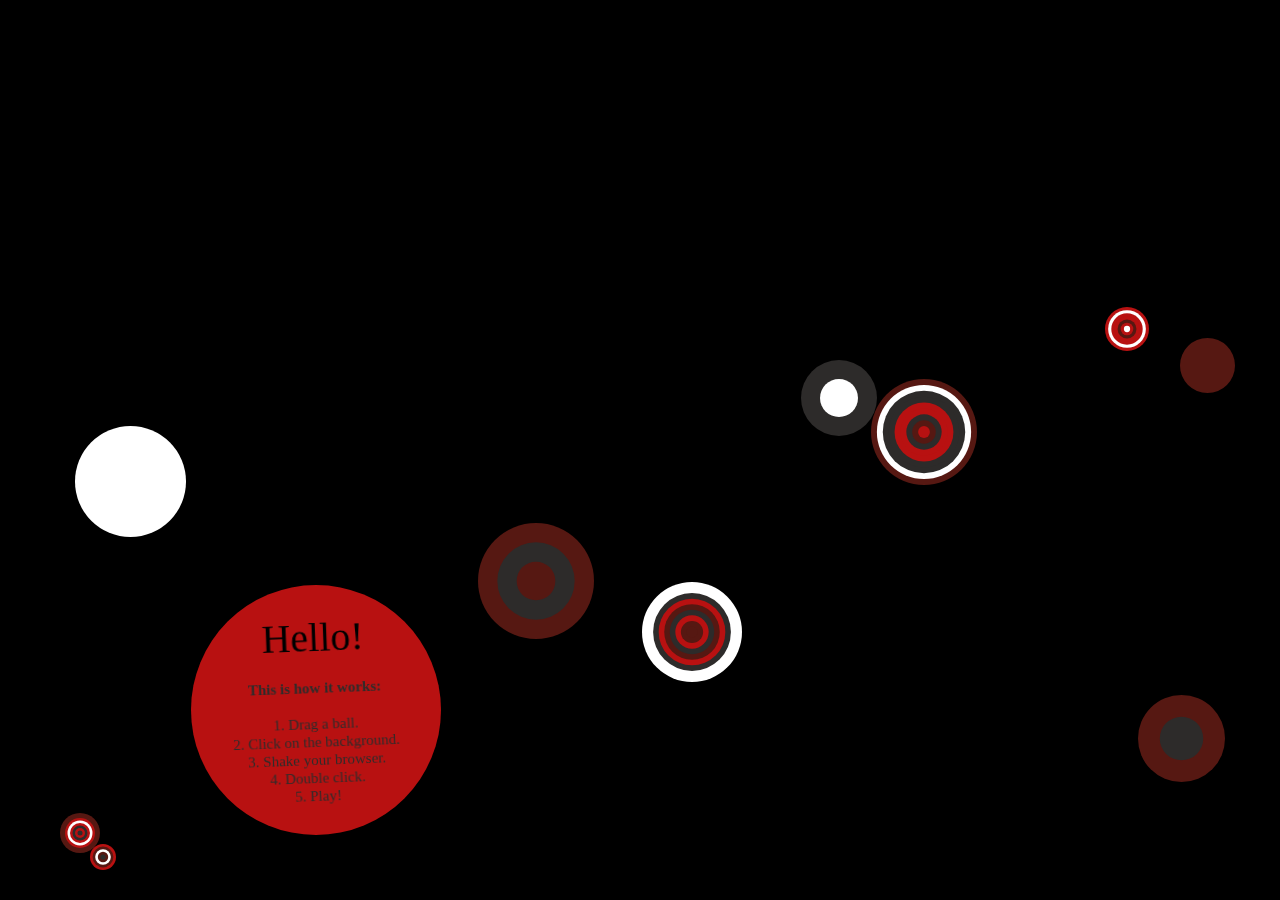
<file: hw6/mrdoob-original/index.html>
<!doctype html>
<html>
	<head>
		<meta name="viewport" content="width=device-width, user-scalable=no, minimum-scale=1.0, maximum-scale=1.0">
		<meta http-equiv="X-UA-Compatible" content="chrome=1">
		<meta http-equiv="Content-Type" content="text/html; charset = UTF-8" />
		<title>Ball Pool</title>
		<style>
			body {
				overflow: hidden;
				background-color: #000000;

				user-select: none;
				-webkit-user-select: none;
				-moz-user-select: none;
				-o-user-select: none;
				-ms-user-select: none;

			}
		</style>
	</head> 
	<body>

	<div id="canvas"></div>

	<script src="js/protoclass.js"></script>
	<script src='js/box2d.js'></script>

	<script src='js/Main.js'></script>

	<script type="text/javascript">
	var gaJsHost = (("https:" == document.location.protocol) ? "https://ssl." : "http://www.");
	document.write(unescape("%3Cscript src='" + gaJsHost + "google-analytics.com/ga.js' type='text/javascript'%3E%3C/script%3E"));
	</script>
	<script type="text/javascript">
	try {
	var pageTracker = _gat._getTracker("UA-86951-7");
	pageTracker._trackPageview();
	} catch(err) {}</script>

	</body>
</html>
</file>
<file: hw3/css/style.css>
body { padding-top: 65px; }

.label {
	font-size: 80%;
	/*position: absolute;
	top: 50%;
	right: 35px;
	transform: translateY(-50%);*/
}

.optional {
	color: gray;
	font-size: 12px;
	font-weight: 400;
	font-style: italic;
}
</file>
<file: hw4/css/style.css>
/*basics*/

div.relative {
	position: relative;
}

div.fixed {
	position: fixed;
}

/*global*/

body {
	padding-top: 56px;
	font-family: 'Roboto', sans-serif;
}

.label {
	font-size: 80%;
}

.float-left {
	float: left;
	width: 130px;
}

/*images*/

.circle {
    width: 40px;
    height: 40px;
    border-radius: 50px;
    background-size: 55px;   
    background-repeat: no-repeat;
    background-position: 50%;
}

/*common elements*/

.task-profile {
    width: 58px;
    float: left;
}
.task-title {
	height: 30px;
    float: left;
    font-size: 16pt;
}
.task-due {
	height: 30px;
    text-align: right;
    padding-top: 4px;
}

.task-attach {
	padding-left: 0px;
	float: left;
}

.pad-detail {
	padding-left: 10px;
	float: left;
}

.taskrow {
	padding-top: 5px;
	padding-bottom: 5px;
	height: 72px;
	position: relative;
}

.task-hover {
	background-color: rgba(0, 0, 0, 0.12);
}

.complete {
	background-color: #C1EA9F;
}

.new {
	background-color: #F6F1F8;
}

.pad {
	margin-left: 130px;
}

.done {
	padding-top: 5px;
	text-align: center;
	font-style: italic;
	color: rgba(0, 0, 0, 0.54);
}

.error {
	padding-top: 5px;
	text-align: center;
	color: rgba(255, 0, 0, 0.54);
}

/*specific elements*/

.my-nav {
	background: #70198A;
	display: table;
	height: 56px;
	width: 100%;
	z-index: 1;
	top: 0;
	position: fixed;
	box-shadow: 0px 4px 4px 0px rgba(0, 0, 0, 0.24);
}

.title {
	color: #FFF;
	font-size: 20pt;
	font-weight: bold;
	display: table-cell;
	vertical-align: middle;
}

.plus {
	display: table-cell;
	vertical-align: middle;
	right: 0px;
	width: 40px;
}

.addTask {
	background-color: #F6F1F8;
}

.addTask-pad {
	padding: 15px 0 15px 0;
}

div#taskList {
	padding-top: 10px;
}

/*other*/

.optional {
	color: gray;
	font-size: 12px;
	font-weight: 400;
	font-style: italic;
}

.helper {
    display: inline-block;
    height: 100%;
    vertical-align: middle;
}

img {
	vertical-align: middle;
}
</file>
